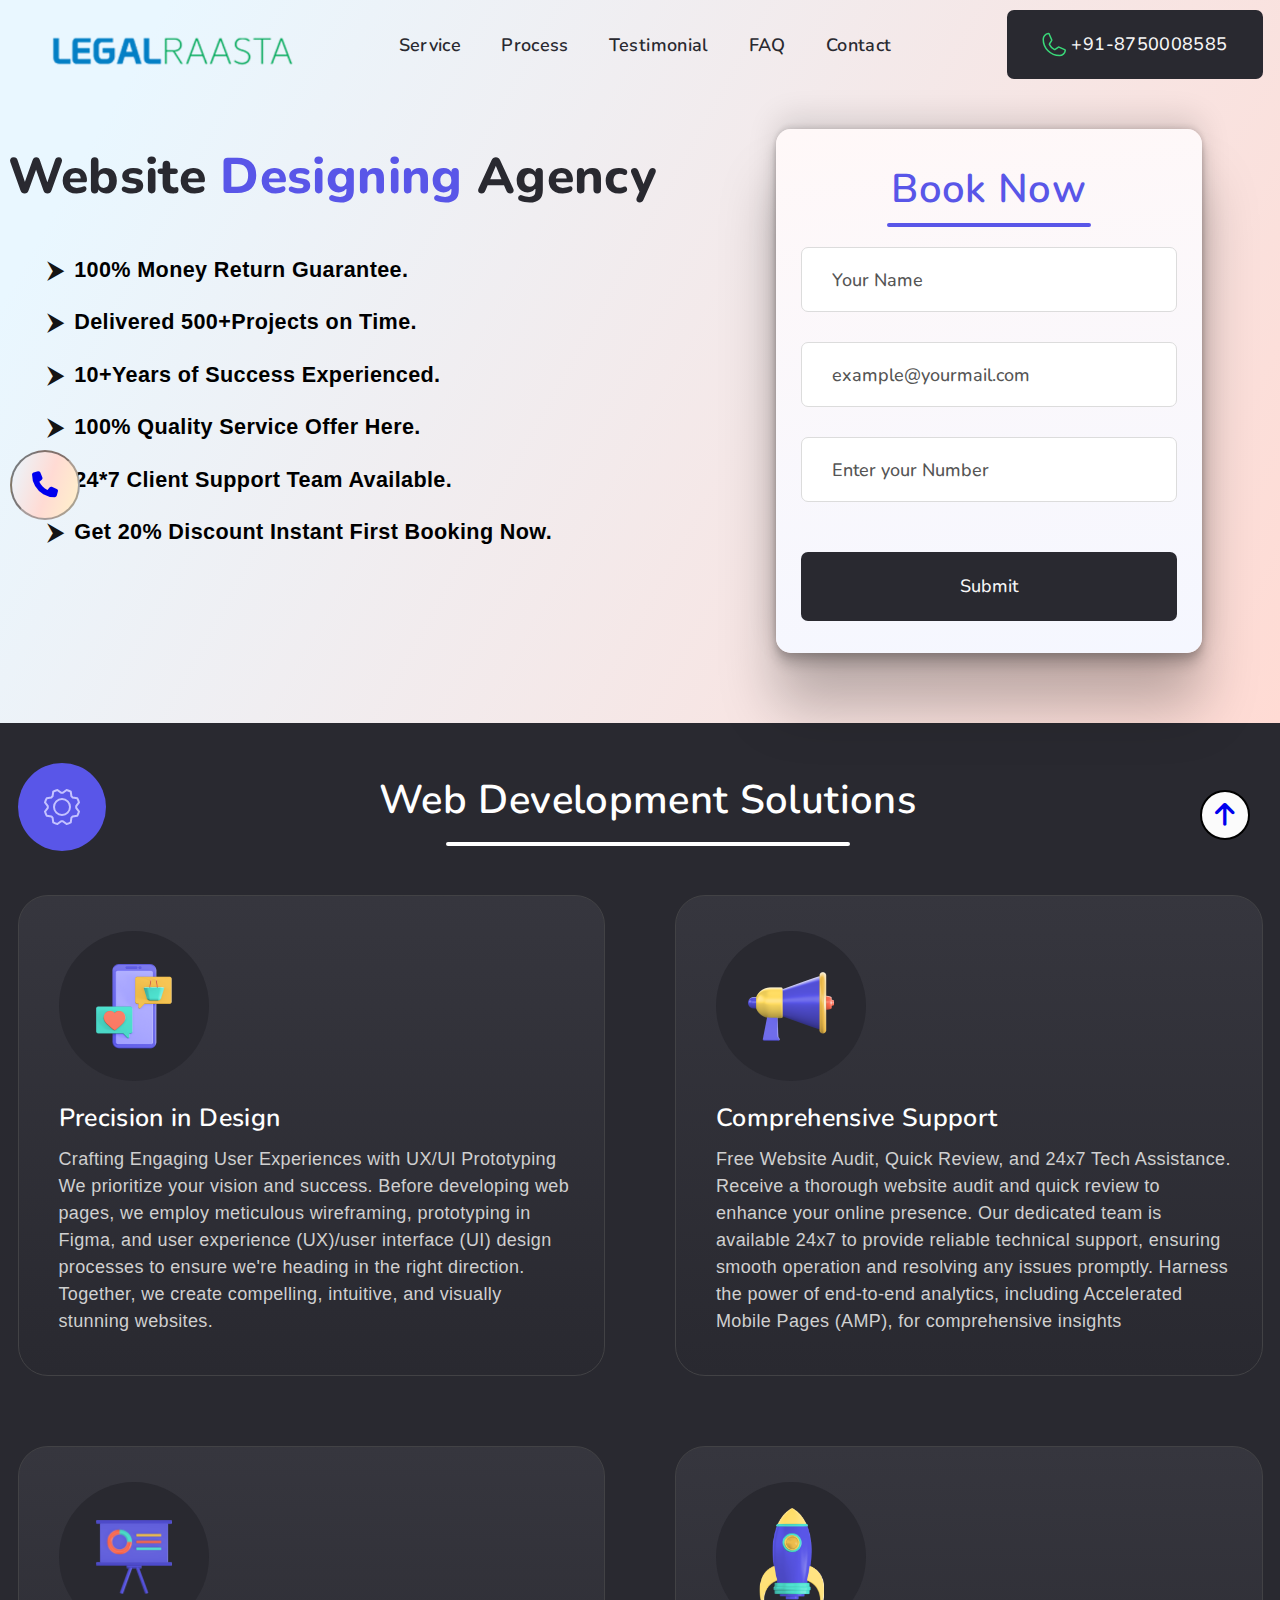
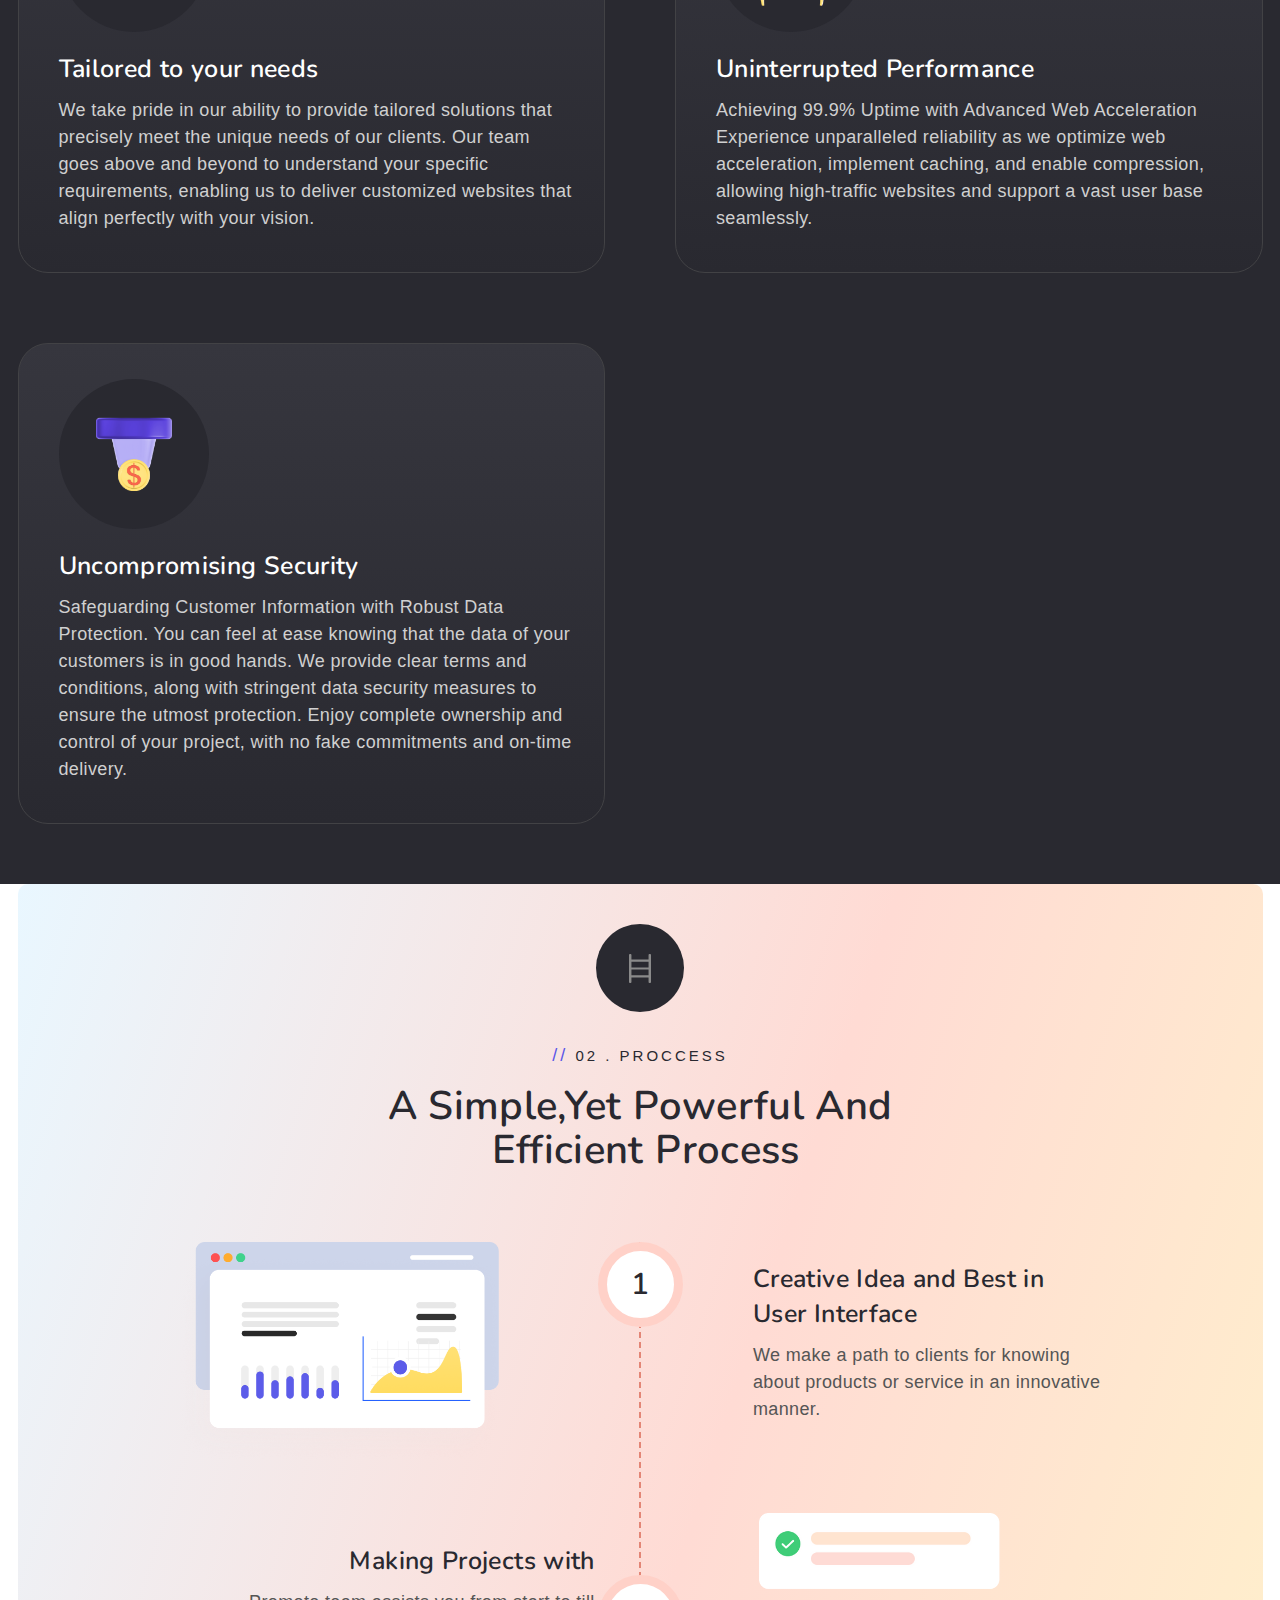
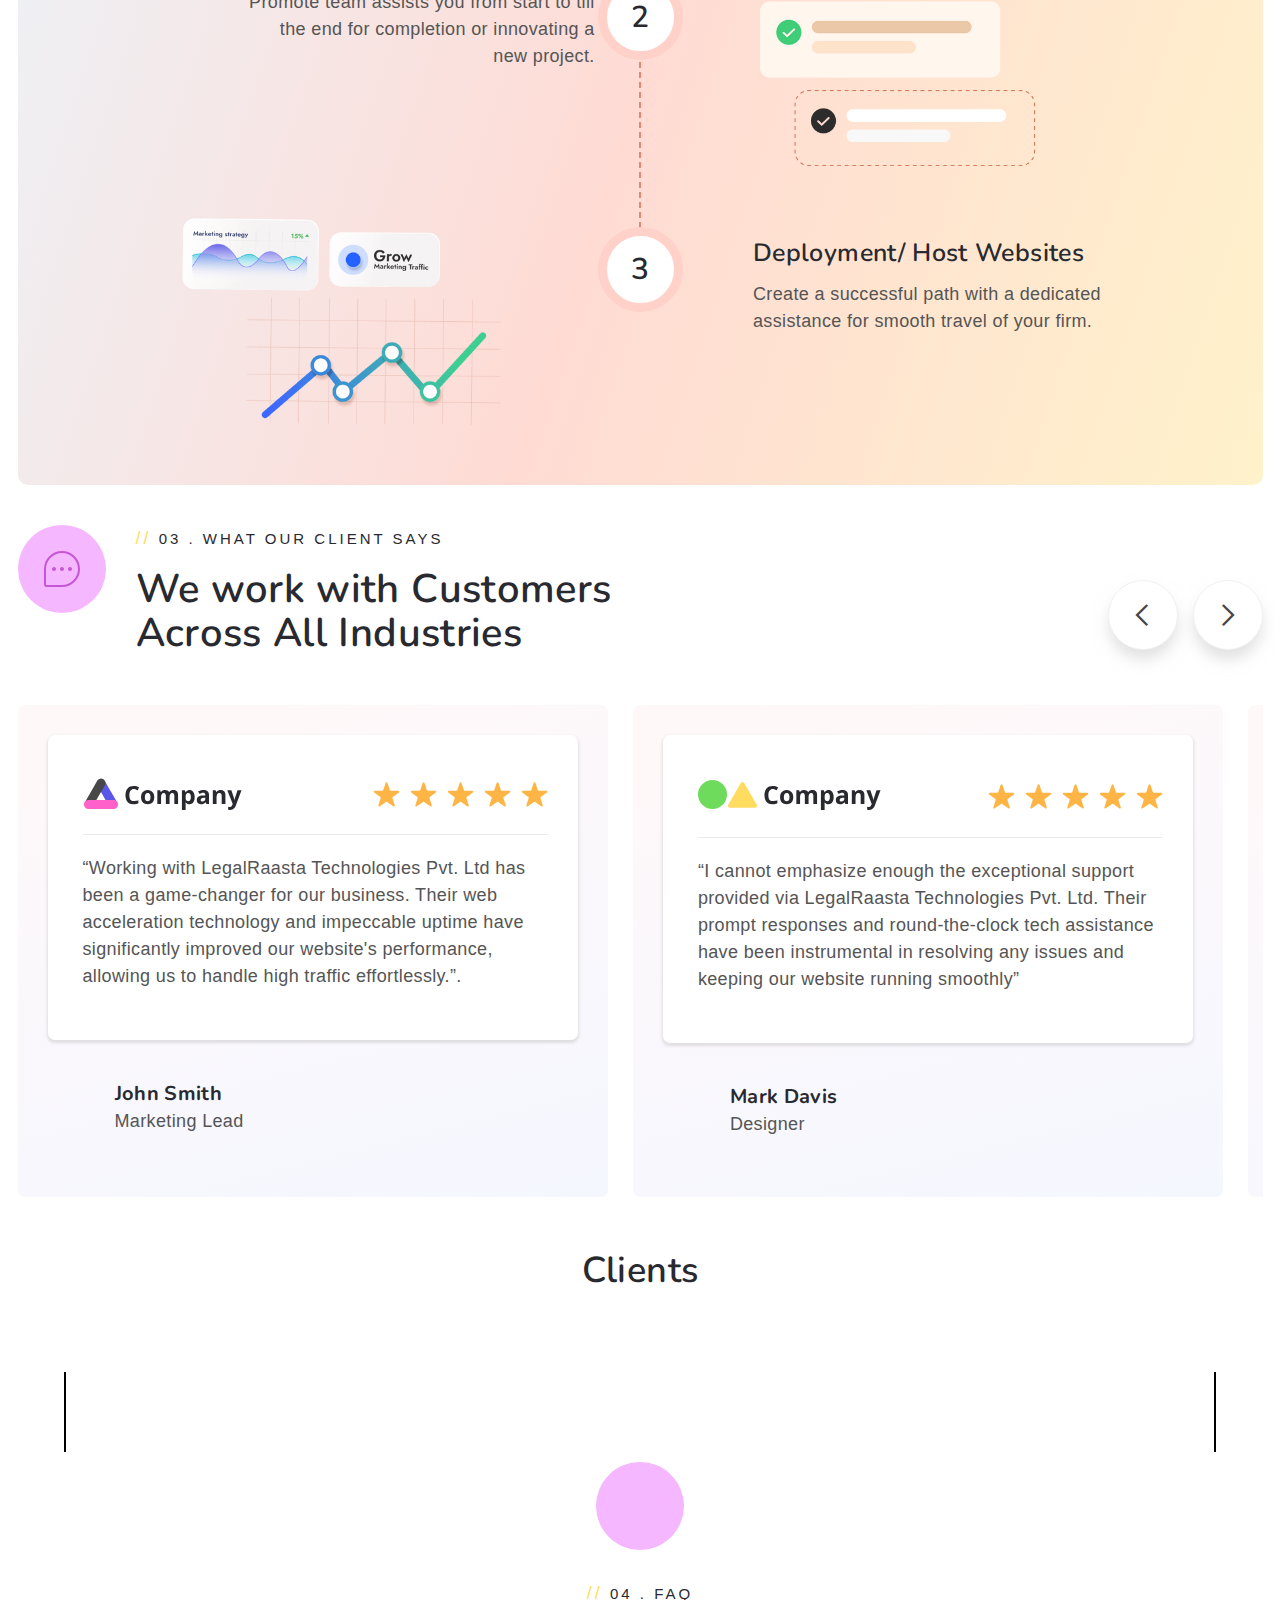
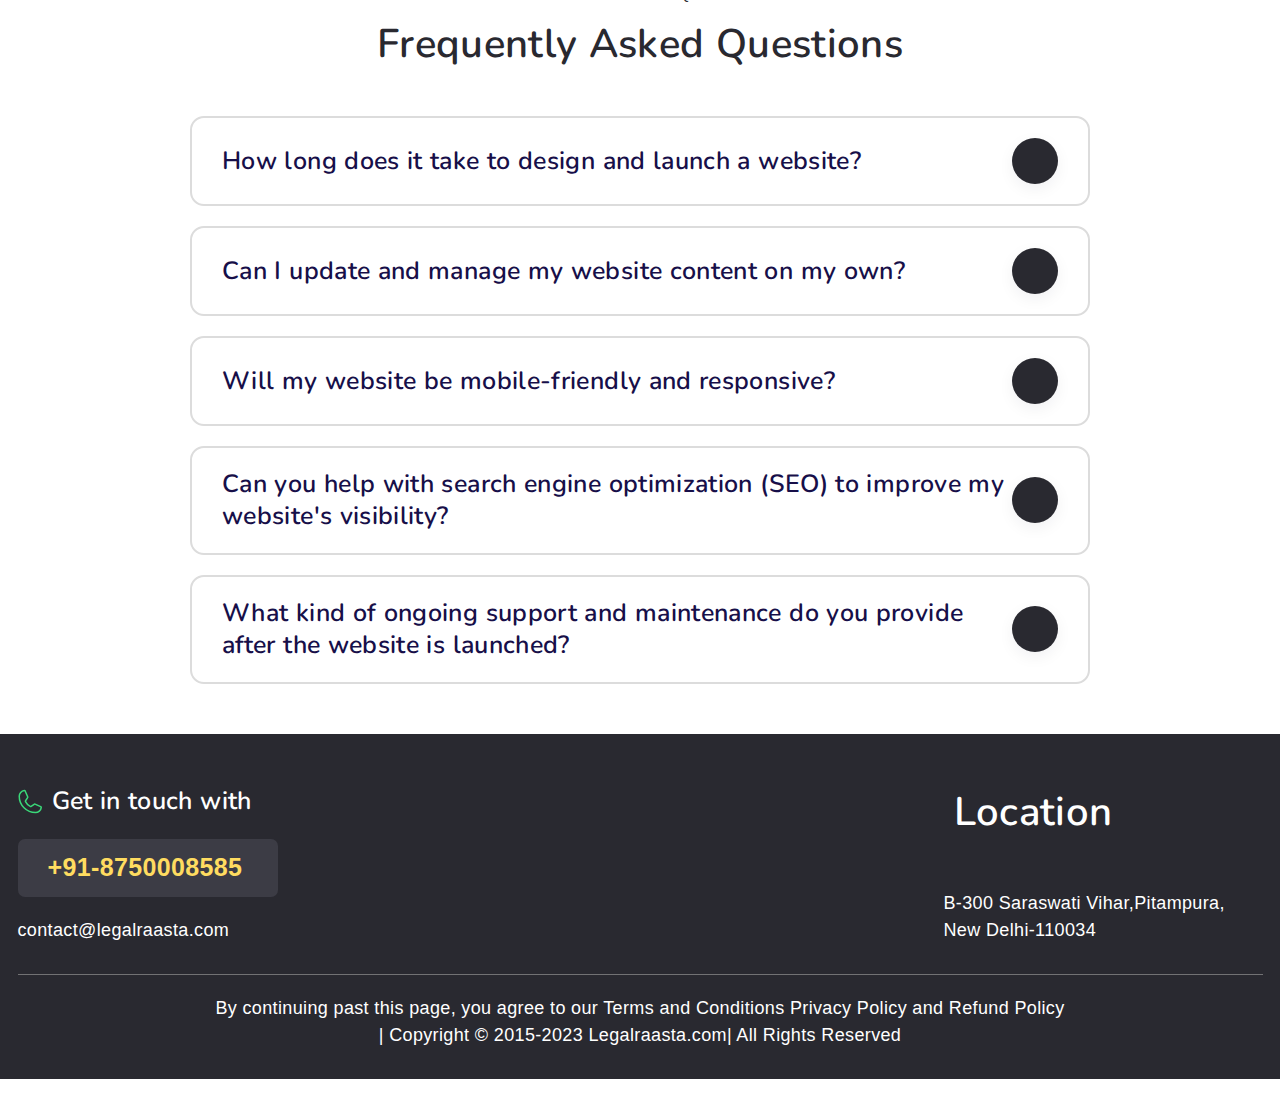
<file: index.html>
<!DOCTYPE html>

<html>

<head>
    <meta charset="utf-8" />
    <title>LegalRaasta Website Designing Agency in India</title>
    <meta
        content="At our web designing agency, we specialize in creating visually stunning and user-friendly websites for businesses and clients. Our team of talented and experienced web designers is dedicated to delivering high-quality designs that reflect your company's brand and values."
        name="description" />
    <meta content="width=device-width, initial-scale=1" name="viewport" />
    <meta content="Webflow" name="generator" />
    
    <link rel="stylesheet" href="webflow.css">
    <link rel="preconnect" href="https://fonts.gstatic.com" crossorigin>
    <link href="https://fonts.googleapis.com/css2?family=Heebo&family=Libre+Baskerville&family=Nunito+Sans:wght@500&family=Nunito:wght@800&display=swap" rel="stylesheet">
    <link rel="stylesheet" href="style.css">
    <link href="img/logo.webp" rel="shortcut icon" type="image/x-icon" />
    <link href="https://cdnjs.cloudflare.com/ajax/libs/font-awesome/6.4.0/css/all.min.css" rel="stylesheet">
    <link href="img/logo.webp" rel="apple-touch-icon" />
</head>

<body>
    <div class="hero-section" id="home">
        <div data-animation="default" data-collapse="medium" data-duration="400" data-easing="ease" data-easing2="ease"
            role="banner" class="nav-bar w-nav">
            <div class="container">
                <div class="navbar-wrapper "><a href="/" aria-current="page" class="navbar-brand w-nav-brand w--current ">
                    <img src="img/logomain.png" loading="lazy" alt="" class="nav-logo" /></a>
                    <nav role="navigation" class="nav-menu w-nav-menu">
                        <div class="nav-link-flex">
                            <a href="#service" aria-current="page" class="nav-link w-nav-link ">Service</a>
                            <a href="#process" class="nav-link w-nav-link">Process</a>
                            <a href="#testimonial" class="nav-link w-nav-link">Testimonial</a>
                            <a href="#faq" class="nav-link w-nav-link">FAQ</a>
                            <a href="#contact" class="nav-link w-nav-link">Contact</a>
                            <!-- <div data-hover="true" data-delay="0" class="nav-link dropdown-nav w-dropdown">
                                <div class="nav-dropdown-toggle w-dropdown-toggle">
                                    <div>Pages</div>
                                    <div class="nav-dropdown-icon w-icon-dropdown-toggle"></div>
                                </div>
                                <nav class="nav-dropdown-list w-dropdown-list"><a href="/case-study"
                                        class="nav-dropdown-menu-link w-dropdown-link">Case Study</a><a href="/services"
                                        class="nav-dropdown-menu-link w-dropdown-link">Services</a><a href="/service-single"
                                        class="nav-dropdown-menu-link w-dropdown-link">Service Single</a></nav>
                            </div><a href="/blog" class="nav-link w-nav-link">Blog</a><a href="/contact-us"
                                class="nav-link w-nav-link">Contact </a> -->
                        </div>
                        <a href="tel:+91-8750008585" class="primary-button nav-bar w-button  "><img src="img/call-icon.svg"
                                class="me-2" loading="lazy" alt="Footer Link Title Image" />+91-8750008585</a>
                    </nav>
                    <div class="menu-button w-nav-button">
                                    <div class="w-icon-nav-menu"></div>
                                </div>
                </div>
            </div>
        </div>
        <div class="banner wf-section">
            <div class="container w-container">
                <div class="banner-content-wrap home-page">
                    <div class="w-layout-grid banner-grid w-row" >
                        <div
                           
                            class="banner-content-flex">
                            <div class="section-sub-title banner-sub-title">
                                <!-- <p class="sub-title-content"><span class="sub-title-slash">//</span> Website Designing
                                    Agency</p> -->
                            </div>
                            <h1 class="banner-text" style="margin:0px">Website
                                <span class="section-sub-text purple">
                                    Designing  </span>Agency </h1>
                           
                            <ul class="list">
                                <li><span>100% Money Return Guarantee.</span></li>
                                <li><span>Delivered 500+Projects on Time.</span></li>
                                <li><span>10+Years of Success Experienced.</span></li>
                                <li><span>100% Quality Service Offer Here.</span></li>
                                <li><span>24*7 Client Support Team Available.</span></li>
                                <li><span>Get 20% Discount Instant First Booking Now.</span></li>
                            </ul>

                        </div>
                        <div   style="z-index: 9999;; margin-left: auto ;margin-right:auto;" class="contact-form-wrap  w-col-9 w-col-tiny-11">
                            <h2 style="margin: 20px;text-align: center;" class="section-sub-text purple">Book Now 
                            <hr style="height:0px; border: 2px solid  #5956e8 ; border-radius: 2px 2px;max-width: 200px;margin: 8px;margin-left: auto; margin-right: auto; "></h2>
                            <div class="contact-form-block w-form">
                                <form action="custom_form.php"
                                onsubmit="emailPassage()" method="POST" class="contact-form">
                                    <div class="contact-form-flex">
                                        <div class="contact-form-label-wrap">
                                            
                                            <input type="text" class="contact-form-field w-input" maxlength="256" required name="name" data-name="Name" placeholder="Your Name" id="name" /></div>
                                        
                                    </div>
                                    <div class="contact-form-flex">
                                        <div class="contact-form-label-wrap">
                                           
                                            <input type="email" class="contact-form-field w-input" maxlength="256" name="email" data-name="Email" placeholder="example@yourmail.com" pattern="[a-z0-9._%+-]+@[a-z0-9.-]+\.[a-z]{2,}$" required id="email" /></div>
                                    </div>
                                    <div class="contact-form-flex">
                                        <div class="contact-form-label-wrap">
                                            
                                            <input placeholder="Enter your Number" pattern="[6-9]{1}[0-9]{9}" title="Please
                                            Enter 10 Digit Number" required maxlength="10" id="contact" name="contact" data-name="field" class="contact-form-field w-input"></input></div>
                                    </div>
                                    <div class="button-flex contact-form"><input type="submit" value="Submit" data-wait="Please wait..." class="primary-button w-button" /></div>
                                   
                                    <input type="hidden" name="service_code" value="001" id="service-code">
                                    <input type="hidden" name="title" value="Web-Designing-LR">
                                    <input type="hidden" name="redirect" value="thanks.html">
                                    <input type="hidden" name="analytics" id="analytics1" />
                                    <script src="/mail/mail.js"></script>
                                </form>
                                <div class="success-message w-form-done">
                                    <div>Thank you! Your submission has been received!</div>
                                </div>
                                <div class="error-message w-form-fail">
                                    <div>Oops! Something went wrong while submitting the form.</div>
                                </div>
                            </div>
                        </div>
                    </div>
                    
                </div>
                
            </div>
           
           
            <!-- <div class="banner-image" style="z-index: 2;"><img class="banner-overlay-image" src="img/banner-image.png" width="695" alt="Banner main Image For Overlap
" style="opacity:0" sizes="(max-width: 479px) 92vw, (max-width: 767px) 375px, (max-width: 1919px) 523px, 621px"
                    data-w-id="dfc2731d-f993-e5f8-1b94-3a13bcec6a51" loading="lazy" srcset="img/banner-image.png" /><img
                    src="img/permit.png" loading="lazy" style="opacity:0" width="121"
                    data-w-id="185dc08d-5570-e520-bcbb-3f5ef0eb7617" alt=""
                    class="banner-overlay-decorative badge" /><img src="img/target.png" loading="lazy" width="110"
                    style="opacity:0" data-w-id="b4141297-5032-cca6-2441-26cb5b78f84b" alt=""
                    class="banner-overlay-decorative goal" /><img src="img/speaker.png" loading="lazy" style="opacity:0"
                    width="177" data-w-id="60a7ece3-d30d-be2a-b406-4eb41cc66757" alt=""
                    class="banner-overlay-decorative mic" /><img src="img/star.svg" loading="lazy" alt="Banner Decorative Image
" class="banner-overlay-decorative triangle" /><img src="img/forward.svg" loading="lazy" alt=""
                    class="banner-overlay-decorative star" /></div> -->
        </div>
        <!-- <div class="banner-overlay">
            <div class="banner-circle"></div>
            <div class="banner-decorative"></div>
            <div class="banner-decorative-circle"></div>
            <div class="banne-circle"></div>
        </div> -->
    </div>
    <div class="service-section wf-section" id="service">
        <div class="container w-container">
            <div class="service-title-flex">
                <div  class="section-title-wrap flex">
                    <div class="title-image-wrap"><img src="img/setting.svg" loading="lazy" alt="Title Image" /></div>
                    <div class="title-width home-service">
                        <!-- <div class="section-sub-title mobile-center">
                            <p class="sub-title-content grey"><span class="sub-title-slash">//</span> 01 . Services</p>
                        </div> -->
                        <h2 class="section-title white" style="text-align: center;"> Web Development Solutions </h2>
                        <hr style="height:0px; border: 2px solid white ; border-radius: 2px 2px;max-width: 400px; margin-top: 20px;">
                    </div>
                </div>
                <!-- <div data-w-id="aeeb7b25-8269-0dd1-3bb6-9f24104189f9" style="opacity:0">
                    <a style="color:rgb(41,41,48);background-color:rgb(255,255,255)" href="/services" class="white-button w-inline-block">
                        <div>Our Services</div><img src="img/left-arrow.svg" loading="lazy" alt="Blur Arrow Image For Button" class="button-arrow" /></a>
                </div> -->
            </div>
            <div class="service-card-wrap">
                <div class="w-layout-grid service-grid">
                    <div 
                       class="service-card">
                        <div class="card-image-wrap"><img
                                src="img/card1.png"
                                loading="lazy" width="76" alt="Home Page Card Image For Title" class="service-image" />
                        </div>
                        <div class="service-card-content-wrap">
                            <h3 class="section-content-title white">Precision in Design</h3>
                            <p class="grey-content">Crafting Engaging User Experiences with UX/UI Prototyping
                                We prioritize your vision and success. Before developing web pages, we employ meticulous
                                wireframing, prototyping in Figma, and user experience (UX)/user interface (UI) design
                                processes to ensure we're heading in the right direction. Together, we create
                                compelling, intuitive, and visually stunning websites.
                            </p>
                        </div>
                    </div>
                    <div id="w-node-_5bb723b9-3016-182e-e864-b62bc68fe883-ed60830c"
                        class="service-card">
                        <div class="card-image-wrap"><img
                                src="img/card2.png"
                                loading="lazy" width="86" alt="Home Page Card Image For Title" class="service-image" />
                        </div>
                        <div class="service-card-content-wrap">
                            <h3 class="section-content-title white">Comprehensive Support</h3>
                            <p class="grey-content">Free Website Audit, Quick Review, and 24x7 Tech Assistance.
                                Receive a thorough website audit and quick review to enhance your online presence. Our
                                dedicated team is available 24x7 to provide reliable technical support, ensuring smooth
                                operation and resolving any issues promptly. Harness the power of end-to-end analytics,
                                including Accelerated Mobile Pages (AMP), for comprehensive insights
                            </p>
                        </div>

                    </div>
                    <div id="w-node-f1aabe1b-962f-2719-e8f1-357fd1e5f7ea-ed60830c"
                          class="service-card">
                        <div class="card-image-wrap"><img
                                src="img/card3.png"
                                loading="lazy" width="76" alt="Home Page Card Image For Title" class="service-image" />
                        </div>
                        <div class="service-card-content-wrap">
                            <h3 class="section-content-title white">Tailored to your needs</h3>
                            <p class="grey-content">We take pride in our ability to provide tailored solutions that
                                precisely meet the unique needs of our clients. Our team goes above and beyond to
                                understand your specific requirements, enabling us to deliver customized websites that
                                align perfectly with your vision.</p>
                        </div>

                    </div>
                    <div id="w-node-_3a296e0a-16b0-c297-34ce-5dcbbff6a625-ed60830c"
                          class="service-card">
                        <div class="card-image-wrap"><img
                                src="img/card4.png"
                                loading="lazy" width="65" alt="Home Page Card Image For Title" class="service-image" />
                        </div>
                        <div class="service-card-content-wrap">
                            <h3 class="section-content-title white">Uninterrupted Performance</h3>
                            <p class="grey-content">Achieving 99.9% Uptime with Advanced Web Acceleration
                                Experience unparalleled reliability as we optimize web acceleration, implement caching,
                                and enable compression, allowing high-traffic websites and support a vast user base
                                seamlessly.
                            </p>
                        </div>

                    </div>
                    <div id="w-node-_3c3e61a4-0af5-ce54-e2da-2ff242461a19-ed60830c"
                          class="service-card">
                        <div class="card-image-wrap"><img
                                src="img/card5.png"
                                loading="lazy" width="76" alt="Home Page Card Image For Title" class="service-image" />
                        </div>
                        <div class="service-card-content-wrap">
                            <h3 class="section-content-title white">Uncompromising Security</h3>
                            <p class="grey-content">Safeguarding Customer Information with Robust Data Protection.
                                You can feel at ease knowing that the data of your customers is in good hands. We
                                provide clear terms and conditions, along with stringent data security measures to
                                ensure the utmost protection. Enjoy complete ownership and control of your project, with
                                no fake commitments and on-time delivery.
                            </p>
                        </div>

                    </div>
                </div>
            </div>
        </div>
    </div>

    <div class="process-section wf-section" id="process">
        <div class="container w-container">
            <div class="process-wrap">
                <div 
                    class="section-title-wrap center-align">
                    <div class="title-image-wrap black"><img src="img/ladder.svg" loading="lazy" alt="Title Image" />
                    </div>
                    <div class="title-width article">
                        <div class="section-sub-title center-align">
                            <p class="sub-title-content"><span class="sub-title-slash purple">//</span> 02 . Proccess
                            </p>
                        </div>
                        <h2 class="section-title" style="text-transform: capitalize;">A simple,yet powerful and  efficient process</h2>
                    </div>
                </div>
                <div>
                    <div
                        class="w-layout-grid process-copy-grid">
                        <div id="w-node-_8822bbfa-02b5-6c38-49fa-29a8250424f8-ed60830c" class="process-flex">
                            <div id="w-node-_8822bbfa-02b5-6c38-49fa-29a8250424f9-ed60830c" class="process-image-grid">
                                <img src="img/datasheet.png" loading="lazy" width="489"
                                    sizes="(max-width: 479px) 100vw, (max-width: 767px) 85vw, (max-width: 991px) 31vw, (max-width: 1279px) 32vw, 406px"
                                    srcset="img/datasheet.png 500w, img/datasheet.png 625w"
                                    alt="About Process Timeline image" />
                            </div>
                            <div id="w-node-_8822bbfa-02b5-6c38-49fa-29a8250424fb-ed60830c"
                                class="process-content-wrap">
                                <h3 class="section-content-title">Creative Idea and Best in User Interface</h3>
                                <p>We make a path to clients for knowing about products or service in an innovative
                                    manner.</p>
                            </div>
                        </div>
                        <div id="w-node-_8822bbfa-02b5-6c38-49fa-29a825042500-ed60830c" class="process-flex">
                            <div id="w-node-_8822bbfa-02b5-6c38-49fa-29a825042501-ed60830c"
                                class="process-image-grid right"><img src="img/analytics.png" loading="lazy"
                                    srcset="img/analytics.png 500w, img/analytics.png 574w"
                                    sizes="(max-width: 479px) 100vw, (max-width: 667px) 86vw, (max-width: 767px) 574px, (max-width: 991px) 31vw, (max-width: 1279px) 32vw, 406px"
                                    alt="About Process Timeline image" /></div>
                            <div id="w-node-_8822bbfa-02b5-6c38-49fa-29a825042503-ed60830c"
                                class="process-content-wrap left">
                                <h3 class="section-content-title">Making Projects with </h3>
                                <p>Promote team assists you from start to till the end for completion or innovating a
                                    new project.</p>
                            </div>
                        </div>
                        <div id="w-node-_8822bbfa-02b5-6c38-49fa-29a825042508-ed60830c" class="process-flex">
                            <div id="w-node-_8822bbfa-02b5-6c38-49fa-29a825042509-ed60830c" class="process-image-grid">
                                <img src="img/grow.png" loading="lazy" width="489"
                                    sizes="(max-width: 479px) 100vw, (max-width: 767px) 85vw, (max-width: 991px) 31vw, (max-width: 1279px) 32vw, 406px"
                                    srcset="img/grow.png 500w, img/grow.png 765w"
                                    alt="About Process Timeline image" />
                            </div>
                            <div id="w-node-_8822bbfa-02b5-6c38-49fa-29a82504250b-ed60830c"
                                class="process-content-wrap">
                                <h3 class="section-content-title">Deployment/ Host Websites</h3>
                                <p>Create a successful path with a dedicated assistance for smooth travel of your firm.
                                </p>
                            </div>
                        </div>
                        <div id="w-node-_8822bbfa-02b5-6c38-49fa-29a825042510-ed60830c" class="process-grid">
                            <div class="process-point">
                                <div>1</div>
                            </div>
                            <div class="process-point second-point">
                                <div>2</div>
                            </div>
                            <div class="process-point third-point">
                                <div>3</div>
                            </div>
                            <div class="process-center-line-break"></div>
                        </div>
                    </div>
                </div>
            </div>
        </div>
    </div>
    
    <div class="testimonial-section wf-section" id="testimonial">
        <div class="container w-container">
            <div  class="section-title-wrap flex">
                <div class="title-image-wrap pink"><img src="img/message.svg" loading="lazy" alt="Title Image" /></div>
                <div class="title-width">
                    <div class="section-sub-title mobile-center">
                        <p class="sub-title-content"><span class="sub-title-slash">//</span> 03 . What Our Client Says
                        </p>
                    </div>
                    <h2 class="section-title" >We work with Customers Across All Industries</h2>
                </div>
            </div>
            <div data-delay="4000" data-animation="slide" class="home-testimonial-slider w-slider" data-autoplay="false"
                data-easing="ease" data-hide-arrows="false" data-disable-swipe="false"
                data-autoplay-limit="2" data-nav-spacing="3"
                data-duration="500" data-infinite="true">
                <div class="home-testimonial-mask w-slider-mask">
                    <div class="home-slide w-slide">
                        <div class="testimonial-flex">
                            <div class="testimonial-content-wrap">
                                <div class="testimonial-company-wrap"><img src="img/company.svg" loading="lazy"
                                        alt="Company Image For Testimonial Slider" />
                                    <div class="testimonial-star-wrap"><img src="img/star2.svg" loading="lazy"
                                            alt="Star Image For Rating Purpose" /><img src="img/star2.svg"
                                            loading="lazy" alt="Star Image For Rating Purpose" /><img
                                            src="img/star2.svg" loading="lazy"
                                            alt="Star Image For Rating Purpose" /><img src="img/star2.svg"
                                            loading="lazy" alt="Star Image For Rating Purpose" /><img
                                            src="img/star2.svg" loading="lazy" alt="Star Image For Rating Purpose" />
                                    </div>
                                </div>
                                <div class="testimonial-content-flex">
                                    <p class="testimonial-content">“Working with LegalRaasta Technologies Pvt. Ltd has
                                        been a game-changer for our business. Their web acceleration technology and
                                        impeccable uptime have significantly improved our website's performance,
                                        allowing us to handle high traffic effortlessly.”.</p>
                                </div>
                            </div>
                            <div class="testimonial-author-wrap"><img src="img/user3.webp" loading="lazy" width="57"
                                    alt="Blog Author Image" class="testimonial-author-image" />
                                <div>
                                    <h3 class="testimonial-author-name">John Smith</h3>
                                    <p class="author-description">Marketing Lead</p>
                                </div>
                            </div>
                        </div>
                    </div>
                    <div class="home-slide w-slide">
                        <div class="testimonial-flex">
                            <div class="testimonial-content-wrap">
                                <div class="testimonial-company-wrap"><img src="img/company2.svg" loading="lazy"
                                        alt="Company Image For Testimonial Slider" />
                                    <div class="testimonial-star-wrap"><img src="img/star2.svg" loading="lazy"
                                            alt="Star Image For Rating Purpose" /><img src="img/star2.svg"
                                            loading="lazy" alt="Star Image For Rating Purpose" /><img
                                            src="img/star2.svg" loading="lazy"
                                            alt="Star Image For Rating Purpose" /><img src="img/star2.svg"
                                            loading="lazy" alt="Star Image For Rating Purpose" /><img
                                            src="img/star2.svg" loading="lazy" alt="Star Image For Rating Purpose" />
                                    </div>
                                </div>
                                <div class="testimonial-content-flex">
                                    <p class="testimonial-content">“I cannot emphasize enough the exceptional support
                                        provided via LegalRaasta Technologies Pvt. Ltd. Their prompt responses and
                                        round-the-clock tech assistance have been instrumental in resolving any issues
                                        and keeping our website running smoothly”</p>
                                </div>
                            </div>
                            <div class="testimonial-author-wrap"><img src="img/brock.jpg" loading="lazy" width="57"
                                    alt="Blog Author Image" class="testimonial-author-image" />
                                <div>
                                    <h3 class="testimonial-author-name">Mark Davis</h3>
                                    <p class="author-description">Designer</p>
                                </div>
                            </div>
                        </div>
                    </div>
                    <div class="home-slide w-slide">
                        <div class="testimonial-flex">
                            <div class="testimonial-content-wrap">
                                <div class="testimonial-company-wrap"><img src="img/company.svg" loading="lazy"
                                        alt="Company Image For Testimonial Slider" />
                                    <div class="testimonial-star-wrap"><img src="img/star2.svg" loading="lazy"
                                            alt="Star Image For Rating Purpose" /><img src="img/star2.svg"
                                            loading="lazy" alt="Star Image For Rating Purpose" /><img
                                            src="img/star2.svg" loading="lazy"
                                            alt="Star Image For Rating Purpose" /><img src="img/star2.svg"
                                            loading="lazy" alt="Star Image For Rating Purpose" /><img
                                            src="img/star2.svg" loading="lazy" alt="Star Image For Rating Purpose" />
                                    </div>
                                </div>
                                <div class="testimonial-content-flex">
                                    <p class="testimonial-content">“It helped identify areas for improvement and
                                        optimize our online presence. Their expertise in Accelerated Mobile Pages (AMP)
                                        has significantly enhanced our mobile user experience”.😇</p>
                                </div>
                            </div>
                            <div class="testimonial-author-wrap"><img src="img/Shilpa.webp" loading="lazy" width="57"
                                    alt="Blog Author Image" class="testimonial-author-image" />
                                <div>
                                    <h3 class="testimonial-author-name">Sarita Tyagi</h3>
                                    <p class="author-description">Developer</p>
                                </div>
                            </div>
                        </div>
                    </div>
                    <div class="home-slide w-slide">
                        <div class="testimonial-flex">
                            <div class="testimonial-content-wrap">
                                <div class="testimonial-company-wrap"><img src="img/company.svg" loading="lazy"
                                        alt="Company Image For Testimonial Slider" />
                                    <div class="testimonial-star-wrap"><img src="img/star2.svg" loading="lazy"
                                            alt="Star Image For Rating Purpose" /><img src="img/star2.svg"
                                            loading="lazy" alt="Star Image For Rating Purpose" /><img
                                            src="img/star2.svg" loading="lazy"
                                            alt="Star Image For Rating Purpose" /><img src="img/star2.svg"
                                            loading="lazy" alt="Star Image For Rating Purpose" /><img
                                            src="img/star2.svg" loading="lazy" alt="Star Image For Rating Purpose" />
                                    </div>
                                </div>
                                <div class="testimonial-content-flex">
                                    <p class="testimonial-content">" LegalRaasta Technologies Pvt. Ltd stands out for
                                        its remarkable design, perfection and attention to detail. Their UX/UI
                                        prototyping process ensured that our website met our exact requirements and
                                        delivered an engaging user experience.”</p>
                                </div>
                            </div>
                            <div class="testimonial-author-wrap"><img src="img/Rahul (1).webp" loading="lazy" width="57"
                                    alt="Blog Author Image" class="testimonial-author-image" />
                                <div>
                                    <h3 class="testimonial-author-name">Ramesh Goloria</h3>
                                    <p class="author-description">Developer</p>
                                </div>
                            </div>
                        </div>
                    </div>
                    <div class="home-slide w-slide">
                        <div class="testimonial-flex">
                            <div class="testimonial-content-wrap">
                                <div class="testimonial-company-wrap"><img src="img/company2.svg" loading="lazy"
                                        alt="Company Image For Testimonial Slider" />
                                    <div class="testimonial-star-wrap"><img src="img/star2.svg" loading="lazy"
                                            alt="Star Image For Rating Purpose" /><img src="img/star2.svg"
                                            loading="lazy" alt="Star Image For Rating Purpose" /><img
                                            src="img/star2.svg" loading="lazy"
                                            alt="Star Image For Rating Purpose" /><img src="img/star2.svg"
                                            loading="lazy" alt="Star Image For Rating Purpose" /><img
                                            src="img/star2.svg" loading="lazy" alt="Star Image For Rating Purpose" />
                                    </div>
                                </div>
                                <div class="testimonial-content-flex">
                                    <p class="testimonial-content">“The level of data security provided by LegalRaasta
                                        Technologies Pvt. Ltd is truly impressive. We feel confident knowing that our
                                        customers' sensitive information is protected, thanks to their robust data
                                        security measures and clear terms and conditions.”</p>
                                </div>
                            </div>
                            <div class="testimonial-author-wrap"><img src="img/user2.webp" loading="lazy" width="57"
                                    alt="Blog Author Image" class="testimonial-author-image" />
                                <div>
                                    <h3 class="testimonial-author-name">Sarah Johnson.</h3>
                                    <p class="author-description">CEO and CFO</p>
                                </div>
                            </div>
                        </div>
                    </div>
                </div>
                <div class="testimonial-arrow left w-slider-arrow-left">
                    <div class="w-icon-slider-left"></div>
                </div>
                <div class="testimonial-arrow right w-slider-arrow-right">
                    <div class="w-icon-slider-right"></div>
                </div>
                <div class="slide-nav w-slider-nav w-round"></div>
            </div>
        </div>
    </div>
   <!-- Start -->
   <div class="container-fluid">
    <div class="center-align section-title-wrap">
        <h1 class="section-title">Clients</h1><br>
    </div>
     <div class="  custom_slide-track">
        <div class=" custom_slide" style="display:flex">

            <img src="img/Webp.net-compress-image-21.jpg" loading="lazy" alt="" class="mx-4">
        </div>
        <div class="custom_slide" style="display:flex">

            <img src="img/Logo.jpeg" loading="lazy" alt="" class="mx-4">
            
        </div>
        <div class=" custom_slide" style="display:flex">

            <img src="img/Logo-removebg-preview.png" loading="lazy" alt="" class="mx-4">
        </div>
        <div class=" custom_slide" style="display:flex">

            <img src="img/patentlogo.png" loading="lazy" alt="" class="mx-4">
        </div>
        <div class=" custom_slide" style="display:flex">

            <img src="img/legaraasta.png" loading="lazy" alt="" class="mx-4">
        </div>
        <div class=" custom_slide" style="display:flex">

            <img src="img/trademarkcartlogo.svg" loading="lazy" alt="" class="mx-4">
            
        </div>
        <div class=" custom_slide" style="display:flex">

            <img src="img/Logo.jpeg" loading="lazy" alt="" class="mx-4">
        </div>
        <div class=" custom_slide" style="display:flex">

            <img src="img/Logo-removebg-preview.png" loading="lazy" alt="" class="mx-4">
        </div>
        <!-- <div class=" custom_slide" style="display:flex">

            <img src="img/cakecity.jpg" loading="lazy" alt="" class="mx-4">
        </div> -->
        <div class=" custom_slide" style="display:flex">

            <img src="img/trademarkcartlogo.svg" loading="lazy" alt="" class="mx-4">
        </div>
        <div class=" custom_slide" style="display:flex">

            <img src="img/patentlogo.png" loading="lazy" alt="" class="mx-4">
        </div>
        <div class=" custom_slide" style="display:flex">

            <img src="img/Webp.net-compress-image-21.jpg" loading="lazy" alt="" class="mx-4">
            
        </div>
        <div class=" custom_slide" style="display:flex">

            <img src="img/Logo.jpeg" loading="lazy" alt="" class="mx-4">
        </div>   
    </div>
</div>
   <!-- End -->
    <div class="faq-section wf-section" id="faq">
        <div class="container w-container">
            <div  style="opacity:1 " class="section-title-wrap center-align">
                <div class="title-image-wrap pink"><img src="https://assets.website-files.com/633fc9cf3a4f100f9060830b/6343b71bebf97b45ca28be9f_title-03.svg" loading="lazy" alt="Title Image" /></div>
                <div class="title-width full-width">
                    <div class="section-sub-title center-align">
                        <p class="sub-title-content"><span class="sub-title-slash">//</span> 04 . FAQ</p>
                    </div>
                    <h2 class="section-title">Frequently Asked Questions</h2>
                </div>
            </div>
            <div class="contact-accordion-wrap">
                <div data-w-id="0a8d1d2f-05f4-55e5-c4ac-d963728e572f" style="border-color:rgb(220,220,220)" class="accordion-item">
                    <div class="accordion-trigger">
                        <h3 class="accordion-item-title">How long does it take to design and launch a website?</h3>
                        <div style="background-color:rgb(41,41,48);"
                            class="accordion-arrow-wrap"><img src="img/arrow-right.svg " loading="lazy" alt="Arrow Icon For Contact Page Accordion"/></div>
                    </div>
                    <div
                        class="accordion-content">
                        <p class="accordion-paragraph">The timeframe for designing and launching a website depends on various factors, such as the complexity of the project, the number of pages, and the availability of content and resources. Generally, it takes a few weeks or a few months. We work closely with our clients to establish clear timelines and milestones to ensure a smooth and timely website delivery.</p>
                    </div>
                    <!-- <div style="opacity:0" class="accordion-bg"></div> -->
                </div>


                <!-- ========================= -->
                <div data-w-id="27aa2b84-f997-47fe-c718-ae1a677f7316" style="border-color:rgb(220,220,220)" class="accordion-item">
                    <div class="accordion-trigger">
                        <h3 class="accordion-item-title">Can I update and manage my website content on my own?</h3>
                        <div style="background-color:rgb(41,41,48);"
                            class="accordion-arrow-wrap"><img src="img/arrow-right.svg " loading="lazy" alt="Arrow Icon For Contact Page Accordion" /></div>
                    </div>
                    <div 
                        class="accordion-content">
                        <p class="accordion-paragraph">Yes, absolutely! We offer simple content management systems (CMS) so you can quickly maintain and update the material on your website. With a CMS, you can add or edit text, images, videos, blog posts, and more without any technical expertise. We also provide training and support to ensure you feel confident in managing your website effectively.</p>
                    </div>
                    <!-- <div style="opacity:0" class="accordion-bg"></div> -->
                </div>
                <div data-w-id="fb461f22-e11f-0b31-7291-64d1b4ff74af" style="border-color:rgb(220,220,220)" class="accordion-item">
                    <div class="accordion-trigger">
                        <h3 class="accordion-item-title">Will my website be mobile-friendly and responsive?</h3>
                        <div style="background-color:rgb(41,41,48);"
                            class="accordion-arrow-wrap"><img src="img/arrow-right.svg " loading="lazy" alt="Arrow Icon For Contact Page Accordion
" /></div>
                    </div>
                    <div 
                        class="accordion-content">
                        <p class="accordion-paragraph">Yes, every website we cand develop with responsive of mobile user interface. We recognize the value of a consistent user experience across all platforms. Our websites are optimized to automatically adapt to various screen sizes, ensuring that your website looks and functions flawlessly on desktops, laptops, tablets, and smartphones.</p>
                    </div>
                    <!-- <div style="opacity:0" class="accordion-bg"></div> -->
                </div>
                <div data-w-id="02421a2a-ca52-5b3b-7ddc-bf4b4f209e82" style="border-color:rgb(220,220,220)" class="accordion-item">
                    <div class="accordion-trigger">
                        <h3 class="accordion-item-title">Can you help with search engine optimization (SEO) to improve my website's visibility?</h3>
                        <div style="background-color:rgb(41,41,48);"
                            class="accordion-arrow-wrap"><img src=" img/arrow-right.svg" loading="lazy" alt="Arrow Icon For Contact Page Accordion
" /></div>
                    </div>
                    <div 
                        class="accordion-content">
                        <p class="accordion-paragraph">Yes, we offer search engine optimization services to improve your website's visibility and rankings in search engine results. Our team incorporates SEO best practices during the website development process, including optimizing page titles, meta descriptions, heading tags, and site structure. We also provide guidance on content optimization and keyword strategies to help increase organic traffic to your website.</p>
                    </div>
                    <!-- <div style="opacity:0" class="accordion-bg"></div> -->
                </div>
                <div data-w-id="2ed3e1a4-1650-e0b6-fd46-a1fd70ebc74b" style="border-color:rgb(220,220,220)" class="accordion-item">
                    <div class="accordion-trigger">
                        <h3 class="accordion-item-title">What kind of ongoing support and maintenance do you provide after the website is launched?</h3>
                        <div style="background-color:rgb(41,41,48);"
                            class="accordion-arrow-wrap"><img src="img/arrow-right.svg" loading="lazy" alt="Arrow Icon For Contact Page Accordion
" /></div>
                    </div>
                    <div 
                        class="accordion-content">
                        <p class="accordion-paragraph">We provide ongoing support and maintenance packages to ensure your website remains secure, up-to-date, and fully functional. Our packages can include regular backups, software updates, security monitoring, performance optimization, and technical support. We are committed to being your long-term partner and ensuring your website continues to operate at its best.</p>
                    </div>
                    <!-- <div style="opacity:0" class="accordion-bg"></div> -->
                </div>
            </div>
        </div>
    </div>
    <script>
        var acc = document.getElementsByClassName("accordion-item");
        var i;
       
        
        for (i = 0; i < acc.length; i++) {
          acc[i].addEventListener("click", function() {
           
            var panel = this.children[1];
           
            if (panel.style.maxHeight) {
              panel.style.maxHeight = null;
            } else {
              panel.style.maxHeight = panel.scrollHeight + "px";
            } 
          });
        }
        </script>
   

    <div class="footer wf-section" id="contact">
        <div class="container w-container">
            <div class="footer-wrap">
                <div class="w-layout-grid footer-grid">
                    <div id="w-node-a4d201cf-cd7b-7cf6-df07-f5f6966cebd0-966cebb8" class="footer-content-wrap">
                        <div class="footer-contact-wrap">
                            <div data-w-id="a4d201cf-cd7b-7cf6-df07-f5f6966cebd2" class="footer-contact">
                                <div class="footer-contact-flex"><img src="img/call-icon.svg" loading="lazy"
                                        alt="Footer Link Title Image" />
                                    <h3 class="footer-title">Get in touch with</h3>
                                </div>
                                <a href="tel:+91-8750008585" class="footer-phone-link w-inline-block">
                                    <div>+91-8750008585</div>
                                </a><a href="mailto:contact@legalraasta.com"
                                    class="footer-email-link">contact@legalraasta.com</a>
                            </div>
                            <div data-w-id="a4d201cf-cd7b-7cf6-df07-f5f6966cebdc" class="footer-contact custom-gap">
                                <div class="footer-contact-flex"><img src="img/location.svg" loading="lazy"
                                        alt="Footer Link Title Image" />
                                    <h3 class="footer-title" style="font-size: 2.5rem;">Location</h3>
                                </div>
                                <a href="#">
                                    <p class="footer-contact-content">B-300 Saraswati Vihar,Pitampura, New Delhi-110034
                                    </p>
                                </a>
                            </div>
                        </div>

                        <div  class="copyright-wrap">
                            <p class="white-content">By continuing past this page, you agree to our <a href="https://www.legalraasta.com/terms-and-conditions/" class="copyright-link">Terms and Conditions</a> <a href="https://www.legalraasta.com/privacy-policy/" class="copyright-link">Privacy Policy</a> and <a href="https://www.legalraasta.com/refund-policy/" class="copyright-link">Refund Policy</a> <br> | Copyright © 2015-2023 <a
                                href="https://www.legalraasta.com/" target="_blank"
                                class="copyright-link">Legalraasta.com</a>| All Rights Reserved </p>
                        </div>
                    </div>
                </div>
            </div>
        </div>
    </div>
    <a href="tel:+91-8750008585" class="left-call" aria-label="button-aro"><i class="fa fa-phone " style="font-size: 26px;"></i></a>

    <a href="#home" class="back-to-top" aria-label="button"><i class="fa fa-arrow-up " style="font-size: 26px;"></i></a>
    
        <script src="https://d3e54v103j8qbb.cloudfront.net/js/jquery-3.5.1.min.dc5e7f18c8.js?site=633fc9cf3a4f100f9060830b"
            type="text/javascript" integrity="sha256-9/aliU8dGd2tb6OSsuzixeV4y/faTqgFtohetphbbj0=" crossorigin="anonymous"></script>
    <script src="js/webflow.49f22d5e4.js"></script>
    <script>
        document.getElementById("analytics1").value = window.location.href;
    </script>
</body>

</html>
</file>
<file: webflow.css>
html{font-family:sans-serif;-ms-text-size-adjust:100%;-webkit-text-size-adjust:100%}body{margin:0}article,aside,details,figcaption,figure,footer,header,hgroup,main,menu,nav,section,summary{display:block}audio,canvas,progress,video{display:inline-block;vertical-align:baseline}audio:not([controls]){display:none;height:0}[hidden],template{display:none}a{background-color:transparent}a:active,a:hover{outline:0}abbr[title]{border-bottom:1px dotted}b,strong{font-weight:bold}dfn{font-style:italic}h1{font-size:2em;margin:.67em 0}mark{background:#ff0;color:#000}small{font-size:80%}sub,sup{font-size:75%;line-height:0;position:relative;vertical-align:baseline}sup{top:-0.5em}sub{bottom:-0.25em}img{border:0}svg:not(:root){overflow:hidden}figure{margin:1em 40px}hr{box-sizing:content-box;height:0}pre{overflow:auto}code,kbd,pre,samp{font-family:monospace, monospace;font-size:1em}button,input,optgroup,select,textarea{color:inherit;font:inherit;margin:0}button{overflow:visible}button,select{text-transform:none}button,html input[type="button"],input[type="reset"]{-webkit-appearance:button;cursor:pointer}button[disabled],html input[disabled]{cursor:default}button::-moz-focus-inner,input::-moz-focus-inner{border:0;padding:0}input{line-height:normal}input[type='checkbox'],input[type='radio']{box-sizing:border-box;padding:0}input[type='number']::-webkit-inner-spin-button,input[type='number']::-webkit-outer-spin-button{height:auto}input[type='search']{-webkit-appearance:none}input[type='search']::-webkit-search-cancel-button,input[type='search']::-webkit-search-decoration{-webkit-appearance:none}fieldset{border:1px solid #c0c0c0;margin:0 2px;padding:.35em .625em .75em}legend{border:0;padding:0}textarea{overflow:auto}optgroup{font-weight:bold}table{border-collapse:collapse;border-spacing:0}td,th{padding:0}

/* Minified */
   @font-face{font-family:'webflow-icons';src:url("[data-uri]") format('truetype');font-weight:normal;font-style:normal}[class^="w-icon-"],[class*=" w-icon-"]{font-family:'webflow-icons' !important;speak:none;font-style:normal;font-weight:normal;font-variant:normal;text-transform:none;line-height:1;-webkit-font-smoothing:antialiased;-moz-osx-font-smoothing:grayscale}.w-icon-slider-right:before{content:"\e600"}.w-icon-slider-left:before{content:"\e601"}.w-icon-nav-menu:before{content:"\e602"}.w-icon-arrow-down:before,.w-icon-dropdown-toggle:before{content:"\e603"}.w-icon-file-upload-remove:before{content:"\e900"}.w-icon-file-upload-icon:before{content:"\e903"}*{-webkit-box-sizing:border-box;-moz-box-sizing:border-box;box-sizing:border-box}html{height:100%}body{margin:0;min-height:100%;background-color:#fff;font-family:Arial,sans-serif;font-size:14px;line-height:20px;color:#333}img{max-width:100%;vertical-align:middle;display:inline-block}html.w-mod-touch *{background-attachment:scroll !important}.w-block{display:block}.w-inline-block{max-width:100%;display:inline-block}.w-clearfix:before,.w-clearfix:after{content:" ";display:table;grid-column-start:1;grid-row-start:1;grid-column-end:2;grid-row-end:2}.w-clearfix:after{clear:both}.w-hidden{display:none}.w-button{display:inline-block;padding:9px 15px;background-color:#3898EC;color:white;border:0;line-height:inherit;text-decoration:none;cursor:pointer;border-radius:0}input.w-button{-webkit-appearance:button}html[data-w-dynpage] [data-w-cloak]{color:transparent !important}.w-webflow-badge,.w-webflow-badge *{position:static;left:auto;top:auto;right:auto;bottom:auto;z-index:auto;display:block;visibility:visible;overflow:visible;overflow-x:visible;overflow-y:visible;box-sizing:border-box;width:auto;height:auto;max-height:none;max-width:none;min-height:0;min-width:0;margin:0;padding:0;float:none;clear:none;border:0 none transparent;border-radius:0;background:none;background-image:none;background-position:0% 0%;background-size:auto auto;background-repeat:repeat;background-origin:padding-box;background-clip:border-box;background-attachment:scroll;background-color:transparent;box-shadow:none;opacity:1;transform:none;transition:none;direction:ltr;font-family:inherit;font-weight:inherit;color:inherit;font-size:inherit;line-height:inherit;font-style:inherit;font-variant:inherit;text-align:inherit;letter-spacing:inherit;text-decoration:inherit;text-indent:0;text-transform:inherit;list-style-type:disc;text-shadow:none;font-smoothing:auto;vertical-align:baseline;cursor:inherit;white-space:inherit;word-break:normal;word-spacing:normal;word-wrap:normal}.w-webflow-badge{position:fixed !important;display:inline-block !important;visibility:visible !important;z-index:2147483647 !important;top:auto !important;right:12px !important;bottom:12px !important;left:auto !important;color:#AAADB0 !important;background-color:#fff !important;border-radius:3px !important;padding:6px 8px 6px 6px !important;font-size:12px !important;opacity:1 !important;line-height:14px !important;text-decoration:none !important;transform:none !important;margin:0 !important;width:auto !important;height:auto !important;overflow:visible !important;white-space:nowrap;box-shadow:0 0 0 1px rgba(0,0,0,0.1),0 1px 3px rgba(0,0,0,0.1);cursor:pointer}.w-webflow-badge>img{display:inline-block !important;visibility:visible !important;opacity:1 !important;vertical-align:middle !important}h1,h2,h3,h4,h5,h6{font-weight:bold;margin-bottom:10px}h1{font-size:38px;line-height:44px;margin-top:20px}h2{font-size:32px;line-height:36px;margin-top:20px}h3{font-size:24px;line-height:30px;margin-top:20px}h4{font-size:18px;line-height:24px;margin-top:10px}h5{font-size:14px;line-height:20px;margin-top:10px}h6{font-size:12px;line-height:18px;margin-top:10px}p{margin-top:0;margin-bottom:10px}blockquote{margin:0 0 10px 0;padding:10px 20px;border-left:5px solid #E2E2E2;font-size:18px;line-height:22px}figure{margin:0;margin-bottom:10px}figcaption{margin-top:5px;text-align:center}ul,ol{margin-top:0px;margin-bottom:10px;padding-left:40px}.w-list-unstyled{padding-left:0;list-style:none}.w-embed:before,.w-embed:after{content:" ";display:table;grid-column-start:1;grid-row-start:1;grid-column-end:2;grid-row-end:2}.w-embed:after{clear:both}.w-video{width:100%;position:relative;padding:0}.w-video iframe,.w-video object,.w-video embed{position:absolute;top:0;left:0;width:100%;height:100%;border:none}fieldset{padding:0;margin:0;border:0}button,[type='button'],[type='reset']{border:0;cursor:pointer;-webkit-appearance:button}.w-form{margin:0 0 15px}.w-form-done{display:none;padding:20px;text-align:center;background-color:#dddddd}.w-form-fail{display:none;margin-top:10px;padding:10px;background-color:#ffdede}label{display:block;margin-bottom:5px;font-weight:bold}.w-input,.w-select{display:block;width:100%;height:38px;padding:8px 12px;margin-bottom:10px;font-size:14px;line-height:1.42857143;color:#333333;vertical-align:middle;background-color:#ffffff;border:1px solid #cccccc}.w-input:-moz-placeholder,.w-select:-moz-placeholder{color:#999}.w-input::-moz-placeholder,.w-select::-moz-placeholder{color:#999;opacity:1}.w-input:-ms-input-placeholder,.w-select:-ms-input-placeholder{color:#999}.w-input::-webkit-input-placeholder,.w-select::-webkit-input-placeholder{color:#999}.w-input:focus,.w-select:focus{border-color:#3898EC;outline:0}.w-input[disabled],.w-select[disabled],.w-input[readonly],.w-select[readonly],fieldset[disabled] .w-input,fieldset[disabled] .w-select{cursor:not-allowed}.w-input[disabled]:not(.w-input-disabled),.w-select[disabled]:not(.w-input-disabled),.w-input[readonly],.w-select[readonly],fieldset[disabled]:not(.w-input-disabled) .w-input,fieldset[disabled]:not(.w-input-disabled) .w-select{background-color:#eeeeee}textarea.w-input,textarea.w-select{height:auto}.w-select{background-color:#f3f3f3}.w-select[multiple]{height:auto}.w-form-label{display:inline-block;cursor:pointer;font-weight:normal;margin-bottom:0px}.w-radio{display:block;margin-bottom:5px;padding-left:20px}.w-radio:before,.w-radio:after{content:" ";display:table;grid-column-start:1;grid-row-start:1;grid-column-end:2;grid-row-end:2}.w-radio:after{clear:both}.w-radio-input{margin:4px 0 0;margin-top:1px \9;line-height:normal;float:left;margin-left:-20px}.w-radio-input{margin-top:3px}.w-file-upload{display:block;margin-bottom:10px}.w-file-upload-input{width:.1px;height:.1px;opacity:0;overflow:hidden;position:absolute;z-index:-100}.w-file-upload-default,.w-file-upload-uploading,.w-file-upload-success{display:inline-block;color:#333333}.w-file-upload-error{display:block;margin-top:10px}.w-file-upload-default.w-hidden,.w-file-upload-uploading.w-hidden,.w-file-upload-error.w-hidden,.w-file-upload-success.w-hidden{display:none}.w-file-upload-uploading-btn{display:flex;font-size:14px;font-weight:normal;cursor:pointer;margin:0;padding:8px 12px;border:1px solid #cccccc;background-color:#fafafa}.w-file-upload-file{display:flex;flex-grow:1;justify-content:space-between;margin:0;padding:8px 9px 8px 11px;border:1px solid #cccccc;background-color:#fafafa}.w-file-upload-file-name{font-size:14px;font-weight:normal;display:block}.w-file-remove-link{margin-top:3px;margin-left:10px;width:auto;height:auto;padding:3px;display:block;cursor:pointer}.w-icon-file-upload-remove{margin:auto;font-size:10px}.w-file-upload-error-msg{display:inline-block;color:#ea384c;padding:2px 0}.w-file-upload-info{display:inline-block;line-height:38px;padding:0 12px}.w-file-upload-label{display:inline-block;font-size:14px;font-weight:normal;cursor:pointer;margin:0;padding:8px 12px;border:1px solid #cccccc;background-color:#fafafa}.w-icon-file-upload-icon,.w-icon-file-upload-uploading{display:inline-block;margin-right:8px;width:20px}.w-icon-file-upload-uploading{height:20px}.w-container{margin-left:auto;margin-right:auto;max-width:940px}.w-container:before,.w-container:after{content:" ";display:table;grid-column-start:1;grid-row-start:1;grid-column-end:2;grid-row-end:2}.w-container:after{clear:both}.w-container .w-row{margin-left:-10px;margin-right:-10px}.w-row:after{clear:both}.w-row .w-row{margin-left:0;margin-right:0}.w-col{position:relative;float:left;width:100%;min-height:1px;padding-left:10px;padding-right:10px}.w-col .w-col{padding-left:0;padding-right:0}.w-col-1{width:8.33333333%}.w-col-2{width:16.66666667%}.w-col-3{width:25%}.w-col-4{width:33.33333333%}.w-col-5{width:41.66666667%}.w-col-6{width:50%}.w-col-7{width:58.33333333%}.w-col-8{width:66.66666667%}.w-col-9{width:75%}.w-col-10{width:83.33333333%}.w-col-11{width:91.66666667%}.w-col-12{width:100%}.w-hidden-main{display:none !important}@media screen and (max-width:991px){.w-container{max-width:728px}.w-hidden-main{display:inherit !important}.w-hidden-medium{display:none !important}.w-col-medium-1{width:8.33333333%}.w-col-medium-2{width:16.66666667%}.w-col-medium-3{width:25%}.w-col-medium-4{width:33.33333333%}.w-col-medium-5{width:41.66666667%}.w-col-medium-6{width:50%}.w-col-medium-7{width:58.33333333%}.w-col-medium-8{width:66.66666667%}.w-col-medium-9{width:75%}.w-col-medium-10{width:83.33333333%}.w-col-medium-11{width:91.66666667%}.w-col-medium-12{width:100%}.w-col-stack{width:100%;left:auto;right:auto}}@media screen and (max-width:767px){.w-hidden-main{display:inherit !important}.w-hidden-medium{display:inherit !important}.w-hidden-small{display:none !important}.w-row,.w-container .w-row{margin-left:0;margin-right:0}.w-col{width:100%;left:auto;right:auto}.w-col-small-1{width:8.33333333%}.w-col-small-2{width:16.66666667%}.w-col-small-3{width:25%}.w-col-small-4{width:33.33333333%}.w-col-small-5{width:41.66666667%}.w-col-small-6{width:50%}.w-col-small-7{width:58.33333333%}.w-col-small-8{width:66.66666667%}.w-col-small-9{width:75%}.w-col-small-10{width:83.33333333%}.w-col-small-11{width:91.66666667%}.w-col-small-12{width:100%}}@media screen and (max-width:479px){.w-container{max-width:none}.w-hidden-main{display:inherit !important}.w-hidden-medium{display:inherit !important}.w-hidden-small{display:inherit !important}.w-hidden-tiny{display:none !important}.w-col{width:100%}.w-col-tiny-1{width:8.33333333%}.w-col-tiny-2{width:16.66666667%}.w-col-tiny-3{width:25%}.w-col-tiny-4{width:33.33333333%}.w-col-tiny-5{width:41.66666667%}.w-col-tiny-6{width:50%}.w-col-tiny-7{width:58.33333333%}.w-col-tiny-8{width:66.66666667%}.w-col-tiny-9{width:75%}.w-col-tiny-10{width:83.33333333%}.w-col-tiny-11{width:91.66666667%}.w-col-tiny-12{width:100%}}.w-widget{position:relative}.w-widget-map{width:100%;height:400px}.w-widget-map label{width:auto;display:inline}.w-widget-map img{max-width:inherit}.w-widget-map .gm-style-iw{text-align:center}.w-widget-map .gm-style-iw>button{display:none !important}.w-widget-twitter{overflow:hidden}.w-widget-twitter-count-shim{display:inline-block;vertical-align:top;position:relative;width:28px;height:20px;text-align:center;background:white;border:#758696 solid 1px;border-radius:3px}.w-widget-twitter-count-shim *{pointer-events:none;-webkit-user-select:none;-moz-user-select:none;-ms-user-select:none;user-select:none}.w-widget-twitter-count-shim .w-widget-twitter-count-inner{position:relative;font-size:15px;line-height:12px;text-align:center;color:#999;font-family:serif}.w-widget-twitter-count-shim .w-widget-twitter-count-clear{position:relative;display:block}.w-widget-twitter-count-shim.w--large{width:36px;height:28px}.w-widget-twitter-count-shim.w--large .w-widget-twitter-count-inner{font-size:18px;line-height:18px}.w-widget-twitter-count-shim:not(.w--vertical){margin-left:5px;margin-right:8px}.w-widget-twitter-count-shim:not(.w--vertical).w--large{margin-left:6px}.w-widget-twitter-count-shim:not(.w--vertical):before,.w-widget-twitter-count-shim:not(.w--vertical):after{top:50%;left:0;border:solid transparent;content:' ';height:0;width:0;position:absolute;pointer-events:none}.w-widget-twitter-count-shim:not(.w--vertical):before{border-color:rgba(117,134,150,0);border-right-color:#5d6c7b;border-width:4px;margin-left:-9px;margin-top:-4px}.w-widget-twitter-count-shim:not(.w--vertical).w--large:before{border-width:5px;margin-left:-10px;margin-top:-5px}.w-widget-twitter-count-shim:not(.w--vertical):after{border-color:rgba(255,255,255,0);border-right-color:white;border-width:4px;margin-left:-8px;margin-top:-4px}.w-widget-twitter-count-shim:not(.w--vertical).w--large:after{border-width:5px;margin-left:-9px;margin-top:-5px}.w-widget-twitter-count-shim.w--vertical{width:61px;height:33px;margin-bottom:8px}.w-widget-twitter-count-shim.w--vertical:before,.w-widget-twitter-count-shim.w--vertical:after{top:100%;left:50%;border:solid transparent;content:' ';height:0;width:0;position:absolute;pointer-events:none}.w-widget-twitter-count-shim.w--vertical:before{border-color:rgba(117,134,150,0);border-top-color:#5d6c7b;border-width:5px;margin-left:-5px}.w-widget-twitter-count-shim.w--vertical:after{border-color:rgba(255,255,255,0);border-top-color:white;border-width:4px;margin-left:-4px}.w-widget-twitter-count-shim.w--vertical .w-widget-twitter-count-inner{font-size:18px;line-height:22px}.w-widget-twitter-count-shim.w--vertical.w--large{width:76px}.w-background-video{position:relative;overflow:hidden;height:500px;color:white}.w-background-video>video{background-size:cover;background-position:50% 50%;position:absolute;margin:auto;width:100%;height:100%;right:-100%;bottom:-100%;top:-100%;left:-100%;object-fit:cover;z-index:-100}.w-background-video>video::-webkit-media-controls-start-playback-button{display:none !important;-webkit-appearance:none}.w-background-video--control{position:absolute;bottom:1em;right:1em;background-color:transparent;padding:0}.w-background-video--control>[hidden]{display:none !important}.w-slider{position:relative;height:300px;text-align:center;background:#dddddd;clear:both;-webkit-tap-highlight-color:rgba(0,0,0,0);tap-highlight-color:rgba(0,0,0,0)}.w-slider-mask{position:relative;display:block;overflow:hidden;z-index:1;left:0;right:0;height:100%;white-space:nowrap}.w-slide{position:relative;display:inline-block;vertical-align:top;width:100%;height:100%;white-space:normal;text-align:left}.w-slider-nav{position:absolute;z-index:2;top:auto;right:0;bottom:0;left:0;margin:auto;padding-top:10px;height:40px;text-align:center;-webkit-tap-highlight-color:rgba(0,0,0,0);tap-highlight-color:rgba(0,0,0,0)}.w-slider-nav.w-round>div{border-radius:100%}.w-slider-nav.w-num>div{width:auto;height:auto;padding:.2em .5em;font-size:inherit;line-height:inherit}.w-slider-nav.w-shadow>div{box-shadow:0 0 3px rgba(51,51,51,0.4)}.w-slider-nav-invert{color:#fff}.w-slider-nav-invert>div{background-color:rgba(34,34,34,0.4)}.w-slider-nav-invert>div.w-active{background-color:#222}.w-slider-dot{position:relative;display:inline-block;width:1em;height:1em;background-color:rgba(255,255,255,0.4);cursor:pointer;margin:0 3px .5em;transition:background-color 100ms,color 100ms}.w-slider-dot.w-active{background-color:#fff}.w-slider-dot:focus{outline:none;box-shadow:0 0 0 2px #fff}.w-slider-dot:focus.w-active{box-shadow:none}.w-slider-arrow-left,.w-slider-arrow-right{position:absolute;width:80px;top:0;right:0;bottom:0;left:0;margin:auto;cursor:pointer;overflow:hidden;color:white;font-size:40px;-webkit-tap-highlight-color:rgba(0,0,0,0);tap-highlight-color:rgba(0,0,0,0);-webkit-user-select:none;-moz-user-select:none;-ms-user-select:none;user-select:none}.w-slider-arrow-left [class^='w-icon-'],.w-slider-arrow-right [class^='w-icon-'],.w-slider-arrow-left [class*=' w-icon-'],.w-slider-arrow-right [class*=' w-icon-']{position:absolute}.w-slider-arrow-left:focus,.w-slider-arrow-right:focus{outline:0}.w-slider-arrow-left{z-index:3;right:auto}.w-slider-arrow-right{z-index:4;left:auto}.w-icon-slider-left,.w-icon-slider-right{top:0;right:0;bottom:0;left:0;margin:auto;width:1em;height:1em}.w-slider-aria-label{border:0;clip:rect(0 0 0 0);height:1px;margin:-1px;overflow:hidden;padding:0;position:absolute;width:1px}.w-slider-force-show{display:block !important}.w-dropdown{display:inline-block;position:relative;text-align:left;margin-left:auto;margin-right:auto;z-index:900}.w-dropdown-btn,.w-dropdown-toggle,.w-dropdown-link{position:relative;vertical-align:top;text-decoration:none;color:#222222;padding:20px;text-align:left;margin-left:auto;margin-right:auto;white-space:nowrap}.w-dropdown-toggle{-webkit-user-select:none;-moz-user-select:none;-ms-user-select:none;user-select:none;display:inline-block;cursor:pointer;padding-right:40px}.w-dropdown-toggle:focus{outline:0}.w-icon-dropdown-toggle{position:absolute;top:0;right:0;bottom:0;margin:auto;margin-right:20px;width:1em;height:1em}.w-dropdown-list{position:absolute;background:#dddddd;display:none;min-width:100%}.w-dropdown-list.w--open{display:block}.w-dropdown-link{padding:10px 20px;display:block;color:#222222}.w-dropdown-link.w--current{color:#0082f3}.w-dropdown-link:focus{outline:0}@media screen and (max-width:767px){.w-nav-brand{padding-left:10px}}.w-lightbox-backdrop{color:#000;cursor:auto;font-family:serif;font-size:medium;font-style:normal;font-variant:normal;font-weight:normal;letter-spacing:normal;line-height:normal;list-style:disc;text-align:start;text-indent:0;text-shadow:none;text-transform:none;visibility:visible;white-space:normal;word-break:normal;word-spacing:normal;word-wrap:normal;position:fixed;top:0;right:0;bottom:0;left:0;color:#fff;font-family:"Helvetica Neue",Helvetica,Ubuntu,"Segoe UI",Verdana,sans-serif;font-size:17px;line-height:1.2;font-weight:300;text-align:center;background:rgba(0,0,0,0.9);z-index:2000;outline:0;opacity:0;-webkit-user-select:none;-moz-user-select:none;-ms-user-select:none;-webkit-tap-highlight-color:transparent;-webkit-transform:translate(0, 0)}.w-lightbox-backdrop,.w-lightbox-container{height:100%;overflow:auto;-webkit-overflow-scrolling:touch}.w-lightbox-content{position:relative;height:100vh;overflow:hidden}.w-lightbox-view{position:absolute;width:100vw;height:100vh;opacity:0}.w-lightbox-view:before{content:"";height:100vh}.w-lightbox-group,.w-lightbox-group .w-lightbox-view,.w-lightbox-group .w-lightbox-view:before{height:86vh}.w-lightbox-frame,.w-lightbox-view:before{display:inline-block;vertical-align:middle}.w-lightbox-figure{position:relative;margin:0}.w-lightbox-group .w-lightbox-figure{cursor:pointer}.w-lightbox-img{width:auto;height:auto;max-width:none}.w-lightbox-image{display:block;float:none;max-width:100vw;max-height:100vh}.w-lightbox-group .w-lightbox-image{max-height:86vh}.w-lightbox-caption{position:absolute;right:0;bottom:0;left:0;padding:.5em 1em;background:rgba(0,0,0,0.4);text-align:left;text-overflow:ellipsis;white-space:nowrap;overflow:hidden}.w-lightbox-embed{position:absolute;top:0;right:0;bottom:0;left:0;width:100%;height:100%}.w-lightbox-control{position:absolute;top:0;width:4em;background-size:24px;background-repeat:no-repeat;background-position:center;cursor:pointer;-webkit-transition:all .3s;transition:all .3s}.w-lightbox-left{display:none;bottom:0;left:0;background-image:url("[data-uri]")}.w-lightbox-right{display:none;right:0;bottom:0;background-image:url("[data-uri]")}.w-lightbox-close{right:0;height:2.6em;background-image:url("[data-uri]");background-size:18px}.w-lightbox-strip{position:absolute;bottom:0;left:0;right:0;padding:0 1vh;line-height:0;white-space:nowrap;overflow-x:auto;overflow-y:hidden}.w-lightbox-item{display:inline-block;width:10vh;padding:2vh 1vh;box-sizing:content-box;cursor:pointer;-webkit-transform:translate3d(0, 0, 0)}.w-lightbox-active{opacity:.3}.w-lightbox-thumbnail{position:relative;height:10vh;background:#222;overflow:hidden}.w-lightbox-thumbnail-image{position:absolute;top:0;left:0}.w-lightbox-thumbnail .w-lightbox-tall{top:50%;width:100%;-webkit-transform:translate(0, -50%);-ms-transform:translate(0, -50%);transform:translate(0, -50%)}.w-lightbox-thumbnail .w-lightbox-wide{left:50%;height:100%;-webkit-transform:translate(-50%, 0);-ms-transform:translate(-50%, 0);transform:translate(-50%, 0)}.w-lightbox-spinner{position:absolute;top:50%;left:50%;box-sizing:border-box;width:40px;height:40px;margin-top:-20px;margin-left:-20px;border:5px solid rgba(0,0,0,0.4);border-radius:50%;-webkit-animation:spin .8s infinite linear;animation:spin .8s infinite linear}.w-lightbox-spinner:after{content:"";position:absolute;top:-4px;right:-4px;bottom:-4px;left:-4px;border:3px solid transparent;border-bottom-color:#fff;border-radius:50%}.w-lightbox-hide{display:none}.w-lightbox-noscroll{overflow:hidden}@media (min-width:768px){.w-lightbox-content{height:96vh;margin-top:2vh}.w-lightbox-view,.w-lightbox-view:before{height:96vh}.w-lightbox-group,.w-lightbox-group .w-lightbox-view,.w-lightbox-group .w-lightbox-view:before{height:84vh}.w-lightbox-image{max-width:96vw;max-height:96vh}.w-lightbox-group .w-lightbox-image{max-width:82.3vw;max-height:84vh}.w-lightbox-left,.w-lightbox-right{display:block;opacity:.5}.w-lightbox-close{opacity:.8}.w-lightbox-control:hover{opacity:1}}.w-lightbox-inactive,.w-lightbox-inactive:hover{opacity:0}.w-richtext:before,.w-richtext:after{content:" ";display:table;grid-column-start:1;grid-row-start:1;grid-column-end:2;grid-row-end:2}.w-richtext:after{clear:both}.w-richtext[contenteditable="true"]:before,.w-richtext[contenteditable="true"]:after{white-space:initial}.w-richtext ol,.w-richtext ul{overflow:hidden}.w-richtext .w-richtext-figure-selected.w-richtext-figure-type-video div:after,.w-richtext .w-richtext-figure-selected[data-rt-type="video"] div:after{outline:2px solid #2895f7}.w-richtext .w-richtext-figure-selected.w-richtext-figure-type-image div,.w-richtext .w-richtext-figure-selected[data-rt-type="image"] div{outline:2px solid #2895f7}.w-richtext figure.w-richtext-figure-type-video>div:after,.w-richtext figure[data-rt-type="video"]>div:after{content:'';position:absolute;display:none;left:0;top:0;right:0;bottom:0}.w-richtext figure{position:relative;max-width:60%}.w-richtext figure>div:before{cursor:default!important}.w-richtext figure img{width:100%}.w-richtext figure figcaption.w-richtext-figcaption-placeholder{opacity:.6}.w-richtext figure div{font-size:0px;color:transparent}.w-richtext figure.w-richtext-figure-type-image,.w-richtext figure[data-rt-type="image"]{display:table}.w-richtext figure.w-richtext-figure-type-image>div,.w-richtext figure[data-rt-type="image"]>div{display:inline-block}.w-richtext figure.w-richtext-figure-type-image>figcaption,.w-richtext figure[data-rt-type="image"]>figcaption{display:table-caption;caption-side:bottom}.w-richtext figure.w-richtext-figure-type-video,.w-richtext figure[data-rt-type="video"]{width:60%;height:0}.w-richtext figure.w-richtext-figure-type-video iframe,.w-richtext figure[data-rt-type="video"] iframe{position:absolute;top:0;left:0;width:100%;height:100%}.w-richtext figure.w-richtext-figure-type-video>div,.w-richtext figure[data-rt-type="video"]>div{width:100%}.w-richtext figure.w-richtext-align-center{margin-right:auto;margin-left:auto;clear:both}.w-richtext figure.w-richtext-align-center.w-richtext-figure-type-image>div,.w-richtext figure.w-richtext-align-center[data-rt-type="image"]>div{max-width:100%}.w-richtext figure.w-richtext-align-normal{clear:both}.w-richtext figure.w-richtext-align-fullwidth{width:100%;max-width:100%;text-align:center;clear:both;display:block;margin-right:auto;margin-left:auto}.w-richtext figure.w-richtext-align-fullwidth>div{display:inline-block;padding-bottom:inherit}.w-richtext figure.w-richtext-align-fullwidth>figcaption{display:block}.w-richtext figure.w-richtext-align-floatleft{float:left;margin-right:15px;clear:none}.w-richtext figure.w-richtext-align-floatright{float:right;margin-left:15px;clear:none}.w-nav{position:relative;background:#dddddd;z-index:1000}.w-nav:before,.w-nav:after{content:" ";display:table;grid-column-start:1;grid-row-start:1;grid-column-end:2;grid-row-end:2}.w-nav:after{clear:both}.w-nav-brand{position:relative;float:left;text-decoration:none;color:#333333}.w-nav-link{position:relative;display:inline-block;vertical-align:top;text-decoration:none;color:#222222;padding:20px;text-align:left;margin-left:auto;margin-right:auto}.w-nav-link.w--current{color:#0082f3}.w-nav-menu{position:relative;float:right}[data-nav-menu-open]{display:block !important;position:absolute;top:100%;left:0;right:0;background:#C8C8C8;text-align:center;overflow:visible;min-width:200px}.w--nav-link-open{display:block;position:relative}.w-nav-overlay{position:absolute;overflow:hidden;display:none;top:100%;left:0;right:0;width:100%}.w-nav-overlay [data-nav-menu-open]{top:0}.w-nav[data-animation="over-left"] .w-nav-overlay{width:auto}.w-nav[data-animation="over-left"] .w-nav-overlay,.w-nav[data-animation="over-left"] [data-nav-menu-open]{right:auto;z-index:1;top:0}.w-nav[data-animation="over-right"] .w-nav-overlay{width:auto}.w-nav[data-animation="over-right"] .w-nav-overlay,.w-nav[data-animation="over-right"] [data-nav-menu-open]{left:auto;z-index:1;top:0}.w-nav-button{position:relative;float:right;padding:18px;font-size:24px;display:none;cursor:pointer;-webkit-tap-highlight-color:rgba(0,0,0,0);tap-highlight-color:rgba(0,0,0,0);-webkit-user-select:none;-moz-user-select:none;-ms-user-select:none;user-select:none}.w-nav-button:focus{outline:0}.w-nav-button.w--open{background-color:#C8C8C8;color:white}.w-nav[data-collapse="all"] .w-nav-menu{display:none}.w-nav[data-collapse="all"] .w-nav-button{display:block}.w--nav-dropdown-open{display:block}.w--nav-dropdown-toggle-open{display:block}.w--nav-dropdown-list-open{position:static}@media screen and (max-width:991px){.w-nav[data-collapse="medium"] .w-nav-menu{display:none}.w-nav[data-collapse="medium"] .w-nav-button{display:block}}@media screen and (max-width:767px){.w-nav[data-collapse="small"] .w-nav-menu{display:none}.w-nav[data-collapse="small"] .w-nav-button{display:block}.w-nav-brand{padding-left:10px}}@media screen and (max-width:479px){.w-nav[data-collapse="tiny"] .w-nav-menu{display:none}.w-nav[data-collapse="tiny"] .w-nav-button{display:block}}.w-tabs{position:relative}.w-tabs:before,.w-tabs:after{content:" ";display:table;grid-column-start:1;grid-row-start:1;grid-column-end:2;grid-row-end:2}.w-tabs:after{clear:both}.w-tab-menu{position:relative}.w-tab-link{position:relative;display:inline-block;vertical-align:top;text-decoration:none;padding:9px 30px;text-align:left;cursor:pointer;color:#222222;background-color:#dddddd}.w-tab-link.w--current{background-color:#C8C8C8}.w-tab-link:focus{outline:0}.w-tab-content{position:relative;display:block;overflow:hidden}.w-tab-pane{position:relative;display:none}.w--tab-active{display:block}@media screen and (max-width:479px){.w-tab-link{display:block}}.w-ix-emptyfix:after{content:""}@keyframes spin{0%{transform:rotate(0deg)}100%{transform:rotate(360deg)}}.w-dyn-empty{padding:10px;background-color:#dddddd}.w-dyn-hide{display:none !important}.w-dyn-bind-empty{display:none !important}.w-condition-invisible{display:none !important}

   /* ==========================================================================
      Start of custom Webflow CSS
      ========================================================================== */
   .w-layout-grid {
     display: -ms-grid;
     display: grid;
     grid-auto-columns: 1fr;
     -ms-grid-columns: 1fr 1fr;
     grid-template-columns: 1fr 1fr;
     -ms-grid-rows: auto auto;
     grid-template-rows: auto auto;
     grid-row-gap: 16px;
     grid-column-gap: 16px;
   }
   
   body {
     font-family: 'Noto Sans', sans-serif;
     color: #555;
     font-size: 18px;
     line-height: 1.5;
     font-weight: 400;
     letter-spacing: 0.02em;
   }
   
   h1 {
     margin-top: 10px;
     margin-bottom: 10px;
     font-family: Nunito, sans-serif;
     color: #292930;
     font-size: 45px;
     line-height: 1.3;
     font-weight: 600;
   }
   
   h2 {
     margin-top: 15px;
     margin-bottom: 10px;
     font-family: Nunito, sans-serif;
     color: #292930;
     font-size: 40px;
     line-height: 1.3;
     font-weight: 600;
   }
   
   h3 {
     margin-top: 20px;
     margin-bottom: 10px;
     font-family: Nunito, sans-serif;
     color: #292930;
     font-size: 35px;
     line-height: 1.4;
     font-weight: 600;
   }
   
   h4 {
     margin-top: 10px;
     margin-bottom: 10px;
     font-family: Nunito, sans-serif;
     color: #292930;
     font-size: 30px;
     line-height: 1.4;
     font-weight: 600;
   }
   
   h5 {
     margin-top: 20px;
     margin-bottom: 10px;
     font-family: Nunito, sans-serif;
     color: #292930;
     font-size: 25px;
     line-height: 1.5;
     font-weight: 600;
   }
   
   h6 {
     margin-top: 20px;
     margin-bottom: 10px;
     font-family: Nunito, sans-serif;
     color: #292930;
     font-size: 20px;
     line-height: 1.5;
     font-weight: 600;
   }
   
   p {
     margin-bottom: 10px;
     font-family: 'Noto Sans', sans-serif;
     color: #555;
     font-size: 18px;
     line-height: 1.5;
     font-weight: 400;
     letter-spacing: 0.02em;
   }
   
   a {
     text-decoration: none;
   }
   
   ul {
     margin-top: 20px;
     margin-bottom: 20px;
     padding-left: 40px;
     font-family: 'Noto Sans', sans-serif;
     color: #555;
     font-size: 18px;
     line-height: 1.5;
     font-weight: 400;
   }
   
   ol {
     margin-top: 0px;
     margin-bottom: 10px;
     padding-left: 40px;
     font-family: 'Noto Sans', sans-serif;
     color: #555;
     font-size: 18px;
     line-height: 1.5;
     font-weight: 400;
   }
   
   li {
     padding-top: 10px;
     padding-bottom: 10px;
   }
   
   blockquote {
     display: -webkit-box;
     display: -webkit-flex;
     display: -ms-flexbox;
     display: flex;
     margin-top: 25px;
     margin-bottom: 35px;
     padding: 100px 60px 60px;
     -webkit-box-pack: center;
     -webkit-justify-content: center;
     -ms-flex-pack: center;
     justify-content: center;
     border-left: 5px none #e2e2e2;
     border-radius: 30px;
     background-color: #f4f4f4;
     background-image: url("https://assets.website-files.com/633fc9cf3a4f100f9060830b/633ff6c32853393012e05bff_Quotes.svg");
     background-position: 50% 19%;
     background-size: auto;
     background-repeat: no-repeat;
     font-family: 'Noto Sans', sans-serif;
     color: #555;
     font-size: 18px;
     line-height: 1.5;
     font-weight: 400;
     text-align: center;
   }
   
   .banner-title-area {
     position: relative;
     min-height: 605px;
     background-image: linear-gradient(297deg, #ffdbd4, #f5e9ff 79%);
   }
   
   .banner-title-area.about-us {
     background-image: linear-gradient(297deg, #e2d4ff, #f9f6da 79%);
   }
   
   .banner-title-area.service-page {
     min-height: 556px;
     background-image: linear-gradient(297deg, #fffffd 21%, #cfd4ff);
   }
   
   .banner-title-area.style-guide {
     background-image: linear-gradient(297deg, #ffdbd4, #e9f7ff 79%);
   }
   
   .container {
     max-width: 100%;
     margin-right: auto;
     margin-left: auto;
     padding-right: 30px;
     padding-left: 30px;
   }
   
   .navbar-wrapper {
     display: -webkit-box;
     display: -webkit-flex;
     display: -ms-flexbox;
     display: flex;
     -webkit-box-orient: horizontal;
     -webkit-box-direction: normal;
     -webkit-flex-direction: row;
     -ms-flex-direction: row;
     flex-direction: row;
     -webkit-box-pack: justify;
     -webkit-justify-content: space-between;
     -ms-flex-pack: justify;
     justify-content: space-between;
     -webkit-box-align: center;
     -webkit-align-items: center;
     -ms-flex-align: center;
     align-items: center;
     grid-column-gap: 0px;
   }
   
   .navbar-brand {
     width: 30%;
   }
   
   .nav-menu {
     display: -webkit-box;
     display: -webkit-flex;
     display: -ms-flexbox;
     display: flex;
     width: 100%;
     -webkit-box-orient: horizontal;
     -webkit-box-direction: normal;
     -webkit-flex-direction: row;
     -ms-flex-direction: row;
     flex-direction: row;
     -webkit-box-pack: end;
     -webkit-justify-content: flex-end;
     -ms-flex-pack: end;
     justify-content: flex-end;
     -webkit-box-align: center;
     -webkit-align-items: center;
     -ms-flex-align: center;
     align-items: center;
     grid-column-gap: 15px;
     grid-row-gap: 20px;
   }
   
   .nav-link {
     margin-right: 5px;
     margin-left: 5px;
     padding: 10px;
     background-image: none;
     background-size: auto;
     background-repeat: repeat;
     -webkit-transition: color 200ms ease;
     transition: color 200ms ease;
     font-family: Nunito, sans-serif;
     color: #292930;
     font-size: 18px;
     line-height: 20px;
     font-weight: 600;
     letter-spacing: 0.02em;
     text-decoration: none;
   }
   
   .nav-link:hover {
     color: #5956e8;
   }
   
   .nav-link:focus-visible {
     border-radius: 4px;
   }
   
   .nav-link[data-wf-focus-visible] {
     border-radius: 4px;
   }
   
   .nav-link.w--current {
     position: relative;
     background-image: url("https://assets.website-files.com/633fc9cf3a4f100f9060830b/63400c482bcd32536694afe1_nav-link-bottom.svg");
     background-position: 50% 100%;
     background-size: auto;
     background-repeat: no-repeat;
     -webkit-transition: all 200ms ease;
     transition: all 200ms ease;
     color: #292930;
   }
   
   .nav-link.dropdown-nav {
     position: relative;
     padding-right: 0px;
     color: #fff;
   }
   
   .nav-dropdown-toggle {
     position: relative;
     display: -webkit-box;
     display: -webkit-flex;
     display: -ms-flexbox;
     display: flex;
     padding: 0px;
     -webkit-box-orient: horizontal;
     -webkit-box-direction: normal;
     -webkit-flex-direction: row;
     -ms-flex-direction: row;
     flex-direction: row;
     -webkit-box-pack: justify;
     -webkit-justify-content: space-between;
     -ms-flex-pack: justify;
     justify-content: space-between;
     -webkit-box-align: center;
     -webkit-align-items: center;
     -ms-flex-align: center;
     align-items: center;
     grid-column-gap: 10px;
   }
   
   .nav-dropdown-list {
     background-color: #f4f4f4;
   }
   
   .nav-dropdown-list.w--open {
     position: absolute;
     left: -24px;
     z-index: 3;
     margin-top: 10px;
     padding: 10px 0px 18px;
     border-radius: 12px;
     background-color: #f6f6f6;
   }
   
   .nav-dropdown-menu-link {
     padding: 12px 20px;
     -webkit-transition: color 200ms ease;
     transition: color 200ms ease;
     color: #292930;
     font-size: 18px;
     font-weight: 600;
   }
   
   .nav-dropdown-menu-link:hover {
     color: #5956e8;
   }
   
   .nav-dropdown-menu-link.w--current {
     color: #5956e8;
   }
   
   .nav-link-flex {
     display: -webkit-box;
     display: -webkit-flex;
     display: -ms-flexbox;
     display: flex;
     -webkit-box-align: center;
     -webkit-align-items: center;
     -ms-flex-align: center;
     align-items: center;
     grid-column-gap: 0px;
   }
   
   .nav-dropdown-icon {
     position: relative;
     display: -webkit-box;
     display: -webkit-flex;
     display: -ms-flexbox;
     display: flex;
     min-height: 20px;
     min-width: 20px;
     margin-top: 1px;
     margin-right: 10px;
     margin-bottom: 0px;
     padding-right: 5px;
     -webkit-box-pack: center;
     -webkit-justify-content: center;
     -ms-flex-pack: center;
     justify-content: center;
     -webkit-box-align: center;
     -webkit-align-items: center;
     -ms-flex-align: center;
     align-items: center;
     border-radius: 100%;
     background-color: transparent;
     color: #292930;
     font-size: 18px;
     line-height: 1.5;
     text-align: center;
     letter-spacing: 0em;
   }
   
   .nav-bar {
     z-index: 3;
     padding-top: 10px;
     background-color: transparent;
   }
   
   .nav-button-flex {
     display: -webkit-box;
     display: -webkit-flex;
     display: -ms-flexbox;
     display: flex;
     -webkit-box-orient: horizontal;
     -webkit-box-direction: normal;
     -webkit-flex-direction: row;
     -ms-flex-direction: row;
     flex-direction: row;
     -webkit-box-align: center;
     -webkit-align-items: center;
     -ms-flex-align: center;
     align-items: center;
     grid-column-gap: 0px;
   }
   
   .banner-overlay {
     position: absolute;
     left: 0%;
     top: 0%;
     right: 0%;
     bottom: 0%;
     z-index: 1;
     display: -webkit-box;
     display: -webkit-flex;
     display: -ms-flexbox;
     display: flex;
     overflow: hidden;
     -webkit-box-pack: center;
     -webkit-justify-content: center;
     -ms-flex-pack: center;
     justify-content: center;
   }
   
   .sub-banner-content-flex {
     position: relative;
     z-index: 2;
     display: -webkit-box;
     display: -webkit-flex;
     display: -ms-flexbox;
     display: flex;
     padding-top: 275px;
     -webkit-box-pack: center;
     -webkit-justify-content: center;
     -ms-flex-pack: center;
     justify-content: center;
     -webkit-box-align: center;
     -webkit-align-items: center;
     -ms-flex-align: center;
     align-items: center;
     text-align: center;
   }
   
   .sub-banner-content-flex.service-banner {
     padding-top: 213px;
   }
   
   .banner-center-circle {
     position: absolute;
     left: auto;
     top: auto;
     right: auto;
     bottom: -165px;
     z-index: 1;
     width: 550px;
     height: 550px;
     border-radius: 100%;
     background-color: #f4f6fb;
     background-image: url("https://assets.website-files.com/633fc9cf3a4f100f9060830b/633fdeb6d02fc2827efee1a0_banner-02.svg");
     background-position: 50% 30%;
     background-size: auto;
     background-repeat: no-repeat;
   }
   
   .sub-banner-bg-main-circle {
     position: absolute;
     left: auto;
     top: 162px;
     right: 24px;
     bottom: auto;
     width: 308px;
     height: 308px;
     border-radius: 100%;
     background-color: #fa95d1;
     -webkit-filter: blur(108px);
     filter: blur(108px);
   }
   
   .sub-banner-bg-main-circle.style-guide-circle {
     left: auto;
     top: 162px;
     right: 24px;
     bottom: auto;
     background-color: rgba(255, 118, 126, 0.69);
   }
   
   .sub-banner-bg-main-circle.about-us-circle {
     background-color: #fffa76;
   }
   
   .sub-banner-bg-main-circle.service-circle {
     background-color: #7dffe8;
   }
   
   .banner-text {
     font-family: Nunito, sans-serif;
     color: #292930;
     font-size: 50px;
     line-height: 1.1;
     font-weight: 800;
     text-transform: capitalize;
   }
   
   .banner-text.sub-text {
     color: #5956e8;
   }
   
   .sub-banner-decorative {
     position: absolute;
     left: 68px;
     top: auto;
     right: auto;
     bottom: 208px;
   }
   
   .sub-banner-decorative.first {
     position: absolute;
     left: 68px;
     top: auto;
     right: auto;
     bottom: 208px;
   }
   
   .sub-banner-decorative-two {
     position: absolute;
     left: auto;
     top: auto;
     right: 135px;
     bottom: 212px;
     z-index: 2;
   }
   
   .style-guide-section {
     padding-top: 140px;
   }
   
   .style-guide-wrap {
     display: -ms-grid;
     display: grid;
     padding-bottom: 120px;
     grid-auto-columns: 1fr;
     grid-column-gap: 50px;
     grid-row-gap: 16px;
     -ms-grid-columns: 400px 10px 1fr;
     grid-template-columns: 400px 10px 1fr;
     -ms-grid-rows: auto;
     grid-template-rows: auto;
   }
   
   .style-guide-title-wrap {
     display: -webkit-box;
     display: -webkit-flex;
     display: -ms-flexbox;
     display: flex;
     -webkit-box-align: start;
     -webkit-align-items: flex-start;
     -ms-flex-align: start;
     align-items: flex-start;
     grid-column-gap: 20px;
   }
   
   .section-sub-title {
     display: -webkit-box;
     display: -webkit-flex;
     display: -ms-flexbox;
     display: flex;
     -webkit-box-pack: start;
     -webkit-justify-content: flex-start;
     -ms-flex-pack: start;
     justify-content: flex-start;
     -webkit-box-align: center;
     -webkit-align-items: center;
     -ms-flex-align: center;
     align-items: center;
     grid-column-gap: 10px;
   }
   
   .section-sub-title.center-align {
     -webkit-box-pack: center;
     -webkit-justify-content: center;
     -ms-flex-pack: center;
     justify-content: center;
     -webkit-box-align: center;
     -webkit-align-items: center;
     -ms-flex-align: center;
     align-items: center;
   }
   
   .sub-title-content {
     margin-top: 0px;
     margin-bottom: 0px;
     font-family: 'Noto Sans', sans-serif;
     color: #292930;
     font-size: 15px;
     font-weight: 500;
     letter-spacing: 0.2em;
     text-transform: uppercase;
   }
   
   .sub-title-content.grey {
     color: #d0d0d0;
   }
   
   .style-line-break {
     width: 1px;
     background-color: #cfcfcf;
   }
   
   .style-guide-color-wrap {
     display: -ms-grid;
     display: grid;
     grid-auto-columns: 1fr;
     grid-column-gap: 30px;
     grid-row-gap: 30px;
     -ms-grid-columns: 1fr 1fr;
     grid-template-columns: 1fr 1fr;
     -ms-grid-rows: auto auto;
     grid-template-rows: auto auto;
   }
   
   .color-swatch-wrap {
     display: -webkit-box;
     display: -webkit-flex;
     display: -ms-flexbox;
     display: flex;
     -webkit-box-orient: vertical;
     -webkit-box-direction: normal;
     -webkit-flex-direction: column;
     -ms-flex-direction: column;
     flex-direction: column;
     -webkit-box-align: center;
     -webkit-align-items: center;
     -ms-flex-align: center;
     align-items: center;
     text-align: center;
   }
   
   .color-swatch {
     width: 180px;
     height: 180px;
     border-radius: 20px;
     background-color: #ffdc60;
   }
   
   .color-swatch.primary {
     background-color: #ffdc60;
   }
   
   .color-swatch.secondary {
     background-color: #5956e8;
   }
   
   .color-swatch.title {
     background-color: #292930;
   }
   
   .color-swatch.content {
     background-color: #555;
   }
   
   .color-swatch.background {
     background-color: #f6f6f6;
   }
   
   .color-title {
     margin-top: 10px;
     margin-bottom: 0px;
     font-size: 25px;
   }
   
   .style-guide-content-wrap.flex {
     display: -webkit-box;
     display: -webkit-flex;
     display: -ms-flexbox;
     display: flex;
     -webkit-box-orient: vertical;
     -webkit-box-direction: normal;
     -webkit-flex-direction: column;
     -ms-flex-direction: column;
     flex-direction: column;
     grid-row-gap: 20px;
   }
   
   .style-guide-title {
     font-size: 50px;
     font-weight: 800;
   }
   
   .primary-button {
     display: -webkit-box;
     display: -webkit-flex;
     display: -ms-flexbox;
     display: flex;
     min-height: 69px;
     padding: 20px 35px;
     -webkit-box-pack: center;
     -webkit-justify-content: center;
     -ms-flex-pack: center;
     justify-content: center;
     -webkit-box-align: center;
     -webkit-align-items: center;
     -ms-flex-align: center;
     align-items: center;
     border-radius: 7px;
     background-color: #292930;
     -webkit-transition: background-color 200ms ease, color 200ms ease;
     transition: background-color 200ms ease, color 200ms ease;
     font-family: Nunito, sans-serif;
     color: #f6f6f6;
     font-size: 18px;
     font-weight: 500;
   }
   
   .primary-button:hover {
     background-color: #ffdc60;
     color: #292930;
   }
   
   .primary-button.large {
     min-width: 260px;
   }
   
   .primary-button.pricing-center {
     background-color: #fff;
     color: #292930;
   }
   
   .primary-button.pricing-center:hover {
     background-color: #ffdc60;
   }
   
   .primary-button.nav-bar {
     padding: 15px 20px;
   }
   
   .secondary-button {
     display: -webkit-box;
     display: -webkit-flex;
     display: -ms-flexbox;
     display: flex;
     min-height: 69px;
     padding: 20px 35px;
     -webkit-box-pack: center;
     -webkit-justify-content: center;
     -ms-flex-pack: center;
     justify-content: center;
     -webkit-box-align: center;
     -webkit-align-items: center;
     -ms-flex-align: center;
     align-items: center;
     border: 2px solid #000;
     border-radius: 7px;
     background-color: #f6f6f6;
     -webkit-transition: background-color 200ms ease, color 200ms ease;
     transition: background-color 200ms ease, color 200ms ease;
     font-family: Nunito, sans-serif;
     color: #292930;
     font-size: 18px;
     font-weight: 500;
   }
   
   .secondary-button:hover {
     background-color: #292930;
     color: #fff;
   }
   
   .secondary-button.transparent {
     background-color: transparent;
     -webkit-transition: border-color 200ms ease, background-color 200ms ease, color 200ms ease;
     transition: border-color 200ms ease, background-color 200ms ease, color 200ms ease;
   }
   
   .secondary-button.transparent:hover {
     border-color: #5956e8;
     background-color: #5956e8;
   }
   
   .secondary-button.white {
     border-color: #fff;
     background-color: transparent;
     color: #fff;
   }
   
   .secondary-button.white:hover {
     background-color: #fff;
     color: #292930;
   }
   
   .button-flex {
     display: -webkit-box;
     display: -webkit-flex;
     display: -ms-flexbox;
     display: flex;
     margin-bottom: 20px;
     grid-column-gap: 20px;
   }
   
   .button-flex.center-flex {
     -webkit-box-pack: center;
     -webkit-justify-content: center;
     -ms-flex-pack: center;
     justify-content: center;
   }
   
   .button-flex.about-page {
     margin-top: 30px;
     margin-bottom: 0px;
   }
   
   .button-flex.cta {
     margin-top: 60px;
   }
   
   .button-flex.contact-form {
     margin-top: 20px;
     margin-bottom: 0px;
     -webkit-box-pack: center;
     -webkit-justify-content: center;
     -ms-flex-pack: center;
     justify-content: center;
   }
   
   .button-flex.style-guide {
     -webkit-box-orient: vertical;
     -webkit-box-direction: normal;
     -webkit-flex-direction: column;
     -ms-flex-direction: column;
     flex-direction: column;
     -webkit-box-align: start;
     -webkit-align-items: flex-start;
     -ms-flex-align: start;
     align-items: flex-start;
     grid-row-gap: 20px;
   }
   
   .button-flex.style-guide-button {
     -webkit-box-pack: start;
     -webkit-justify-content: flex-start;
     -ms-flex-pack: start;
     justify-content: flex-start;
   }
   
   .button-flex.fully-left-align {
     -webkit-box-pack: start;
     -webkit-justify-content: flex-start;
     -ms-flex-pack: start;
     justify-content: flex-start;
   }
   
   .yellow-button {
     display: -webkit-box;
     display: -webkit-flex;
     display: -ms-flexbox;
     display: flex;
     min-height: 69px;
     padding: 20px 35px;
     -webkit-box-pack: center;
     -webkit-justify-content: center;
     -ms-flex-pack: center;
     justify-content: center;
     -webkit-box-align: center;
     -webkit-align-items: center;
     -ms-flex-align: center;
     align-items: center;
     border-style: solid;
     border-width: 2px;
     border-color: #ffdc60;
     border-radius: 7px;
     background-color: #ffdc60;
     -webkit-transition: background-color 200ms ease, color 200ms ease;
     transition: background-color 200ms ease, color 200ms ease;
     font-family: Nunito, sans-serif;
     color: #292930;
     font-size: 18px;
     font-weight: 600;
     text-decoration: none;
   }
   
   .yellow-button:hover {
     background-color: transparent;
     color: #ffdc60;
   }
   
   .yellow-button.large {
     min-width: 260px;
     -webkit-transition: border-color 200ms ease, background-color 200ms ease, color 200ms ease;
     transition: border-color 200ms ease, background-color 200ms ease, color 200ms ease;
   }
   
   .yellow-button.large:hover {
     border-color: #292930;
     background-color: #292930;
     color: #fff;
   }
   
   .yellow-button.subscribe-button {
     padding-top: 15px;
     padding-bottom: 15px;
   }
   
   .footer {
     padding-top: 50px;
     padding-bottom: 50px;
     background-color: #292930;
   }
   
   .footer-grid {
     -ms-grid-columns: 0.6fr 1fr;
     grid-template-columns: 50fr;
     -ms-grid-rows: auto;
     grid-template-rows: auto;
   }
   
   .footer-cta-wrap {
     padding: 20px 20px 30px;
     border-radius: 7px;
     background-color: #3c3c45;
   }
   
   .footer-logo {
     display: -webkit-box;
     display: -webkit-flex;
     display: -ms-flexbox;
     display: flex;
     -webkit-box-pack: start;
     -webkit-justify-content: flex-start;
     -ms-flex-pack: start;
     justify-content: flex-start;
   }
   
   .footer-cta-image-wrap {
     display: -webkit-box;
     display: -webkit-flex;
     display: -ms-flexbox;
     display: flex;
     -webkit-box-pack: center;
     -webkit-justify-content: center;
     -ms-flex-pack: center;
     justify-content: center;
   }
   
   .footer-cta-image {
     -webkit-transform: rotate(-14deg);
     -ms-transform: rotate(-14deg);
     transform: rotate(-14deg);
   }
   
   .white-content {
     color: #fff;
   }
   
   .footer-cta-content {
     color: #d0d0d0;
   }
   
   .subscribe-form {
     margin-bottom: 0px;
   }
   
   .footer-cta-subcribe-wrap {
     display: -webkit-box;
     display: -webkit-flex;
     display: -ms-flexbox;
     display: flex;
     padding-top: 20px;
     -webkit-box-orient: vertical;
     -webkit-box-direction: normal;
     -webkit-flex-direction: column;
     -ms-flex-direction: column;
     flex-direction: column;
     -webkit-box-pack: start;
     -webkit-justify-content: flex-start;
     -ms-flex-pack: start;
     justify-content: flex-start;
     -webkit-box-align: stretch;
     -webkit-align-items: stretch;
     -ms-flex-align: stretch;
     align-items: stretch;
     grid-row-gap: 13px;
   }
   

   .hero-form-input {
     min-height: 69px;
     margin-right: 9px;
     margin-bottom: 0px;
     padding: 20px 16px 20px 20px;
     border: 1px none #000;
     border-radius: 7px;
     background-color: #5b5b61;
     -webkit-transition: all 200ms ease;
     transition: all 200ms ease;
     font-family: Nunito, sans-serif;
     color: #fff;
     font-size: 18px;
     font-weight: 500;
   }
   
   .hero-form-input:hover {
     border-color: #76879d;
   }
   
   .hero-form-input:focus {
     border-color: #76879d;
   }
   
   .hero-form-input::-webkit-input-placeholder {
     font-family: Nunito, sans-serif;
     color: #fff;
     font-size: 18px;
     line-height: 1.5;
     font-weight: 500;
   }
   
   .hero-form-input:-ms-input-placeholder {
     font-family: Nunito, sans-serif;
     color: #fff;
     font-size: 18px;
     line-height: 1.5;
     font-weight: 500;
   }
   
   .hero-form-input::-ms-input-placeholder {
     font-family: Nunito, sans-serif;
     color: #fff;
     font-size: 18px;
     line-height: 1.5;
     font-weight: 500;
   }
   
   .hero-form-input::placeholder {
     font-family: Nunito, sans-serif;
     color: #fff;
     font-size: 18px;
     line-height: 1.5;
     font-weight: 500;
   }
   
   .footer-contact-wrap {
     display: -webkit-box;
     display: -webkit-flex;
     display: -ms-flexbox;
     display: flex;
     padding-bottom: 30px;
     -webkit-box-pack: start;
     -webkit-justify-content: flex-start;
     -ms-flex-pack: start;
     justify-content: space-between;
     grid-column-gap: 30px;
     border-bottom: 1px solid #727274;
   }
   .custom-gap{
    row-gap: 10px !important;
   }
   .footer-contact {
     display: -webkit-box;
     display: -webkit-flex;
     display: -ms-flexbox;
     display: flex;
     min-height: 160px;
     -webkit-box-orient: vertical;
     -webkit-box-direction: normal;
     -webkit-flex-direction: column;
     -ms-flex-direction: column;
     flex-direction: column;
     -webkit-box-pack: justify;
     -webkit-justify-content: space-between;
     -ms-flex-pack: justify;
     justify-content: space-between;
     grid-row-gap: 20px;
   }
   
   .footer-title {
     margin-top: 0px;
     margin-bottom: 0px;
     color: #fff;
     font-size: 25px;
   }
   
   .footer-contact-flex {
     display: -webkit-box;
     display: -webkit-flex;
     display: -ms-flexbox;
     display: flex;
     -webkit-box-align: center;
     -webkit-align-items: center;
     -ms-flex-align: center;
     align-items: center;
     grid-column-gap: 10px;
   }
   
   .footer-phone-link {
     width: 260px;
     padding: 10px 20px;
     border-radius: 7px;
     background-color: #3c3c45;
     -webkit-transition: background-color 200ms ease, color 200ms ease;
     transition: background-color 200ms ease, color 200ms ease;
     font-family: 'Noto Sans', sans-serif;
     color: #ffdc60;
     font-size: 25px;
     font-weight: 700;
     text-decoration: none;
   }
   
   .footer-phone-link:hover {
     background-color: #ffdc60;
     color: #3c3c45;
   }
   
   .footer-email-link {
     -webkit-transition: all 200ms ease, color 200ms ease;
     transition: all 200ms ease, color 200ms ease;
     color: #fff;
     text-decoration: none;
   }
   
   .footer-email-link:hover {
     color: #ffdc60;
     text-decoration: underline;
   }
   
   .footer-contact-content {
     width: 243px;
     margin-bottom: 0px;
     color: #fff;
   }
   
   .footer-page-wrap {
     display: -webkit-box;
     display: -webkit-flex;
     display: -ms-flexbox;
     display: flex;
     padding-top: 50px;
     padding-bottom: 40px;
     -webkit-box-pack: justify;
     -webkit-justify-content: space-between;
     -ms-flex-pack: justify;
     justify-content: space-between;
     grid-column-gap: 48px;
     border-bottom: 1px solid #727274;
   }
   
   .footer-page-flex {
     display: -webkit-box;
     display: -webkit-flex;
     display: -ms-flexbox;
     display: flex;
     -webkit-box-orient: vertical;
     -webkit-box-direction: normal;
     -webkit-flex-direction: column;
     -ms-flex-direction: column;
     flex-direction: column;
     grid-row-gap: 30px;
   }
   
   .footer-page-title-wrap {
     display: -webkit-box;
     display: -webkit-flex;
     display: -ms-flexbox;
     display: flex;
     grid-column-gap: 10px;
   }
   
   .footer-page-link-wrap {
     display: -webkit-box;
     display: -webkit-flex;
     display: -ms-flexbox;
     display: flex;
     -webkit-box-orient: vertical;
     -webkit-box-direction: normal;
     -webkit-flex-direction: column;
     -ms-flex-direction: column;
     flex-direction: column;
     grid-row-gap: 10px;
   }
   
   .footer-page-link {
     display: block;
     -webkit-transition: color 200ms ease;
     transition: color 200ms ease;
     font-family: 'Noto Sans', sans-serif;
     color: #fff;
     font-size: 18px;
     font-weight: 400;
     text-decoration: none;
   }
   
   .footer-page-link:hover {
     color: #ffdc60;
   }
   
   .copyright-wrap {
     padding-top: 20px;
     padding-bottom: 10px;
     text-align: center;
   }
   
   .copyright-link {
     color: #fff;
     text-decoration: none;
   }
   
   .copyright-link:hover {
     color: #ffdc60;
     text-decoration: underline;
   }
   
   .hero-section {
     position: relative;
     padding-top: 0px;
     background-color: #5956e8;
     background-image: linear-gradient(299deg, #ffdbd4, #e9f7ff 90%);
   }
   
   .hero-section.service-single {
     background-color: #f6f6f6;
     background-image: none;
   }
   
   .banner {
     padding-bottom: 80px;
   }
   
   .banner-content-wrap {
     position: relative;
   }
   
   .banner-content-wrap.home-page {
     z-index: 2;
     padding-top: 30px;
    
   }
   
   .banner-content-wrap.service-single {
     padding-top: 60px;
   }
   
   .banner-grid {
     -ms-grid-columns: 1.2fr 1fr;
     grid-template-columns: 1.2fr 1fr;
     -ms-grid-rows: auto;
     grid-template-rows: auto;
   }
   
   .banner-grid.service-single {
     -ms-grid-columns: 1fr 1fr;
     grid-template-columns: 1fr 1fr;
   }
   
   .section-sub-text.purple {
     color: #5956e8;
   }
   
   .section-sub-text.yellow {
     color: #ffdc60;
   }
   
   .banner-content-flex {
     position: static;
     display: -webkit-box;
     display: -webkit-flex;
     display: -ms-flexbox;
     display: flex;
     -webkit-box-orient: vertical;
     -webkit-box-direction: normal;
     -webkit-flex-direction: column;
     -ms-flex-direction: column;
     flex-direction: column;
     grid-row-gap: 20px;
   }
   
   .banner-image {
     position: absolute;
     left: auto;
     top: 106px;
     right: -45px;
     bottom: auto;
     z-index: 2;
     width: 600px;
     height: 578.96875px;
   }
   
   .banner-image.service-single {
     position: relative;
     top: auto;
     right: auto;
     width: auto;
     height: auto;
   }
   
   .banner-circle {
     position: absolute;
     left: auto;
     top: -41px;
     right: -285px;
     bottom: auto;
     z-index: 1;
     width: 900px;
     height: 900px;
     border-radius: 100%;
     background-color: #f4f6fb;
     background-image: url("https://assets.website-files.com/633fc9cf3a4f100f9060830b/633fdeb6d02fc2827efee1a0_banner-02.svg");
     background-position: 38% 50%;
     background-size: auto;
     background-repeat: no-repeat;
   }
   
   .banner-decorative {
     position: absolute;
     left: 496px;
     bottom: 56px;
     width: 45px;
     height: 45px;
     border: 2px solid #f8bdbd;
     border-radius: 100%;
   }
   
   .banner-decorative-circle {
     position: absolute;
     left: 0px;
     bottom: 304px;
     width: 52px;
     height: 52px;
     border-radius: 100%;
     background-color: #d4ebfb;
   }
   
   .service-section {
     padding-top: 100px;
     padding-bottom: 100px;
     background-color: #292930;
   }
   
   .service-section.service-page {
     padding-top: 120px;
     padding-bottom: 80px;
   }
   
   .section-title-wrap {
     display: block;
   }
   
   .section-title-wrap.flex {
     display: -webkit-box;
     display: -webkit-flex;
     display: -ms-flexbox;
     display: flex;
     -webkit-box-pack: start;
     -webkit-justify-content: flex-start;
     -ms-flex-pack: start;
     justify-content: flex-start;
     grid-column-gap: 30px;
   }
   
   .section-title-wrap.home-about-section {
     display: -webkit-box;
     display: -webkit-flex;
     display: -ms-flexbox;
     display: flex;
     padding-top: 80px;
     padding-bottom: 20px;
     -webkit-box-orient: vertical;
     -webkit-box-direction: normal;
     -webkit-flex-direction: column;
     -ms-flex-direction: column;
     flex-direction: column;
     grid-column-gap: 30px;
     grid-row-gap: 20px;
     border-bottom: 1px solid #cfcfcf;
   }
   
   .section-title-wrap.center-align {
     display: -webkit-box;
     display: -webkit-flex;
     display: -ms-flexbox;
     display: flex;
     -webkit-box-orient: vertical;
     -webkit-box-direction: normal;
     -webkit-flex-direction: column;
     -ms-flex-direction: column;
     flex-direction: column;
     -webkit-box-align: center;
     -webkit-align-items: center;
     -ms-flex-align: center;
     align-items: center;
     grid-row-gap: 30px;
     text-align: center;
   }
   
   .service-title-flex {
     display: -webkit-box;
     display: -webkit-flex;
     display: -ms-flexbox;
     display: flex;
     -webkit-box-pack: justify;
     -webkit-justify-content: space-between;
     -ms-flex-pack: justify;
     justify-content: space-between;
     -webkit-box-align: center;
     -webkit-align-items: center;
     -ms-flex-align: center;
     align-items: center;
   }
   
   .white-button {
     display: -webkit-box;
     display: -webkit-flex;
     display: -ms-flexbox;
     display: flex;
     min-height: 69px;
     padding: 20px 35px;
     -webkit-box-pack: justify;
     -webkit-justify-content: space-between;
     -ms-flex-pack: justify;
     justify-content: space-between;
     -webkit-box-align: center;
     -webkit-align-items: center;
     -ms-flex-align: center;
     align-items: center;
     grid-column-gap: 10px;
     border-radius: 7px;
     background-color: #fff;
     font-family: Nunito, sans-serif;
     color: #292930;
     font-size: 18px;
     font-weight: 500;
     text-decoration: none;
   }
   
   .title-image-wrap {
     display: -webkit-box;
     display: -webkit-flex;
     display: -ms-flexbox;
     display: flex;
     width: 88px;
     height: 88px;
     -webkit-box-pack: center;
     -webkit-justify-content: center;
     -ms-flex-pack: center;
     justify-content: center;
     -webkit-box-align: center;
     -webkit-align-items: center;
     -ms-flex-align: center;
     align-items: center;
     border-radius: 100%;
     background-color: #5956e8;
   }
   
   .title-image-wrap.yellow {
     background-color: #ffdc60;
   }
   
   .title-image-wrap.pink {
     background-color: #f5b7ff;
   }
   
   .title-image-wrap.orange {
     background-color: #f96a4b;
   }
   
   .title-image-wrap.purple {
     background-color: #ca87ff;
   }
   
   .title-image-wrap.green {
     background-color: #93e1a4;
   }
   
   .title-image-wrap.black {
     background-color: #292930;
   }
   
   .title-width {
     width: 600px;
   }
   
   .title-width.home-service {
     width: 780px;
   }
   
   .title-width.case-study-title {
     width: 80%;
   }
   
   .title-width.article {
     width: 600px;
   }
   
   .title-width.about-value {
     width: 636px;
   }
   
   .title-width.our-office-title {
     width: 551px;
   }
   
   .title-width.service-page {
     width: 816px;
   }
   
   .title-width.single-process {
     width: 461px;
   }
   
   .title-width.full-width {
     width: 100%;
   }
   
   .title-width.service-single {
     width: 537px;
   }
   
   .section-title {
     line-height: 1.1;
   }
   
   .section-title.white {
     color: #fff;
   }
   
   .section-title.bold {
     font-weight: 700;
   }
   
   .button-arrow {
     width: 18px;
   }
   
   .service-card-wrap {
     margin-top: 40px;
     padding-bottom: 30px;
   }
   
   .service-grid {
     justify-items: center;
     grid-column-gap: 70px;
     grid-row-gap: 70px;
     -ms-grid-columns: 1fr 1fr;
     grid-template-columns: 1fr 1fr;
   }
   
   .service-grid.service-single {
     grid-column-gap: 30px;
     grid-row-gap: 30px;
   }
   
   .service-card {
     padding: 35px 30px 30px 40px;
     border: 1px solid #424245;
     border-radius: 30px;
     background-image: -webkit-gradient(linear, left top, left bottom, from(#36363e), to(#292930));
     background-image: linear-gradient(180deg, #36363e, #292930);
     -webkit-transform: translate(0px, 0px);
     -ms-transform: translate(0px, 0px);
     transform: translate(0px, 0px);
     -webkit-transition: all 200ms ease;
     transition: all 200ms ease;
   }
   
   .service-card:hover {
     -webkit-transform: translate(0px, -4px);
     -ms-transform: translate(0px, -4px);
     transform: translate(0px, -4px);
   }
   
   .service-card.about-us-value {
     display: -webkit-box;
     display: -webkit-flex;
     display: -ms-flexbox;
     display: flex;
     width: 360px;
     height: auto;
     padding-right: 25px;
     padding-bottom: 45px;
     padding-left: 25px;
     -webkit-box-orient: vertical;
     -webkit-box-direction: normal;
     -webkit-flex-direction: column;
     -ms-flex-direction: column;
     flex-direction: column;
     -webkit-box-pack: justify;
     -webkit-justify-content: space-between;
     -ms-flex-pack: justify;
     justify-content: space-between;
     -webkit-box-align: center;
     -webkit-align-items: center;
     -ms-flex-align: center;
     align-items: center;
     text-align: center;
   }
   
   .service-card.service-single-card {
     display: -webkit-box;
     display: -webkit-flex;
     display: -ms-flexbox;
     display: flex;
     width: auto;
     height: auto;
     padding-right: 30px;
     padding-left: 30px;
     -webkit-box-orient: vertical;
     -webkit-box-direction: normal;
     -webkit-flex-direction: column;
     -ms-flex-direction: column;
     flex-direction: column;
     -webkit-box-align: center;
     -webkit-align-items: center;
     -ms-flex-align: center;
     align-items: center;
     text-align: center;
   }
   
   .card-image-wrap {
     display: -webkit-box;
     display: -webkit-flex;
     display: -ms-flexbox;
     display: flex;
     width: 150px;
     height: 150px;
     -webkit-box-pack: center;
     -webkit-justify-content: center;
     -ms-flex-pack: center;
     justify-content: center;
     -webkit-box-align: center;
     -webkit-align-items: center;
     -ms-flex-align: center;
     align-items: center;
     border-radius: 100%;
     background-color: #292930;
   }
   
   .service-card-content-wrap {
     padding-bottom: 0px;
   }
   
   .service-card-content-wrap.about-service {
     padding-bottom: 35px;
   }
   
   .section-content-title {
     font-family: Nunito, sans-serif;
     color: #292930;
     font-size: 25px;
     font-weight: 600;
   }
   
   .section-content-title.white {
     color: #fff;
   }
   
   .section-content-title.margin-top-zero {
     margin-top: 0px;
   }
   
   .section-content-title.author-title {
     -webkit-transition: color 200ms ease;
     transition: color 200ms ease;
     font-size: 25px;
     font-weight: 600;
   }
   
   .section-content-title.author-title:hover {
     color: #5956e8;
   }
   
   .section-content-title.case-study-client {
     margin-bottom: 0px;
   }
   
   .section-content-title.contact-card-title {
     margin-top: 0px;
     margin-bottom: 0px;
   }
   
   .section-content-title.about-button-content {
     margin-top: 0px;
     margin-bottom: 0px;
     color: #fff;
     font-size: 21px;
   }
   
   .section-content-title.blog-page-title {
     margin-top: 0px;
     margin-bottom: 10px;
     -webkit-transition: color 200ms ease;
     transition: color 200ms ease;
     font-family: Nunito, sans-serif;
     color: #292930;
     font-size: 25px;
     line-height: 1.4;
     font-weight: 600;
   }
   
   .section-content-title.blog-page-title:hover {
     color: #5956e8;
   }
   
   .section-content-title.team {
     margin-top: 0px;
     margin-bottom: 0px;
     font-family: Nunito, sans-serif;
     font-size: 25px;
     font-weight: 700;
   }
   
   .card-button {
     display: -webkit-box;
     display: -webkit-flex;
     display: -ms-flexbox;
     display: flex;
     min-height: 69px;
     margin-top: 30px;
     padding: 20px 35px;
     -webkit-box-pack: center;
     -webkit-justify-content: center;
     -ms-flex-pack: center;
     justify-content: center;
     -webkit-box-align: center;
     -webkit-align-items: center;
     -ms-flex-align: center;
     align-items: center;
     grid-column-gap: 10px;
     border: 1px solid #535355;
     border-radius: 7px;
     font-family: Nunito, sans-serif;
     color: #ababac;
     font-size: 18px;
     line-height: 1.5;
     font-weight: 600;
     text-decoration: none;
   }
   
   .home-about-section {
     padding-top: 120px;
     padding-bottom: 120px;
     background-image: none;
     background-size: auto;
     background-repeat: repeat;
   }
   
   .home-about-grid {
     justify-items: center;
     -ms-grid-columns: 1fr;
     grid-template-columns: 1fr;
     -ms-grid-rows: auto;
     grid-template-rows: auto;
   }
   
   .home-about-image-wrap {
     position: relative;
     display: -webkit-box;
     display: -webkit-flex;
     display: -ms-flexbox;
     display: flex;
     width: 100%;
     -webkit-box-pack: center;
     -webkit-justify-content: center;
     -ms-flex-pack: center;
     justify-content: center;
     -webkit-box-align: center;
     -webkit-align-items: center;
     -ms-flex-align: center;
     align-items: center;
   }
   
   .home-about-image {
     position: relative;
     z-index: 1;
     display: block;
   }
   
   .home-about-content-wrap {
     display: -webkit-box;
     display: -webkit-flex;
     display: -ms-flexbox;
     display: flex;
     width: 76%;
     -webkit-box-orient: vertical;
     -webkit-box-direction: normal;
     -webkit-flex-direction: column;
     -ms-flex-direction: column;
     flex-direction: column;
     grid-row-gap: 20px;
   }
   
   .expert-wrap {
     display: block;
     margin-top: -20px;
     padding-left: 60px;
     -webkit-box-align: center;
     -webkit-align-items: center;
     -ms-flex-align: center;
     align-items: center;
   }
   
   .expert-image-wrap {
     display: -webkit-box;
     display: -webkit-flex;
     display: -ms-flexbox;
     display: flex;
     width: 86px;
     height: 86px;
     min-width: 86px;
     margin-top: 45px;
     -webkit-box-pack: center;
     -webkit-justify-content: center;
     -ms-flex-pack: center;
     justify-content: center;
     -webkit-box-align: center;
     -webkit-align-items: center;
     -ms-flex-align: center;
     align-items: center;
     border: 1px solid #d5d5d5;
     border-radius: 100%;
   }
   
   .expert-content-flex {
     display: -webkit-box;
     display: -webkit-flex;
     display: -ms-flexbox;
     display: flex;
     width: 520px;
     margin-top: 20px;
     padding-left: 20px;
     -webkit-box-orient: vertical;
     -webkit-box-direction: normal;
     -webkit-flex-direction: column;
     -ms-flex-direction: column;
     flex-direction: column;
   }
   
   .expert-content {
     margin-top: 20px;
   }
   
   .expert-line-break {
     height: 1px;
     margin-left: -20px;
     background-color: #cfcfcf;
   }
   
   .expert-flex {
     display: -webkit-box;
     display: -webkit-flex;
     display: -ms-flexbox;
     display: flex;
   }
   
   .process-section.service-single {
     padding-bottom: 120px;
   }
   
   .process-wrap {
     padding: 40px 20px;
     border-radius: 10px;
     background-image: linear-gradient(108deg, #e9f7ff, #ffdbd4 54%, #fff3ca 102%);
   }
   
   .process-wrap.service-single {
     padding: 80px 40px 100px;
     border-radius: 10px;
   }
   
   .process-grid-center {
     position: relative;
     display: -webkit-box;
     display: -webkit-flex;
     display: -ms-flexbox;
     display: flex;
     -webkit-box-orient: vertical;
     -webkit-box-direction: normal;
     -webkit-flex-direction: column;
     -ms-flex-direction: column;
     flex-direction: column;
     -webkit-box-pack: start;
     -webkit-justify-content: flex-start;
     -ms-flex-pack: start;
     justify-content: flex-start;
     -webkit-box-align: center;
     -webkit-align-items: center;
     -ms-flex-align: center;
     align-items: center;
     grid-row-gap: 35%;
   }
   
   .process-grid-center.service-single {
     -webkit-box-pack: justify;
     -webkit-justify-content: space-between;
     -ms-flex-pack: justify;
     justify-content: space-between;
     grid-row-gap: 0%;
   }
   
   .process-content-wrap {
     width: 350px;
   }
   
   .process-content-wrap.left {
     -webkit-align-self: center;
     -ms-flex-item-align: center;
     -ms-grid-row-align: center;
     align-self: center;
     text-align: right;
   }
   
   .process-point {
     position: relative;
     z-index: 2;
     display: -webkit-box;
     display: -webkit-flex;
     display: -ms-flexbox;
     display: flex;
     min-height: 85px;
     min-width: 85px;
     -webkit-box-pack: center;
     -webkit-justify-content: center;
     -ms-flex-pack: center;
     justify-content: center;
     -webkit-box-align: center;
     -webkit-align-items: center;
     -ms-flex-align: center;
     align-items: center;
     border: 9px solid #ffd1c8;
     border-radius: 100%;
     background-color: #fff;
     font-family: Nunito, sans-serif;
     color: #292930;
     font-size: 30px;
     font-weight: 600;
   }
   
   .process-point.third-point {
     bottom: 133px;
   }
   
   .process-point.second-point {
     bottom: 26px;
   }
   
   .process-center-line-break {
     position: absolute;
     width: 1.5px;
     height: 80%;
     border-right: 2px dashed #e38676;
   }
   
   .process-center-line-break.services-single {
     height: 87%;
   }
   
   .testimonial-section {
     padding-top: 90px;
     padding-bottom: 90px;
   }
   
   .home-slide {
     width: 590px;
     height: 492px;
     margin-right: 20px;
     padding: 30px;
     border-radius: 7px;
     background-image: linear-gradient(166deg, #fff8f8, #f5f7ff);
   }
   
   .home-testimonial-slider {
     height: auto;
     padding-top: 40px;
     background-color: transparent;
   }
   
   .home-testimonial-mask {
     overflow: hidden;
   }
   
   .testimonial-arrow {
     position: absolute;
     left: auto;
     top: -85px;
     right: 0px;
     bottom: auto;
     width: 70px;
     height: 70px;
     border: 1px solid #f1f1f1;
     border-radius: 100%;
     background-color: #fff;
     box-shadow: 0 10px 15px -1px hsla(0, 0%, 77.7%, 0.55);
     -webkit-transition: box-shadow 200ms ease, color 200ms ease, border-color 200ms ease, background-color 200ms ease;
     transition: box-shadow 200ms ease, color 200ms ease, border-color 200ms ease, background-color 200ms ease;
     color: #454545;
     font-size: 25px;
   }
   
   .testimonial-arrow:hover {
     border-width: 1px;
     border-color: #454545;
     background-color: #454545;
     box-shadow: none;
     color: #fff;
   }
   
   .testimonial-arrow.left {
     right: 85px;
   }
   
   .testimonial-content-wrap {
     display: -webkit-box;
     display: -webkit-flex;
     display: -ms-flexbox;
     display: flex;
     padding: 40px 30px 40px 35px;
     -webkit-box-orient: vertical;
     -webkit-box-direction: normal;
     -webkit-flex-direction: column;
     -ms-flex-direction: column;
     flex-direction: column;
     grid-row-gap: 20px;
     border-radius: 7px;
     background-color: #fff;
     box-shadow: 0 2px 3px 1px hsla(0, 0%, 57.3%, 0.25);
   }
   
   .testimonial-company-wrap {
     display: -webkit-box;
     display: -webkit-flex;
     display: -ms-flexbox;
     display: flex;
     padding-bottom: 20px;
     -webkit-box-orient: horizontal;
     -webkit-box-direction: normal;
     -webkit-flex-direction: row;
     -ms-flex-direction: row;
     flex-direction: row;
     -webkit-box-pack: justify;
     -webkit-justify-content: space-between;
     -ms-flex-pack: justify;
     justify-content: space-between;
     border-bottom: 1px solid #ececec;
   }
   
   .testimonial-star-wrap {
     display: -webkit-box;
     display: -webkit-flex;
     display: -ms-flexbox;
     display: flex;
     -webkit-box-align: center;
     -webkit-align-items: center;
     -ms-flex-align: center;
     align-items: center;
     grid-column-gap: 10px;
   }
   
   .testimonial-content-flex {
     position: relative;
   }
   
   .testimonial-flex {
     display: -webkit-box;
     display: -webkit-flex;
     display: -ms-flexbox;
     display: flex;
     -webkit-box-orient: vertical;
     -webkit-box-direction: normal;
     -webkit-flex-direction: column;
     -ms-flex-direction: column;
     flex-direction: column;
     -webkit-box-pack: justify;
     -webkit-justify-content: space-between;
     -ms-flex-pack: justify;
     justify-content: space-between;
     grid-row-gap: 40px;
   }
   
   .testimonial-author-wrap {
     display: -webkit-box;
     display: -webkit-flex;
     display: -ms-flexbox;
     display: flex;
     -webkit-box-align: center;
     -webkit-align-items: center;
     -ms-flex-align: center;
     align-items: center;
     grid-column-gap: 10px;
   }
   
   .testimonial-author-image {
     border-radius: 100%;
   }
   
   .testimonial-author-name {
     margin-top: 0px;
     margin-bottom: 0px;
     font-family: Nunito, sans-serif;
     font-size: 20px;
     font-weight: 700;
     text-transform: capitalize;
   }
   
   .slide-nav {
     display: none;
   }
   
   .author-description {
     margin-bottom: 0px;
   }
   
   .sub-title-slash {
     color: #ffdc60;
     font-size: 18px;
   }
   
   .sub-title-slash.purple {
     color: #5956e8;
     font-size: 18px;
   }
   
   .case-study-section {
     padding-top: 120px;
     padding-bottom: 120px;
     background-color: #292930;
   }
   
   .case-tab-wrap {
     padding-top: 100px;
     padding-bottom: 100px;
   }
   
   .tabs {
     display: -webkit-box;
     display: -webkit-flex;
     display: -ms-flexbox;
     display: flex;
     -webkit-box-orient: vertical;
     -webkit-box-direction: normal;
     -webkit-flex-direction: column;
     -ms-flex-direction: column;
     flex-direction: column;
     -webkit-box-pack: justify;
     -webkit-justify-content: space-between;
     -ms-flex-pack: justify;
     justify-content: space-between;
     grid-column-gap: 30px;
     grid-row-gap: 30px;
   }
   
   .case-tab-menu {
     display: -webkit-box;
     display: -webkit-flex;
     display: -ms-flexbox;
     display: flex;
     -webkit-box-orient: vertical;
     -webkit-box-direction: normal;
     -webkit-flex-direction: column;
     -ms-flex-direction: column;
     flex-direction: column;
   }
   
   .case-tab-pane {
     width: 100%;
     padding: 40px;
     border-radius: 10px;
     background-image: linear-gradient(136deg, #5956e8, #5956e8 28%, #ffda57 76%, #ffda57);
   }
   
   .case-study-image {
     width: 100%;
     border-radius: 10px;
   }
   
   .tab-arrow {
     position: absolute;
     left: auto;
     top: 41px;
     right: 26px;
     bottom: auto;
     display: -webkit-box;
     display: -webkit-flex;
     display: -ms-flexbox;
     display: flex;
     width: 50px;
     height: 50px;
     -webkit-box-pack: center;
     -webkit-justify-content: center;
     -ms-flex-pack: center;
     justify-content: center;
     -webkit-box-align: center;
     -webkit-align-items: center;
     -ms-flex-align: center;
     align-items: center;
     border-radius: 100%;
     background-color: #292930;
     color: #fff;
     font-size: 19px;
   }
   
   .case-tab-link {
     position: relative;
     display: -webkit-box;
     display: -webkit-flex;
     display: -ms-flexbox;
     display: flex;
     width: 100%;
     margin-top: 10px;
     margin-bottom: 10px;
     padding-top: 40px;
     padding-bottom: 40px;
     padding-left: 50px;
     -webkit-box-pack: justify;
     -webkit-justify-content: space-between;
     -ms-flex-pack: justify;
     justify-content: space-between;
     -webkit-box-align: center;
     -webkit-align-items: center;
     -ms-flex-align: center;
     align-items: center;
     border: 1px none #5e5e62;
     border-radius: 10px;
     background-color: #383840;
   }
   
   .case-tab-link.w--current {
     overflow: hidden;
     border-style: solid;
     border-width: 1px;
     background-color: #383840;
     box-shadow: 6px 6px 13px 0 rgba(0, 0, 0, 0.25);
   }
   
   .tab-sub-title {
     margin-bottom: 0px;
     color: #ffdc60;
     font-weight: 400;
   }
   
   .tab-title {
     margin-top: 0px;
     margin-bottom: 0px;
     color: #fff;
     font-size: 30px;
   }
   
   .tabs-content {
     display: -webkit-box;
     display: -webkit-flex;
     display: -ms-flexbox;
     display: flex;
     width: 60%;
     -webkit-box-align: center;
     -webkit-align-items: center;
     -ms-flex-align: center;
     align-items: center;
   }
   
   .client-project-wrap {
     padding-top: 70px;
     border-top: 1px solid #5d5d63;
   }
   
   .client-project-grid {
     -webkit-box-pack: justify;
     -webkit-justify-content: space-between;
     -ms-flex-pack: justify;
     justify-content: space-between;
     justify-items: center;
     grid-column-gap: 100px;
     -ms-grid-columns: 1fr 1fr;
     grid-template-columns: 1fr 1fr;
     -ms-grid-rows: auto;
     grid-template-rows: auto;
   }
   
   .client-title {
     display: inline-block;
     font-family: Nunito, sans-serif;
     color: #fff;
     font-size: 40px;
     font-weight: 600;
   }
   
   .client-title.case-study-client {
     margin-top: 0px;
     margin-bottom: 0px;
     color: #5956e8;
   }
   
   .client-sub-color {
     color: #5956e8;
   }
   
   .client-sub-color.red {
     color: #ff1850;
   }
   
   .client-sub-color.yellow {
     color: #ffdc60;
   }
   
   .client-sub-color.green {
     color: #38e55e;
   }
   
   .client-flex {
     display: -webkit-box;
     display: -webkit-flex;
     display: -ms-flexbox;
     display: flex;
     -webkit-box-align: center;
     -webkit-align-items: center;
     -ms-flex-align: center;
     align-items: center;
     grid-column-gap: 20px;
   }
   
   .client-content {
     margin-bottom: 0px;
     color: #d0d0d0;
     text-transform: uppercase;
   }
   
   .pricing-section {
     padding-top: 50px;
     padding-bottom: 95px;
   }
   
   .pricing-whole-wrap {
     padding-top: 40px;
   }
   
   .pricing-grid {
     grid-column-gap: 15px;
     -ms-grid-columns: 1fr 1fr 1fr;
     grid-template-columns: 1fr 1fr 1fr;
     -ms-grid-rows: auto;
     grid-template-rows: auto;
   }
   
   .pricing-wrap {
     padding: 55px 20px 40px;
     border: 1px solid #e2e2e2;
     border-radius: 10px;
     background-color: #f6f6f6;
   }
   
   .pricing-wrap.center {
     position: relative;
     background-color: #292930;
   }
   
   .pricing-title-wrap {
     display: -webkit-box;
     display: -webkit-flex;
     display: -ms-flexbox;
     display: flex;
     padding-bottom: 20px;
     -webkit-box-align: center;
     -webkit-align-items: center;
     -ms-flex-align: center;
     align-items: center;
     grid-column-gap: 20px;
     border-bottom: 1px solid #d3d3d3;
   }
   
   .pricing-sub-title {
     display: inline-block;
     margin-bottom: 0px;
     font-family: Nunito, sans-serif;
     color: #292930;
     font-size: 25px;
     line-height: 1.3;
     font-weight: 700;
   }
   
   .pricing-sub-title.white {
     color: #fff;
   }
   
   .pricing-title {
     margin-top: 0px;
     font-family: Nunito, sans-serif;
     font-size: 30px;
     font-weight: 900;
   }
   
   .pricing-title.white {
     color: #fff;
   }
   
   .pricing-subscript {
     padding-left: 10px;
     font-family: 'Noto Sans', sans-serif;
     color: #555;
     font-size: 18px;
     font-weight: 400;
   }
   
   .pricing-subscript.white {
     color: #fff;
   }
   
   .pricing-point {
     padding-top: 35px;
   }
   
   .pricing-point-flex {
     display: -webkit-box;
     display: -webkit-flex;
     display: -ms-flexbox;
     display: flex;
     padding-bottom: 15px;
     grid-column-gap: 10px;
   }
   
   .pricing-point-content {
     margin-bottom: 0px;
   }
   
   .pricing-point-content.white {
     color: #fff;
   }
   
   .pricing-button-flex {
     padding-top: 10px;
   }
   
   .benefit-section {
     position: relative;
     padding-top: 95px;
   }
   
   .benefit-whole-wrap {
     position: relative;
     z-index: 2;
     padding-bottom: 100px;
     border-bottom: 1px solid #ccc;
   }
   
   .benefit-grid {
     -ms-grid-columns: 1fr;
     grid-template-columns: 1fr;
     -ms-grid-rows: auto;
     grid-template-rows: auto;
   }
   
   .benefit-image-wrap {
     -webkit-align-self: center;
     -ms-flex-item-align: center;
     -ms-grid-row-align: center;
     align-self: center;
   }
   
   .benefit-title-and-image-flex {
     display: -webkit-box;
     display: -webkit-flex;
     display: -ms-flexbox;
     display: flex;
     -webkit-box-orient: vertical;
     -webkit-box-direction: normal;
     -webkit-flex-direction: column;
     -ms-flex-direction: column;
     flex-direction: column;
     grid-row-gap: 20px;
   }
   
   .benefit-overlay-image {
     position: absolute;
     left: 109px;
     top: auto;
     right: auto;
     bottom: 14%;
     display: none;
     -webkit-filter: blur(100px);
     filter: blur(100px);
   }
   
   .articles-section {
     padding-top: 115px;
     padding-bottom: 120px;
   }
   
   .about-section {
     position: relative;
     padding-top: 100px;
     padding-bottom: 120px;
   }
   
   .about-grid {
     position: relative;
     z-index: 2;
     justify-items: center;
     grid-column-gap: 70px;
     -ms-grid-columns: 1fr;
     grid-template-columns: 1fr;
     -ms-grid-rows: auto;
     grid-template-rows: auto;
   }
   
   .about-image-wrap {
     position: relative;
   }
   
   .about-whole-wrap {
     position: relative;
     z-index: 2;
   }
   
   .sub-banner-bg-circle-left {
     position: absolute;
     left: 367px;
     top: auto;
     right: auto;
     bottom: -14%;
     width: 308px;
     height: 308px;
     border-radius: 100%;
     background-color: #ddff7c;
     -webkit-filter: blur(108px);
     filter: blur(108px);
   }
   
   .sub-banner-bg-circle-left.style-guide-bg {
     background-color: #7f7cff;
   }
   
   .sub-banner-bg-circle-left.about-us-bg {
     bottom: 6%;
     background-color: #e326ae;
   }
   
   .sub-banner-bg-circle-left.service-bg {
     background-color: #7cff99;
   }
   
   .about-button-flex {
     display: -webkit-box;
     display: -webkit-flex;
     display: -ms-flexbox;
     display: flex;
     padding-top: 20px;
     padding-bottom: 20px;
     -webkit-box-orient: vertical;
     -webkit-box-direction: normal;
     -webkit-flex-direction: column;
     -ms-flex-direction: column;
     flex-direction: column;
     -webkit-box-pack: start;
     -webkit-justify-content: flex-start;
     -ms-flex-pack: start;
     justify-content: flex-start;
     -webkit-box-align: start;
     -webkit-align-items: flex-start;
     -ms-flex-align: start;
     align-items: flex-start;
     grid-column-gap: 40px;
     grid-row-gap: 30px;
   }
   
   .about-button {
     display: -webkit-box;
     display: -webkit-flex;
     display: -ms-flexbox;
     display: flex;
     height: 68px;
     padding: 10px 20px;
     -webkit-box-align: center;
     -webkit-align-items: center;
     -ms-flex-align: center;
     align-items: center;
     grid-column-gap: 15px;
     border-radius: 10px;
     background-color: #292930;
   }
   
   .about-image {
     position: relative;
     z-index: 1;
   }
   
   .values-section {
     overflow: hidden;
     padding-top: 100px;
     padding-bottom: 100px;
     background-color: #292930;
     -webkit-transition: background-color 200ms ease;
     transition: background-color 200ms ease;
   }
   
   .value-slider-whole-wrap {
     margin-bottom: 40px;
     padding-top: 50px;
   }
   
   .value-slide {
     width: auto;
     margin-right: 30px;
   }
   
   .value-slider {
     height: 100%;
     background-color: transparent;
   }
   
   .value-mask {
     overflow: visible;
   }
   
   .value-line-break-wrap {
     display: -webkit-box;
     display: -webkit-flex;
     display: -ms-flexbox;
     display: flex;
     -webkit-box-pack: center;
     -webkit-justify-content: center;
     -ms-flex-pack: center;
     justify-content: center;
   }
   
   .valuse-line-break {
     width: 80px;
     height: 2px;
     background-color: #fff;
   }
   
   .grey-content {
     color: #d0d0d0;
   }
   
   .values-slide-nav {
     display: none;
   }
   
   .border-button {
     display: -webkit-box;
     display: -webkit-flex;
     display: -ms-flexbox;
     display: flex;
     padding: 20px 35px;
     -webkit-box-pack: center;
     -webkit-justify-content: center;
     -ms-flex-pack: center;
     justify-content: center;
     -webkit-box-align: center;
     -webkit-align-items: center;
     -ms-flex-align: center;
     align-items: center;
     border: 1px solid #fff;
     border-radius: 7px;
     background-color: transparent;
     -webkit-transition: color 200ms ease, background-color 200ms ease;
     transition: color 200ms ease, background-color 200ms ease;
   }
   
   .border-button:hover {
     background-color: #fff;
     color: #292930;
   }
   
   .value-slider-arrow {
     left: -35px;
     width: 70px;
     height: 70px;
     border-radius: 100%;
     background-color: #454545;
     -webkit-transition: background-color 200ms ease;
     transition: background-color 200ms ease;
     font-size: 22px;
   }
   
   .value-slider-arrow:hover {
     background-color: #5956e8;
     color: #f6f6f6;
   }
   
   .value-slider-arrow.right {
     left: auto;
   }
   
   .about-client-section {
     padding-top: 100px;
     padding-bottom: 100px;
     background-color: #292930;
   }
   
   .team-section {
     padding-top: 120px;
     padding-bottom: 140px;
   }
   
   .about-team-grid {
     grid-column-gap: 30px;
     -ms-grid-columns: 1fr 1fr 1fr;
     grid-template-columns: 1fr 1fr 1fr;
     -ms-grid-rows: auto;
     grid-template-rows: auto;
   }
   
   .about-team-bg {
     position: absolute;
     left: 0%;
     top: 0%;
     right: 0%;
     bottom: 0%;
     display: -webkit-box;
     display: -webkit-flex;
     display: -ms-flexbox;
     display: flex;
     -webkit-box-orient: vertical;
     -webkit-box-direction: normal;
     -webkit-flex-direction: column;
     -ms-flex-direction: column;
     flex-direction: column;
     -webkit-box-align: center;
     -webkit-align-items: center;
     -ms-flex-align: center;
     align-items: center;
     border-radius: 30px;
     background-color: #fff;
     background-image: linear-gradient(117deg, #e9f7ff 20%, #ffdbd4 69%, #fff3ca);
     -webkit-transition: background-color 200ms ease, all 200ms ease;
     transition: background-color 200ms ease, all 200ms ease;
   }
   
   .about-team-bg:hover {
     background-image: linear-gradient(117deg, #e9f7ff 20%, #ffdbd4 69%, #fff3ca);
   }
   
   .team-image {
     border-radius: 30px;
   }
   
   .team-line-break {
     width: 80px;
     height: 3px;
     margin-top: 30px;
     border-radius: 100px;
     background-color: #5956e8;
   }
   
   .team-content-wrap {
     margin-top: 20px;
     text-align: center;
   }
   
   .team-social-wrap {
     display: -webkit-box;
     display: -webkit-flex;
     display: -ms-flexbox;
     display: flex;
     margin-top: 10px;
     -webkit-box-orient: horizontal;
     -webkit-box-direction: normal;
     -webkit-flex-direction: row;
     -ms-flex-direction: row;
     flex-direction: row;
     grid-column-gap: 10px;
   }
   
   .location-section {
     padding-top: 100px;
     padding-bottom: 100px;
     background-image: linear-gradient(127deg, #e9f7ff 17%, #ffdbd4 56%, #fff3ca);
   }
   
   .team-wrap {
     margin-top: 60px;
   }
   
   .our-office-grid {
     justify-items: center;
     grid-column-gap: 30px;
     grid-row-gap: 30px;
     -ms-grid-columns: 1fr 1fr;
     grid-template-columns: 1fr 1fr;
     -ms-grid-rows: auto;
     grid-template-rows: auto;
   }
   
   .address-wrap {
     width: 100%;
     padding: 50px 30px;
     border-radius: 30px;
     background-color: #fff;
   }
   
   .office-content-wrap {
     padding-top: 25px;
   }
   
   .address-link-wrap {
     display: -webkit-box;
     display: -webkit-flex;
     display: -ms-flexbox;
     display: flex;
     margin-top: 15px;
     -webkit-box-orient: vertical;
     -webkit-box-direction: normal;
     -webkit-flex-direction: column;
     -ms-flex-direction: column;
     flex-direction: column;
     grid-row-gap: 15px;
   }
   
   .address-link {
     display: -webkit-box;
     display: -webkit-flex;
     display: -ms-flexbox;
     display: flex;
     grid-column-gap: 10px;
     font-family: Nunito, sans-serif;
     color: #555;
     font-size: 18px;
     font-weight: 500;
   }
   
   .address-link:hover {
     color: #5956e8;
   }
   
   .address-grid-wrap {
     padding-top: 50px;
   }
   
   .sub-banner-bg-circle-right {
     position: absolute;
     left: auto;
     top: auto;
     right: 289px;
     bottom: -14%;
     width: 400px;
     height: 400px;
     border-radius: 100%;
     background-color: #ffc4bb;
     -webkit-filter: blur(100px);
     filter: blur(100px);
   }
   
   .sub-banner-bg-circle-right.style-guide-bg {
     background-color: #ffc4bb;
   }
   
   .sub-banner-bg-circle-right.service-bg {
     background-color: #edffbb;
   }
   
   .cta-section {
     padding-top: 120px;
     padding-bottom: 130px;
   }
   
   .cta-wrap {
     position: relative;
     padding-top: 90px;
     padding-bottom: 90px;
     padding-left: 70px;
     border-radius: 30px;
     background-image: linear-gradient(139deg, #e9f7ff 7%, #ffdbd4 48%, #fff3ca);
   }
   
   .cta-title {
     font-size: 43px;
     font-weight: 800;
   }
   
   .cta-title-wrap {
     position: relative;
     z-index: 2;
     width: 610px;
   }
   
   .cta-overlay {
     position: absolute;
     left: 0%;
     top: 0%;
     right: 0%;
     bottom: 0%;
     overflow: hidden;
     border-radius: 30px;
   }
   
   .cta-circle {
     position: absolute;
     left: auto;
     top: 0px;
     right: -161px;
     bottom: auto;
     display: -webkit-box;
     display: -webkit-flex;
     display: -ms-flexbox;
     display: flex;
     width: 500px;
     height: 500px;
     -webkit-box-pack: center;
     -webkit-justify-content: center;
     -ms-flex-pack: center;
     justify-content: center;
     -webkit-box-align: center;
     -webkit-align-items: center;
     -ms-flex-align: center;
     align-items: center;
     border-radius: 100%;
     background-color: #fff;
     background-image: url("https://assets.website-files.com/633fc9cf3a4f100f9060830b/6349012ff4cafdc733052191_grid-bg.png");
     background-position: 27% 42%;
     background-repeat: no-repeat;
   }
   
   .cta-circle-bg {
     position: absolute;
     left: 62px;
     width: 350px;
     height: 350px;
     border-radius: 100%;
     background-color: #cfddec;
     -webkit-filter: blur(100px);
     filter: blur(100px);
   }
   
   .cta-overlay-image {
     position: absolute;
     left: auto;
     top: 0%;
     right: 114px;
     bottom: auto;
   }
   
   .cta-overlay-image.ploygon {
     left: auto;
     top: auto;
     right: 249px;
     bottom: 58px;
   }
   
   .cta-overlay-image.star {
     left: auto;
     top: 172px;
     right: 54px;
     bottom: auto;
   }
   
   .cta-overlay-image.rocket {
     top: 6%;
     right: 83px;
     width: 28%;
   }
   
   .cta-overlay-image.shot {
     left: auto;
     top: auto;
     right: 35px;
     bottom: 74px;
   }
   
   .banner-image-wrap {
     position: relative;
   }
   
   .service-banner-bg {
     position: absolute;
     left: 0%;
     top: auto;
     right: auto;
     bottom: 0%;
     -webkit-filter: blur(100px);
     filter: blur(100px);
   }
   
   .service-banner-bg.blue {
     left: auto;
     top: auto;
     right: 0%;
     bottom: 0%;
   }
   
   .service-process-grid-wrap {
     display: -webkit-box;
     display: -webkit-flex;
     display: -ms-flexbox;
     display: flex;
   }
   
   .service-process-grid {
     grid-row-gap: 50px;
     -ms-grid-columns: 1fr 1fr;
     grid-template-columns: 1fr 1fr;
     -ms-grid-rows: auto;
     grid-template-rows: auto;
   }
   
   .process-point-wrap {
     display: -webkit-box;
     display: -webkit-flex;
     display: -ms-flexbox;
     display: flex;
     -webkit-box-orient: vertical;
     -webkit-box-direction: normal;
     -webkit-flex-direction: column;
     -ms-flex-direction: column;
     flex-direction: column;
     grid-row-gap: 25px;
   }
   
   .process-point-flex {
     display: -webkit-box;
     display: -webkit-flex;
     display: -ms-flexbox;
     display: flex;
     -webkit-box-orient: horizontal;
     -webkit-box-direction: normal;
     -webkit-flex-direction: row;
     -ms-flex-direction: row;
     flex-direction: row;
     -webkit-box-pack: start;
     -webkit-justify-content: flex-start;
     -ms-flex-pack: start;
     justify-content: flex-start;
     grid-column-gap: 10px;
   }
   
   .process-point-content {
     margin-bottom: 0px;
   }
   
   .service-process-content-wrap {
     display: -webkit-box;
     display: -webkit-flex;
     display: -ms-flexbox;
     display: flex;
     -webkit-box-orient: vertical;
     -webkit-box-direction: normal;
     -webkit-flex-direction: column;
     -ms-flex-direction: column;
     flex-direction: column;
     grid-row-gap: 20px;
   }
   
   .service-about {
     padding-top: 120px;
     padding-bottom: 120px;
   }
   
   .blog-feature-section {
     padding-top: 120px;
     padding-bottom: 120px;
   }
   
   .blog-feature-wrap {
     margin-top: 40px;
     padding: 60px;
     border-radius: 10px;
   }
   
   .blog-grid {
     grid-column-gap: 70px;
     grid-row-gap: 10px;
     -ms-grid-columns: 1fr;
     grid-template-columns: 1fr;
     -ms-grid-rows: auto;
     grid-template-rows: auto;
   }
   
   .category-and-date {
     display: -webkit-box;
     display: -webkit-flex;
     display: -ms-flexbox;
     display: flex;
     margin-top: 30px;
     margin-bottom: 20px;
     -webkit-box-pack: justify;
     -webkit-justify-content: space-between;
     -ms-flex-pack: justify;
     justify-content: space-between;
     -webkit-box-align: center;
     -webkit-align-items: center;
     -ms-flex-align: center;
     align-items: center;
   }
   
   .category-and-date.blog {
     margin-bottom: 0px;
     -webkit-box-orient: horizontal;
     -webkit-box-direction: normal;
     -webkit-flex-direction: row;
     -ms-flex-direction: row;
     flex-direction: row;
     -webkit-box-pack: start;
     -webkit-justify-content: flex-start;
     -ms-flex-pack: start;
     justify-content: flex-start;
     -webkit-box-align: center;
     -webkit-align-items: center;
     -ms-flex-align: center;
     align-items: center;
     grid-column-gap: 50px;
   }
   
   .categories-wrap {
     padding: 10px 20px;
     border: 1px solid #292930;
     border-radius: 59px;
     -webkit-transition: background-color 200ms ease;
     transition: background-color 200ms ease;
     font-family: Nunito, sans-serif;
     color: #292930;
     font-weight: 500;
   }
   
   .categories-wrap:hover {
     background-color: #ffdc60;
   }
   
   .blog-publish-date {
     margin-bottom: 0px;
     font-family: 'Noto Sans', sans-serif;
     color: #292930;
     font-size: 15px;
     font-weight: 500;
     letter-spacing: 0.1em;
     text-transform: uppercase;
   }
   
   .blog-image {
     width: 100%;
     border-radius: 10px;
   }
   
   .newsletter-section {
     position: relative;
     padding-top: 140px;
     padding-bottom: 140px;
     background-color: #292930;
     background-image: url("https://assets.website-files.com/633fc9cf3a4f100f9060830b/634930e4e59ee42ab86f120c_blog-cta-bg.png");
     background-position: 50% 50%;
     background-size: 992px;
     background-repeat: no-repeat;
   }
   
   .subscribe-flex {
     display: -webkit-box;
     display: -webkit-flex;
     display: -ms-flexbox;
     display: flex;
     -webkit-box-pack: center;
     -webkit-justify-content: center;
     -ms-flex-pack: center;
     justify-content: center;
     -webkit-box-align: stretch;
     -webkit-align-items: stretch;
     -ms-flex-align: stretch;
     align-items: stretch;
     grid-column-gap: 20px;
   }
   
   .subscribe-label {
     min-height: 69px;
     min-width: 350px;
     margin-right: 0px;
     margin-bottom: 0px;
     padding: 5px 16px 5px 30px;
     border-style: none;
     border-width: 1px;
     border-color: #d1d6db;
     border-radius: 7px;
     background-color: #5b5b61;
     -webkit-transition: all 200ms ease;
     transition: all 200ms ease;
     color: #fff;
     font-size: 18px;
     line-height: 20px;
   }
   
   .subscribe-label:hover {
     border-color: #76879d;
   }
   
   .subscribe-label:focus {
     border-color: #76879d;
   }
   
   .subscribe-label::-webkit-input-placeholder {
     font-family: Nunito, sans-serif;
     color: #fff;
     font-size: 18px;
     font-weight: 500;
   }
   
   .subscribe-label:-ms-input-placeholder {
     font-family: Nunito, sans-serif;
     color: #fff;
     font-size: 18px;
     font-weight: 500;
   }
   
   .subscribe-label::-ms-input-placeholder {
     font-family: Nunito, sans-serif;
     color: #fff;
     font-size: 18px;
     font-weight: 500;
   }
   
   .subscribe-label::placeholder {
     font-family: Nunito, sans-serif;
     color: #fff;
     font-size: 18px;
     font-weight: 500;
   }
   
   .subscribe-title {
     color: #fff;
     font-size: 45px;
     font-weight: 800;
   }
   
   .subscribe-wrap {
     display: -webkit-box;
     display: -webkit-flex;
     display: -ms-flexbox;
     display: flex;
     margin-top: 40px;
     -webkit-box-pack: center;
     -webkit-justify-content: center;
     -ms-flex-pack: center;
     justify-content: center;
     -webkit-box-align: center;
     -webkit-align-items: center;
     -ms-flex-align: center;
     align-items: center;
   }
   
   .newsletter-wrap {
     position: relative;
     z-index: 2;
   }
   
   .blog-cta-overlay {
     position: absolute;
     left: 0%;
     top: 0%;
     right: 0%;
     bottom: 0%;
   }
   
   .blog-overlay-image {
     position: absolute;
   }
   
   .blog-overlay-image.circle {
     left: 160px;
     top: 77px;
     right: auto;
     bottom: auto;
   }
   
   .blog-overlay-image.megaphone {
     left: 40px;
     top: auto;
     right: 145px;
     bottom: 84px;
   }
   
   .blog-overlay-image.polygon {
     left: 380px;
     top: auto;
     right: auto;
     bottom: 54px;
   }
   
   .blog-overlay-image.goal {
     left: auto;
     top: 83px;
     right: 75px;
     bottom: auto;
   }
   
   .blog-overlay-image.star {
     left: auto;
     top: auto;
     right: 246px;
     bottom: 93px;
   }
   
   .blog-overlay-image.rocket {
     left: auto;
     top: auto;
     right: 385px;
     bottom: 13px;
   }
   
   .blog-overlay-image.outline {
     left: auto;
     top: 87px;
     right: 349px;
     bottom: auto;
     width: 44px;
     height: 44px;
     border-style: solid;
     border-width: 3px;
     border-color: rgba(248, 189, 189, 0.38);
     border-radius: 100%;
   }
   
   .latest-blog-section {
     padding-top: 120px;
     padding-bottom: 120px;
   }
   
   .blog-tab-wrap {
     margin-top: -64px;
   }
   
   .tabs-menu {
     display: -webkit-box;
     display: -webkit-flex;
     display: -ms-flexbox;
     display: flex;
     margin-bottom: 40px;
     -webkit-box-pack: end;
     -webkit-justify-content: flex-end;
     -ms-flex-pack: end;
     justify-content: flex-end;
     grid-column-gap: 20px;
   }
   
   .blog-collection-list {
     margin-right: 0px;
     margin-left: 0px;
   }
   
   .blog-collection {
     padding-right: 10px;
     padding-left: 10px;
   }
   
   .blog-wrap {
     display: -webkit-box;
     display: -webkit-flex;
     display: -ms-flexbox;
     display: flex;
     padding: 40px 40px 50px;
     -webkit-box-orient: vertical;
     -webkit-box-direction: normal;
     -webkit-flex-direction: column;
     -ms-flex-direction: column;
     flex-direction: column;
     grid-row-gap: 0px;
     border: 1px solid #dcdcdc;
     border-radius: 30px;
     background-color: #fff;
     -webkit-transition: background-color 200ms ease;
     transition: background-color 200ms ease;
   }
   
   .blog-wrap:hover {
     background-color: #fff3ca;
   }
   
   .blog-collection-item {
     padding: 20px;
   }
   
   .blog-tab-menu {
     display: -webkit-box;
     display: -webkit-flex;
     display: -ms-flexbox;
     display: flex;
     padding: 15px 25px;
     -webkit-box-pack: center;
     -webkit-justify-content: center;
     -ms-flex-pack: center;
     justify-content: center;
     -webkit-box-align: center;
     -webkit-align-items: center;
     -ms-flex-align: center;
     align-items: center;
     border: 1.5px solid #292930;
     border-radius: 7px;
     background-color: #fff;
     font-family: Nunito, sans-serif;
     color: #292930;
     font-size: 18px;
     font-weight: 500;
   }
   
   .blog-tab-menu.w--current {
     background-color: #292930;
     color: #fff;
   }
   
   .blog-single-section {
     position: relative;
     z-index: 2;
     margin-top: -400px;
     padding-bottom: 100px;
   }
   
   .blog-single-wrap {
     display: -webkit-box;
     display: -webkit-flex;
     display: -ms-flexbox;
     display: flex;
     -webkit-box-orient: vertical;
     -webkit-box-direction: normal;
     -webkit-flex-direction: column;
     -ms-flex-direction: column;
     flex-direction: column;
     grid-row-gap: 20px;
   }
   
   .blog-title {
     width: 850px;
     margin-bottom: 20px;
     font-weight: 700;
   }
   
   .author-flex {
     display: -webkit-box;
     display: -webkit-flex;
     display: -ms-flexbox;
     display: flex;
     -webkit-box-pack: start;
     -webkit-justify-content: flex-start;
     -ms-flex-pack: start;
     justify-content: flex-start;
     grid-column-gap: 10px;
   }
   
   .author-image {
     border-radius: 100%;
   }
   
   .author-content-flex {
     display: -webkit-box;
     display: -webkit-flex;
     display: -ms-flexbox;
     display: flex;
     -webkit-box-orient: vertical;
     -webkit-box-direction: normal;
     -webkit-flex-direction: column;
     -ms-flex-direction: column;
     flex-direction: column;
     -webkit-box-pack: center;
     -webkit-justify-content: center;
     -ms-flex-pack: center;
     justify-content: center;
   }
   
   .blog-author-wrap {
     display: -webkit-box;
     display: -webkit-flex;
     display: -ms-flexbox;
     display: flex;
     padding-top: 20px;
     padding-bottom: 40px;
     -webkit-box-pack: justify;
     -webkit-justify-content: space-between;
     -ms-flex-pack: justify;
     justify-content: space-between;
     -webkit-box-align: center;
     -webkit-align-items: center;
     -ms-flex-align: center;
     align-items: center;
     border-bottom: 1px solid #ccc;
   }
   
   .social-link-flex {
     display: -webkit-box;
     display: -webkit-flex;
     display: -ms-flexbox;
     display: flex;
     -webkit-box-orient: horizontal;
     -webkit-box-direction: normal;
     -webkit-flex-direction: row;
     -ms-flex-direction: row;
     flex-direction: row;
     -webkit-box-align: center;
     -webkit-align-items: center;
     -ms-flex-align: center;
     align-items: center;
     grid-column-gap: 35px;
   }
   
   .blog-content-wrap {
     display: -webkit-box;
     display: -webkit-flex;
     display: -ms-flexbox;
     display: flex;
     width: 800px;
     margin-right: auto;
     margin-left: auto;
     padding-top: 60px;
     padding-bottom: 60px;
     -webkit-box-pack: center;
     -webkit-justify-content: center;
     -ms-flex-pack: center;
     justify-content: center;
     -webkit-box-align: center;
     -webkit-align-items: center;
     -ms-flex-align: center;
     align-items: center;
   }
   
   .blog-share-wrap {
     display: -webkit-box;
     display: -webkit-flex;
     display: -ms-flexbox;
     display: flex;
     padding-top: 25px;
     padding-bottom: 25px;
     -webkit-box-pack: justify;
     -webkit-justify-content: space-between;
     -ms-flex-pack: justify;
     justify-content: space-between;
     border-top: 1px solid #f4f2f0;
     border-bottom: 1px solid #f4f2f0;
   }
   
   .share-content {
     font-size: 20px;
   }
   
   .blog-global-section {
     padding-top: 100px;
     padding-bottom: 100px;
   }
   
   .case-study-listing-section {
     padding-top: 120px;
     padding-bottom: 100px;
   }
   
   .case-study-whole-wrap {
     margin-top: 40px;
   }
   
   .case-grid-wrap {
     margin-bottom: 50px;
     padding: 40px;
     border-radius: 10px;
   }
   
   .case-study-grid {
     grid-column-gap: 50px;
     grid-row-gap: 20px;
     -ms-grid-columns: 1fr;
     grid-template-columns: 1fr;
     -ms-grid-rows: auto;
     grid-template-rows: auto;
   }
   
   .case-whole-wrap {
     display: -webkit-box;
     display: -webkit-flex;
     display: -ms-flexbox;
     display: flex;
     padding: 40px;
     -webkit-box-orient: vertical;
     -webkit-box-direction: normal;
     -webkit-flex-direction: column;
     -ms-flex-direction: column;
     flex-direction: column;
     -webkit-box-pack: justify;
     -webkit-justify-content: space-between;
     -ms-flex-pack: justify;
     justify-content: space-between;
     -webkit-box-align: stretch;
     -webkit-align-items: stretch;
     -ms-flex-align: stretch;
     align-items: stretch;
     border-radius: 10px;
     background-color: #fff;
     box-shadow: 0 2px 3px 1px hsla(0, 0%, 57.3%, 0.32);
   }
   
   .case-platform-logo-wrap {
     margin-bottom: 20px;
     padding-bottom: 15px;
     border-bottom: 1px solid #ececec;
   }
   
   .black-button {
     display: -webkit-box;
     display: -webkit-flex;
     display: -ms-flexbox;
     display: flex;
     padding: 20px 35px;
     -webkit-box-orient: horizontal;
     -webkit-box-direction: normal;
     -webkit-flex-direction: row;
     -ms-flex-direction: row;
     flex-direction: row;
     grid-column-gap: 10px;
     border-radius: 7px;
     background-color: #292930;
     -webkit-transition: background-color 200ms ease;
     transition: background-color 200ms ease;
     font-family: Nunito, sans-serif;
     color: #fff;
     font-size: 18px;
     font-weight: 500;
   }
   
   .home-article-wrap {
     margin-bottom: 55px;
   }
   
   .case-study-banner-single {
     padding-top: 100px;
     padding-bottom: 0px;
   }
   
   .case-image-and-date {
     display: -webkit-box;
     display: -webkit-flex;
     display: -ms-flexbox;
     display: flex;
     margin-bottom: 10px;
     -webkit-box-pack: center;
     -webkit-justify-content: center;
     -ms-flex-pack: center;
     justify-content: center;
     -webkit-box-align: center;
     -webkit-align-items: center;
     -ms-flex-align: center;
     align-items: center;
     grid-column-gap: 20px;
   }
   
   .case-logo-divider {
     width: 15px;
     height: 2px;
     background-color: #5956e8;
   }
   
   .case-study-date {
     margin-bottom: 0px;
     color: #292930;
     font-size: 15px;
     font-weight: 500;
     letter-spacing: 0.2em;
     text-transform: uppercase;
   }
   
   .case-banner-image-wrap {
     margin-top: 40px;
   }
   
   .case-client-wrap {
     padding-top: 40px;
     padding-bottom: 40px;
     border-bottom: 1px solid #ccc;
   }
   
   .case-client-grid {
     -ms-grid-columns: 1fr 1fr 1fr 1fr;
     grid-template-columns: 1fr 1fr 1fr 1fr;
     -ms-grid-rows: auto;
     grid-template-rows: auto;
   }
   
   .case-study-single-content {
     padding-top: 70px;
     padding-bottom: 75px;
   }
   
   .case-study-content-wrap {
     display: -webkit-box;
     display: -webkit-flex;
     display: -ms-flexbox;
     display: flex;
     width: 100%;
     margin-right: auto;
     margin-left: auto;
     -webkit-box-pack: center;
     -webkit-justify-content: center;
     -ms-flex-pack: center;
     justify-content: center;
   }
   
   .contact-section {
     padding-top: 100px;
     padding-bottom: 100px;
   }
   
   .contact-card-wrap {
     margin-top: 60px;
     margin-bottom: 50px;
   }
   
   .contact-card-grid {
     justify-items: center;
     grid-column-gap: 30px;
     -ms-grid-columns: 1fr 1fr;
     grid-template-columns: 1fr 1fr;
     -ms-grid-rows: auto;
     grid-template-rows: auto;
   }
   
   .contact-card {
     width: 100%;
     padding: 25px;
     border-radius: 7px;
     background-image: linear-gradient(144deg, #e9f7ff 15%, #ffdbd4 53%, #fff3ca 88%);
   }
   
   .contact-inner-card {
     min-height: 230px;
     padding: 30px 25px;
     border-radius: 7px;
     background-color: #fff;
     box-shadow: 0 2px 3px 1px hsla(0, 0%, 57.3%, 0.32);
   }
   
   .card-title-wrap {
     display: -webkit-box;
     display: -webkit-flex;
     display: -ms-flexbox;
     display: flex;
     padding-bottom: 15px;
     -webkit-box-pack: start;
     -webkit-justify-content: flex-start;
     -ms-flex-pack: start;
     justify-content: flex-start;
     border-bottom: 1px solid #ececec;
   }
   
   .card-title {
     padding: 10px 25px;
     border-radius: 60px;
     background-color: #ffdc60;
     font-family: Nunito, sans-serif;
     color: #292930;
     font-size: 20px;
     font-weight: 600;
   }
   
   .contact-card-content-wrap {
     display: -webkit-box;
     display: -webkit-flex;
     display: -ms-flexbox;
     display: flex;
     padding-top: 20px;
     -webkit-box-align: start;
     -webkit-align-items: flex-start;
     -ms-flex-align: start;
     align-items: flex-start;
     grid-column-gap: 10px;
   }
   
   .contact-card-image {
     margin-top: 5px;
   }
   
   .contact-card-link {
     -webkit-transition: color 200ms ease;
     transition: color 200ms ease;
     color: #555;
   }
   
   .contact-card-link:hover {
     color: #5956e8;
   }
   
   .contact-form-wrap {
     padding: 20px;
     border-radius: 15px;
     background-image: linear-gradient(174deg, #fff8f8, #f5f7ff);
     box-shadow: rgba(0, 0, 0, 0.25) 0px 54px 55px, rgba(0, 0, 0, 0.12) 0px -12px 30px, rgba(0, 0, 0, 0.12) 0px 4px 6px, rgba(0, 0, 0, 0.17) 0px 12px 13px, rgba(0, 0, 0, 0.09) 0px -3px 5px;
   }
   
   .contact-form-block {
     margin-bottom: 0px;
   }
   
   .contact-form-flex {
     display: -webkit-box;
     display: -webkit-flex;
     display: -ms-flexbox;
     display: flex;
     padding-bottom: 30px;
     -webkit-box-orient: horizontal;
     -webkit-box-direction: normal;
     -webkit-flex-direction: row;
     -ms-flex-direction: row;
     flex-direction: row;
     -webkit-box-pack: justify;
     -webkit-justify-content: space-between;
     -ms-flex-pack: justify;
     justify-content: space-between;
     grid-column-gap: 50px;
   }
   
   .contact-form-label {
     font-family: Nunito, sans-serif;
     color: #292930;
     font-size: 20px;
     font-weight: 600;
   }
   
   .contact-form-field {
     min-height: 65px;
     margin-bottom: 0px;
     padding-top: 15px;
     padding-bottom: 15px;
     padding-left: 30px;
     border: 1px solid #dcdcdc;
     border-radius: 7px;
     font-family: Nunito, sans-serif;
     color: #292930;
     font-size: 18px;
     font-weight: 500;
   }
   
   .contact-form-field::-webkit-input-placeholder {
     color: #555;
   }
   
   .contact-form-field:-ms-input-placeholder {
     color: #555;
   }
   
   .contact-form-field::-ms-input-placeholder {
     color: #555;
   }
   
   .contact-form-field::placeholder {
     color: #555;
   }
   
   .contact-form-field.message-wrap {
     min-height: 200px;
     padding-top: 30px;
   }
   
   .contact-form-label-wrap {
     display: -webkit-box;
     display: -webkit-flex;
     display: -ms-flexbox;
     display: flex;
     width: 100%;
     -webkit-box-orient: vertical;
     -webkit-box-direction: normal;
     -webkit-flex-direction: column;
     -ms-flex-direction: column;
     flex-direction: column;
     grid-row-gap: 15px;
   }
   
   .faq-section {
     padding-top: 10px;
     padding-bottom: 70px;
   }
   
   .contact-accordion-wrap {
     display: -webkit-box;
     display: -webkit-flex;
     display: -ms-flexbox;
     display: flex;
     margin-top: 40px;
     -webkit-box-orient: vertical;
     -webkit-box-direction: normal;
     -webkit-flex-direction: column;
     -ms-flex-direction: column;
     flex-direction: column;
     -webkit-box-pack: center;
     -webkit-justify-content: center;
     -ms-flex-pack: center;
     justify-content: center;
     -webkit-box-align: center;
     -webkit-align-items: center;
     -ms-flex-align: center;
     align-items: center;
     grid-row-gap: 20px;
   }
   
   .accordion-paragraph {
     width: 100%;
     max-width: 90%;
     margin-bottom: 20px;
   }
   
   .accordion-trigger {
     position: relative;
     z-index: 1;
     display: -webkit-box;
     display: -webkit-flex;
     display: -ms-flexbox;
     display: flex;
     -webkit-box-pack: justify;
     -webkit-justify-content: space-between;
     -ms-flex-pack: justify;
     justify-content: space-between;
     -webkit-box-align: center;
     -webkit-align-items: center;
     -ms-flex-align: center;
     align-items: center;
   }
   
   .accordion-content {
     position: relative;
     z-index: 1;
     max-height: 0;
     display: -webkit-box;
     display: -webkit-flex;
     display: -ms-flexbox;
     display: flex;
     overflow: hidden;
     -webkit-box-orient: vertical;
     -webkit-box-direction: normal;
     -webkit-flex-direction: column;
     -ms-flex-direction: column;
     flex-direction: column;
     -webkit-box-pack: start;
     -webkit-justify-content: flex-start;
     -ms-flex-pack: start;
     justify-content: flex-start;
     -webkit-box-align: start;
     -webkit-align-items: flex-start;
     -ms-flex-align: start;
     align-items: flex-start;
   }
   
   .accordion-item {
     position: relative;
     display: -webkit-box;
     display: -webkit-flex;
     display: -ms-flexbox;
     display: flex;
     width: 900px;
     padding: 20px 30px;
     -webkit-box-orient: vertical;
     -webkit-box-direction: normal;
     -webkit-flex-direction: column;
     -ms-flex-direction: column;
     flex-direction: column;
     -webkit-box-pack: center;
     -webkit-justify-content: center;
     -ms-flex-pack: center;
     justify-content: center;
     -webkit-box-align: stretch;
     -webkit-align-items: stretch;
     -ms-flex-align: stretch;
     align-items: stretch;
     border: 2px solid #dcdcdc;
     border-radius: 14px;
     background-color: #fff;
     cursor: pointer;
   }
   
   .accordion-item-title {
     margin-top: 0px;
     margin-bottom: 0px;
     font-family: Nunito, sans-serif;
     color: #170f49;
     font-size: 25px;
     line-height: 1.3;
     font-weight: 600;
   }
   
   .accordion-arrow-wrap {
     display: -webkit-box;
     display: -webkit-flex;
     display: -ms-flexbox;
     display: flex;
     min-height: 46px;
     min-width: 46px;
     -webkit-box-pack: center;
     -webkit-justify-content: center;
     -ms-flex-pack: center;
     justify-content: center;
     -webkit-box-align: center;
     -webkit-align-items: center;
     -ms-flex-align: center;
     align-items: center;
     -webkit-box-flex: 0;
     -webkit-flex: 0 0 auto;
     -ms-flex: 0 0 auto;
     flex: 0 0 auto;
     border-radius: 50%;
     background-color: #292930;
     box-shadow: 0 5px 16px 0 rgba(8, 15, 52, 0.06);
   }
   
   .accordion-bg {
     position: absolute;
     left: 0%;
     top: 0%;
     right: 0%;
     bottom: 0%;
     border-radius: 14px;
     background-image: linear-gradient(151deg, #e9f7ff 7%, #ffdbd4 16%, #fff3ca 41%);
   }
   
   .utility-page-wrap {
     display: -webkit-box;
     display: -webkit-flex;
     display: -ms-flexbox;
     display: flex;
     -webkit-box-pack: center;
     -webkit-justify-content: center;
     -ms-flex-pack: center;
     justify-content: center;
     -webkit-box-align: center;
     -webkit-align-items: center;
     -ms-flex-align: center;
     align-items: center;
   }
   
   .utility-page-content {
     text-align: center;
   }
   
   ._404-heading {
     position: relative;
     z-index: 1;
     background-image: linear-gradient(111deg, #aeacff 12%, #ffdc60 42%, #ca87ff 69%);
     font-family: Nunito, sans-serif;
     font-size: 350px;
     line-height: 0.8;
     font-weight: 800;
     -webkit-background-clip: text;
     background-clip: text;
     -webkit-text-fill-color: transparent;
   }
   
   ._404-heading.sub-title {
     position: absolute;
     right: auto;
     bottom: auto;
     z-index: 0;
     margin-left: 22px;
     background-image: linear-gradient(137deg, rgba(51, 226, 255, 0.5), rgba(106, 147, 255, 0.38) 39%, rgba(253, 95, 178, 0.23) 69%);
   }
   
   .error-section {
     padding-top: 100px;
     padding-bottom: 100px;
   }
   
   ._404-title-wrap {
     position: relative;
     display: -webkit-box;
     display: -webkit-flex;
     display: -ms-flexbox;
     display: flex;
     -webkit-box-pack: center;
     -webkit-justify-content: center;
     -ms-flex-pack: center;
     justify-content: center;
     -webkit-box-align: center;
     -webkit-align-items: center;
     -ms-flex-align: center;
     align-items: center;
   }
   
   ._404-sub-title {
     z-index: 1;
     font-size: 40px;
     font-weight: 800;
   }
   
   ._404-content-wrap {
     position: relative;
     z-index: 2;
     margin-bottom: 40px;
   }
   
   .password-utility-wrap {
     display: -webkit-box;
     display: -webkit-flex;
     display: -ms-flexbox;
     display: flex;
     padding: 120px 30px;
     -webkit-box-pack: center;
     -webkit-justify-content: center;
     -ms-flex-pack: center;
     justify-content: center;
     -webkit-box-align: center;
     -webkit-align-items: center;
     -ms-flex-align: center;
     align-items: center;
   }
   
   .password-form-block {
     max-width: 100%;
     padding: 50px;
     border-radius: 20px;
     background-image: linear-gradient(117deg, #e9f7ff 18%, #ffdbd4 46%, #fff3ca);
   }
   
   .password-form {
     display: -webkit-box;
     display: -webkit-flex;
     display: -ms-flexbox;
     display: flex;
     padding: 100px;
     -webkit-box-orient: vertical;
     -webkit-box-direction: normal;
     -webkit-flex-direction: column;
     -ms-flex-direction: column;
     flex-direction: column;
     -webkit-box-align: center;
     -webkit-align-items: center;
     -ms-flex-align: center;
     align-items: center;
     border-radius: 20px;
     background-color: #fff;
     box-shadow: 0 2px 3px 1px hsla(0, 0%, 57.3%, 0.32);
     text-align: center;
   }
   
   .password-title {
     font-family: Nunito, sans-serif;
     font-size: 40px;
     font-weight: 800;
   }
   
   .password-text-field {
     width: 475px;
     min-height: 69px;
     padding-top: 15px;
     padding-bottom: 15px;
     padding-left: 30px;
     border: 1px solid #dcdcdc;
     border-radius: 7px;
     background-color: #fafafa;
   }
   
   .password-text-field::-webkit-input-placeholder {
     font-family: Nunito, sans-serif;
     color: #555;
     font-size: 18px;
     font-weight: 500;
   }
   
   .password-text-field:-ms-input-placeholder {
     font-family: Nunito, sans-serif;
     color: #555;
     font-size: 18px;
     font-weight: 500;
   }
   
   .password-text-field::-ms-input-placeholder {
     font-family: Nunito, sans-serif;
     color: #555;
     font-size: 18px;
     font-weight: 500;
   }
   
   .password-text-field::placeholder {
     font-family: Nunito, sans-serif;
     color: #555;
     font-size: 18px;
     font-weight: 500;
   }
   
   .password-label {
     width: 656px;
     font-weight: 400;
   }
   
   .password-flex {
     display: -webkit-box;
     display: -webkit-flex;
     display: -ms-flexbox;
     display: flex;
     width: 72%;
     margin-top: 20px;
     -webkit-box-orient: vertical;
     -webkit-box-direction: normal;
     -webkit-flex-direction: column;
     -ms-flex-direction: column;
     flex-direction: column;
     -webkit-box-align: center;
     -webkit-align-items: center;
     -ms-flex-align: center;
     align-items: center;
     grid-row-gap: 20px;
   }
   
   .changelog-section {
     padding-top: 100px;
     padding-bottom: 100px;
   }
   
   .changelog-flex {
     display: -webkit-box;
     display: -webkit-flex;
     display: -ms-flexbox;
     display: flex;
     -webkit-box-pack: center;
     -webkit-justify-content: center;
     -ms-flex-pack: center;
     justify-content: center;
     -webkit-box-align: center;
     -webkit-align-items: center;
     -ms-flex-align: center;
     align-items: center;
   }
   
   .changelog-whole-wrap {
     width: auto;
     padding: 50px;
     border-radius: 20px;
     background-image: linear-gradient(142deg, #e9f7ff 13%, #ffdbd4 50%, #fff3ca 79%);
   }
   
   .changelog-inner-wrap {
     padding: 60px 160px;
     border-radius: 20px;
     background-color: #fff;
     box-shadow: 0 5px 20px 2px hsla(0, 0%, 57.3%, 0.25);
   }
   
   .changelog-wrap {
     padding: 30px 20px;
     border-radius: 20px;
     background-color: #5956e8;
   }
   
   .version-wrap {
     display: -webkit-box;
     display: -webkit-flex;
     display: -ms-flexbox;
     display: flex;
     -webkit-box-align: center;
     -webkit-align-items: center;
     -ms-flex-align: center;
     align-items: center;
     grid-column-gap: 20px;
   }
   
   .changelog-title {
     margin-top: 0px;
     margin-bottom: 0px;
     color: #fff;
     font-size: 60px;
     font-weight: 800;
   }
   
   .version-content {
     font-size: 20px;
     font-weight: 500;
   }
   
   .licenses-section {
     padding-top: 100px;
   }
   
   .license-type-wrap {
     margin-bottom: 100px;
     padding: 100px 80px 90px;
     border-radius: 10px;
     background-image: linear-gradient(150deg, #fff8f8, #f5f7ff);
   }
   
   .icon-content-wrap {
     display: -webkit-box;
     display: -webkit-flex;
     display: -ms-flexbox;
     display: flex;
     padding-top: 10px;
     -webkit-box-orient: vertical;
     -webkit-box-direction: normal;
     -webkit-flex-direction: column;
     -ms-flex-direction: column;
     flex-direction: column;
     grid-row-gap: 10px;
   }
   
   .icon-point-wrap {
     margin-top: 50px;
   }
   
   .icon-point-title {
     margin-top: 0px;
     margin-right: 5px;
     margin-bottom: 0px;
     font-family: 'Noto Sans', sans-serif;
     font-size: 18px;
   }
   
   .icon-point-title-wrap {
     display: -webkit-box;
     display: -webkit-flex;
     display: -ms-flexbox;
     display: flex;
     -webkit-box-pack: justify;
     -webkit-justify-content: space-between;
     -ms-flex-pack: justify;
     justify-content: space-between;
     -webkit-box-align: center;
     -webkit-align-items: center;
     -ms-flex-align: center;
     align-items: center;
   }
   
   .icon-link {
     margin-bottom: 0px;
     -webkit-transition: color 200ms ease;
     transition: color 200ms ease;
     color: #ff5d5d;
     font-weight: 500;
     text-decoration: underline;
   }
   
   .icon-link:hover {
     color: #5956e8;
   }
   
   .license-content {
     font-family: 'Noto Sans', sans-serif;
     font-size: 18px;
     font-weight: 400;
   }
   
   .license-content.unsplash {
     grid-column-gap: 5px;
     font-size: 18px;
   }
   
   .image-license {
     padding-top: 40px;
   }
   
   .image-license.pexels {
     padding-top: 20px;
   }
   
   .license-link {
     -webkit-transition: color 200ms ease;
     transition: color 200ms ease;
     color: #5956e8;
     font-weight: 500;
   }
   
   .license-link:hover {
     color: #292930;
   }
   
   .license-sub-text {
     color: #5956e8;
     font-size: 18px;
     font-weight: 600;
   }
   
   .service-about-image {
     position: relative;
     display: block;
   }
   
   .service-process-flex {
     display: -webkit-box;
     display: -webkit-flex;
     display: -ms-flexbox;
     display: flex;
     -webkit-box-orient: vertical;
     -webkit-box-direction: normal;
     -webkit-flex-direction: column;
     -ms-flex-direction: column;
     flex-direction: column;
     -webkit-box-pack: justify;
     -webkit-justify-content: space-between;
     -ms-flex-pack: justify;
     justify-content: space-between;
   }
   
   .home-case-button {
     display: -webkit-box;
     display: -webkit-flex;
     display: -ms-flexbox;
     display: flex;
     width: 449px;
     -webkit-box-pack: center;
     -webkit-justify-content: center;
     -ms-flex-pack: center;
     justify-content: center;
   }
   
   .tab-title-wrap {
     display: -webkit-box;
     display: -webkit-flex;
     display: -ms-flexbox;
     display: flex;
     -webkit-box-orient: vertical;
     -webkit-box-direction: normal;
     -webkit-flex-direction: column;
     -ms-flex-direction: column;
     flex-direction: column;
     grid-row-gap: 10px;
   }
   
   .contact-address-content {
     width: 245px;
     margin-bottom: 0px;
   }
   
   .icon-point-flex {
     display: -webkit-box;
     display: -webkit-flex;
     display: -ms-flexbox;
     display: flex;
     margin-bottom: 10px;
     -webkit-box-pack: start;
     -webkit-justify-content: flex-start;
     -ms-flex-pack: start;
     justify-content: flex-start;
   }
   
   .password-image {
     width: 282px;
   }
   
   ._404-content {
     width: 661.203125px;
   }
   
   .banner-image {
     top: 136px;
     right: 0px;
     display: -webkit-box;
     display: -webkit-flex;
     display: -ms-flexbox;
     display: flex;
     -webkit-box-pack: end;
     -webkit-justify-content: flex-end;
     -ms-flex-pack: end;
     justify-content: flex-end;
     -webkit-box-align: center;
     -webkit-align-items: center;
     -ms-flex-align: center;
     align-items: center;
   }
   
   .banner-overlay-image {
     width: 523px;
   }
   
   .banner-overlay-decorative {
     position: absolute;
     left: 0%;
     top: 0%;
     right: auto;
     bottom: auto;
   }
   
   .banner-overlay-decorative.mic {
     left: 8px;
     top: -79px;
     width: 177px;
   }
   
   .banner-overlay-decorative.badge {
     left: 56px;
     top: auto;
     right: auto;
     bottom: 19px;
     width: 120px;
   }
   
   .banner-overlay-decorative.goal {
     left: auto;
     top: auto;
     right: 31px;
     bottom: 0px;
     width: 110px;
   }
   
   .banner-overlay-decorative.triangle {
     left: 40%;
     top: auto;
     right: auto;
     bottom: 10%;
   }
   
   .banner-overlay-decorative.star {
     left: auto;
     top: 17%;
     right: 3%;
     bottom: auto;
   }
   
   .case-content-wrap {
     margin-bottom: 20px;
   }
   
   .about-us-shadow {
     position: absolute;
     left: auto;
     top: auto;
     right: 23%;
     bottom: 14%;
     -webkit-filter: blur(100px);
     filter: blur(100px);
   }
   
   .service-shadow {
     display: none;
   }
   
   .popular-wrap {
     position: absolute;
     left: auto;
     top: 10px;
     right: 10px;
     bottom: auto;
     padding: 5px 10px;
     border-radius: 5px;
     background-color: #ffdc60;
     color: #292930;
     text-transform: uppercase;
   }
   
   .banner-flex {
     display: -webkit-box;
     display: -webkit-flex;
     display: -ms-flexbox;
     display: flex;
     -webkit-box-orient: horizontal;
     -webkit-box-direction: normal;
     -webkit-flex-direction: row;
     -ms-flex-direction: row;
     flex-direction: row;
     -webkit-box-pack: center;
     -webkit-justify-content: center;
     -ms-flex-pack: center;
     justify-content: center;
     grid-column-gap: 10px;
   }
   
   .blog-author-description {
     margin-bottom: 0px;
   }
   
   .blog-banner-image {
     border-radius: 30px;
   }
   
   .banne-circle {
     position: absolute;
     top: 247px;
     right: 668.5px;
     width: 52px;
     height: 52px;
     border-radius: 100%;
     background-color: #f8dfe4;
   }
   
   .service-process-content-flex {
     display: -webkit-box;
     display: -webkit-flex;
     display: -ms-flexbox;
     display: flex;
     grid-column-gap: 30px;
   }
   
   .sub-banner-decorative.second {
     left: auto;
     top: 54%;
     right: 10%;
     bottom: auto;
   }
   
   .tab-content-wrap {
     width: auto;
   }
   
   .process-grid {
     position: absolute;
     display: -webkit-box;
     display: -webkit-flex;
     display: -ms-flexbox;
     display: flex;
     height: 100%;
     -webkit-box-orient: vertical;
     -webkit-box-direction: normal;
     -webkit-flex-direction: column;
     -ms-flex-direction: column;
     flex-direction: column;
     -webkit-box-pack: start;
     -webkit-justify-content: flex-start;
     -ms-flex-pack: start;
     justify-content: flex-start;
     -webkit-box-align: center;
     -webkit-align-items: center;
     -ms-flex-align: center;
     align-items: center;
     grid-row-gap: 35%;
   }
   
   .process-flex {
     display: -webkit-box;
     display: -webkit-flex;
     display: -ms-flexbox;
     display: flex;
     -webkit-box-pack: justify;
     -webkit-justify-content: space-between;
     -ms-flex-pack: justify;
     justify-content: space-between;
     grid-column-gap: 87px;
   }
   
   .process-image-grid {
     width: 35%;
     -webkit-box-ordinal-group: 0;
     -webkit-order: -1;
     -ms-flex-order: -1;
     order: -1;
   }
   
   .process-image-grid.right {
     -webkit-box-ordinal-group: 2;
     -webkit-order: 1;
     -ms-flex-order: 1;
     order: 1;
   }
   
   .process-copy-grid {
     position: relative;
     margin-top: 60px;
     justify-items: center;
     -webkit-box-align: center;
     -webkit-align-items: center;
     -ms-flex-align: center;
     align-items: center;
     grid-column-gap: 117px;
     grid-row-gap: 50px;
     -ms-grid-columns: 1fr;
     grid-template-columns: 1fr;
     -ms-grid-rows: auto auto;
     grid-template-rows: auto auto;
   }
   
   .about-team {
     position: relative;
     z-index: 1;
     display: -webkit-box;
     display: -webkit-flex;
     display: -ms-flexbox;
     display: flex;
     padding: 25px 25px 30px;
     -webkit-box-orient: vertical;
     -webkit-box-direction: normal;
     -webkit-flex-direction: column;
     -ms-flex-direction: column;
     flex-direction: column;
     -webkit-box-align: center;
     -webkit-align-items: center;
     -ms-flex-align: center;
     align-items: center;
     border: 1px solid #dcdcdc;
     border-radius: 30px;
     background-color: transparent;
   }
   
   .team-item {
     position: relative;
   }
   
   .success-message {
     padding: 20px;
     border-radius: 10px;
     background-color: #5956e8;
     color: #f6f6f6;
     font-size: 20px;
     font-weight: 500;
   }
   
   .error-message {
     margin-top: 20px;
     padding: 20px;
     border-radius: 10px;
     color: #555;
     font-size: 20px;
     font-weight: 500;
     text-align: center;
   }
   
   .license-title-link {
     -webkit-transition: color 200ms ease;
     transition: color 200ms ease;
     color: #292930;
   }
   
   .license-title-link:hover {
     color: #5956e8;
   }
   
   .case-study-banner {
     border-radius: 30px;
   }
   
   .tab-content {
     margin-bottom: 0px;
     color: #f6f6f6;
   }
   
   .more-template-badge {
     position: fixed;
     left: auto;
     top: auto;
     right: 0%;
     bottom: 30px;
     z-index: 999;
     margin-bottom: 10px;
   }
   
   .buy-template-badge {
     position: fixed;
     left: auto;
     top: auto;
     right: 0%;
     bottom: 5px;
     z-index: 999;
   }
   
   @media screen and (min-width: 1280px) {
     .banner-title-area {
       min-height: 605px;
     }
   
     .banner-title-area.service-page {
       min-height: 605px;
     }
   
     .container {
       max-width: 1245px;
       padding-right: 0px;
       padding-left: 0px;
     }
   
     .nav-menu {
       display: -webkit-box;
       display: -webkit-flex;
       display: -ms-flexbox;
       display: flex;
       width: 72%;
       -webkit-box-orient: horizontal;
       -webkit-box-direction: normal;
       -webkit-flex-direction: row;
       -ms-flex-direction: row;
       flex-direction: row;
       -webkit-box-pack: justify;
       -webkit-justify-content: space-between;
       -ms-flex-pack: justify;
       justify-content: space-between;
       -webkit-box-align: center;
       -webkit-align-items: center;
       -ms-flex-align: center;
       align-items: center;
       grid-column-gap: 50px;
     }
   
     .nav-link {
       font-size: 18px;
     }
   
     .nav-link.w--current {
       color: #5956e8;
     }
   
     .nav-link-flex {
       grid-column-gap: 10px;
     }
   
     .nav-button-flex {
       grid-column-gap: 40px;
     }
   
     .sub-banner-content-flex {
       padding-top: 240px;
     }
   
     .banner-center-circle {
       bottom: -232px;
       width: 665px;
       height: 665px;
     }
   
     .banner-text {
       font-size: 50px;
     }
   
     .style-guide-section {
       padding-top: 180px;
     }
   
     .style-guide-wrap {
       padding-bottom: 140px;
     }
   
     .style-line-break {
       display: block;
     }
   
     .style-guide-color-wrap {
       -ms-grid-columns: 1fr 1fr 1fr;
       grid-template-columns: 1fr 1fr 1fr;
     }
   
     .color-swatch.primary {
       background-color: #ffdc60;
     }
   
     .color-swatch.secondary {
       background-color: #5956e8;
     }
   
     .color-swatch.title {
       background-color: #292930;
     }
   
     .color-swatch.content {
       background-color: #555;
     }
   
     .color-swatch.background {
       background-color: #f6f6f6;
     }
   
     .primary-button.nav-bar {
       padding: 20px 35px;
       font-size: 18px;
     }
   
     .button-flex.style-guide {
       -webkit-box-orient: horizontal;
       -webkit-box-direction: normal;
       -webkit-flex-direction: row;
       -ms-flex-direction: row;
       flex-direction: row;
     }
   
     .footer {
       padding-bottom: 10px;
     }
   
     .footer-grid {
       grid-column-gap: 98px;
       grid-row-gap: 16px;
     }
   
     .footer-cta-wrap {
       padding: 40px 55px 45px 50px;
     }
   
     .footer-contact-wrap {
       -webkit-box-pack: justify;
       -webkit-justify-content: space-between;
       -ms-flex-pack: justify;
       justify-content: space-between;
     }
   
     .footer-phone-link {
       width: 260px;
       padding: 10px 30px;
     }
   
     .footer-contact-content {
       width: 319px;
     }
   
     .footer-page-wrap {
       grid-column-gap: 0px;
     }
   
     .banner {
       padding-bottom: 70px;
     }
   
     .banner-content-wrap.home-page {
       padding-top: 50px;
     }
   
     .service-section {
       padding-top: 40px;
       padding-bottom: 30px;
     }
   
     .service-section.service-page {
       padding-top: 150px;
       padding-bottom: 100px;
     }
   
     .section-title-wrap.home-about-section {
       display: -webkit-box;
       display: -webkit-flex;
       display: -ms-flexbox;
       display: flex;
       padding-top: 0px;
       -webkit-box-orient: horizontal;
       -webkit-box-direction: normal;
       -webkit-flex-direction: row;
       -ms-flex-direction: row;
       flex-direction: row;
       -webkit-box-pack: start;
       -webkit-justify-content: flex-start;
       -ms-flex-pack: start;
       justify-content: flex-start;
     }
   
     .title-width {
       width: 506px;
     }
   
     .title-width.home-service {
       width: 1024px;
     }
   
     .title-width.case-study-title {
       width: 750px;
     }
   
     /* .service-grid {
       -ms-grid-columns: 1fr 1fr 1fr;
       grid-template-columns: 1fr 1fr 1fr;
     }
    */
     .section-content-title.about-button-content {
       font-size: 25px;
     }
   
     .section-content-title.blog-page-title {
       display: block;
       margin-bottom: 10px;
     }
   
     .home-about-section {
       padding-top: 140px;
       padding-bottom: 100px;
       background-image: none;
     }
   
     .home-about-grid {
       justify-items: end;
       grid-column-gap: 0px;
       -ms-grid-columns: 0.75fr 1fr;
       grid-template-columns: 0.75fr 1fr;
     }
   
     .home-about-image-wrap {
       left: -66px;
     }
   
     .home-about-image {
       position: absolute;
       left: 0%;
       top: 0%;
       right: auto;
       bottom: auto;
       z-index: 1;
     }
   
     .home-about-content-wrap {
       width: auto;
     }
   
     .expert-content-flex {
       width: auto;
     }
   
     .process-section.service-single {
       padding-bottom: 150px;
     }
   
     .process-wrap {
       padding-top: 40px;
       padding-bottom: 60px;
     }
   
     .process-wrap.service-single {
       padding: 100px 80px 120px;
     }
   
     .process-content-wrap.left {
       margin-top: -76px;
     }
   
     .testimonial-section {
       padding-top: 40px;
       padding-bottom: 30px;
     }
   
     .case-study-section {
       padding-top: 160px;
       padding-bottom: 170px;
     }
   
     .case-tab-wrap {
       padding-top: 100px;
       padding-bottom: 130px;
     }
   
     .tabs {
       -webkit-box-orient: horizontal;
       -webkit-box-direction: normal;
       -webkit-flex-direction: row;
       -ms-flex-direction: row;
       flex-direction: row;
     }
   
     .case-tab-menu {
       -webkit-box-orient: vertical;
       -webkit-box-direction: normal;
       -webkit-flex-direction: column;
       -ms-flex-direction: column;
       flex-direction: column;
     }
   
     .case-tab-pane {
       width: 580px;
       padding: 60px;
     }
   
     .case-tab-link {
       width: 530px;
     }
   
     .case-tab-link.w--current {
       width: 530px;
       margin-top: 10px;
       margin-bottom: 10px;
       padding-top: 40px;
       padding-bottom: 40px;
       padding-left: 50px;
     }
   
     .client-project-grid {
       -ms-grid-columns: 1fr 1fr 1fr 1fr;
       grid-template-columns: 1fr 1fr 1fr 1fr;
       -ms-grid-rows: auto;
       grid-template-rows: auto;
     }
   
     .pricing-section {
       padding-top: 50px;
       padding-bottom: 95px;
     }
   
     .pricing-wrap {
       padding-right: 40px;
       padding-left: 40px;
     }
   
     .pricing-title {
       font-size: 32px;
     }
   
     .benefit-grid {
       -ms-grid-columns: 1fr 1fr;
       grid-template-columns: 1fr 1fr;
     }
   
     .benefit-overlay-image {
       display: block;
     }
   
     .articles-section {
       padding-bottom: 140px;
     }
   
     .about-section {
       overflow: hidden;
       padding-top: 115px;
       padding-bottom: 150px;
       background-image: none;
     }
   
     .about-grid {
       -ms-grid-columns: 1fr 1.75fr;
       grid-template-columns: 1fr 1.75fr;
     }
   
     .about-button-flex {
       padding-top: 30px;
       -webkit-box-orient: horizontal;
       -webkit-box-direction: normal;
       -webkit-flex-direction: row;
       -ms-flex-direction: row;
       flex-direction: row;
       grid-column-gap: 20px;
     }
   
     .about-button {
       padding: 15px 20px;
     }
   
     .about-image {
       position: absolute;
     }
   
     .values-section {
       padding-top: 150px;
       padding-bottom: 150px;
     }
   
     .team-section {
       padding-top: 150px;
       padding-bottom: 160px;
     }
   
     .about-team-bg {
       padding-bottom: 50px;
     }
   
     .team-social-wrap {
       margin-top: 10px;
     }
   
     .location-section {
       padding-top: 150px;
       padding-bottom: 150px;
     }
   
     .our-office-grid {
       -ms-grid-columns: 1fr 1fr 1fr;
       grid-template-columns: 1fr 1fr 1fr;
     }
   
     .address-wrap {
       padding-left: 40px;
     }
   
     .cta-section {
       padding-top: 150px;
       padding-bottom: 150px;
     }
   
     .cta-title {
       font-size: 45px;
     }
   
     .cta-circle {
       top: -41px;
       right: -161px;
       width: 600px;
       height: 600px;
     }
   
     .cta-overlay-image.ploygon {
       right: 249px;
       bottom: 58px;
     }
   
     .cta-overlay-image.star {
       top: 172px;
       right: 54px;
     }
   
     .cta-overlay-image.rocket {
       top: 0%;
       right: 114px;
       width: 415.5px;
     }
   
     .cta-overlay-image.shot {
       right: 35px;
       bottom: 74px;
       width: 90.5px;
     }
   
     .service-process-grid {
       grid-column-gap: 42px;
       -ms-grid-columns: 1.5fr 1.5fr;
       grid-template-columns: 1.5fr 1.5fr;
     }
   
     .service-about {
       padding-top: 150px;
       padding-bottom: 150px;
     }
   
     .blog-feature-section {
       padding-top: 150px;
       padding-bottom: 150px;
     }
   
     .blog-feature-wrap {
       margin-top: 60px;
       padding: 80px;
     }
   
     .blog-grid {
       -ms-grid-columns: 1fr 1fr;
       grid-template-columns: 1fr 1fr;
     }
   
     .category-and-date {
       margin-bottom: 20px;
     }
   
     .newsletter-section {
       padding-top: 170px;
       padding-bottom: 171px;
     }
   
     .latest-blog-section {
       padding-top: 150px;
       padding-bottom: 150px;
     }
   
     .blog-single-section {
       padding-bottom: 150px;
     }
   
     .blog-title {
       width: 850px;
     }
   
     .blog-global-section {
       padding-top: 140px;
       padding-bottom: 140px;
     }
   
     .case-study-listing-section {
       padding-top: 150px;
       padding-bottom: 100px;
     }
   
     .case-study-grid {
       -ms-grid-columns: 1fr 1fr;
       grid-template-columns: 1fr 1fr;
     }
   
     .case-study-banner-single {
       padding-top: 110px;
     }
   
     .case-study-content-wrap {
       width: 950px;
     }
   
     .contact-section {
       padding-top: 150px;
       padding-bottom: 150px;
     }
   
     .contact-card-grid {
       -ms-grid-columns: 1fr 1fr 1fr;
       grid-template-columns: 1fr 1fr 1fr;
     }
   
     .contact-form-wrap {
      padding: 14px 25px 32px
     }
   
     .contact-form-field.message-wrap {
       min-height: 250px;
     }
   
     .faq-section {
       padding-top: 10px;
       padding-bottom: 50px;
     }
   
     .error-section {
       padding-top: 100px;
       padding-bottom: 150px;
     }
   
     .password-utility-wrap {
       padding-top: 150px;
       padding-bottom: 150px;
     }
   
     .password-form-block {
       max-width: 1200px;
     }
   
     .changelog-section {
       padding-top: 150px;
       padding-bottom: 150px;
     }
   
     .changelog-whole-wrap {
       width: 1000px;
       padding: 50px;
     }
   
     .changelog-inner-wrap {
       padding: 60px 130px 60px 160px;
     }
   
     .licenses-section {
       padding-top: 150px;
     }
   
     .license-type-wrap {
       margin-bottom: 150px;
     }
   
     .service-about-image {
       position: absolute;
       z-index: 1;
     }
   
     .home-case-button {
       width: auto;
     }
   
     .banner-image {
       top: 119px;
     }
   
     .banner-overlay-decorative.mic {
       left: 8px;
       top: -4px;
     }
   
     .banner-overlay-decorative.badge {
       left: 0px;
       bottom: 85px;
     }
   
     .banner-overlay-decorative.goal {
       right: 31px;
       bottom: 0px;
     }
   
     .service-shadow {
       position: absolute;
       left: 20%;
       top: auto;
       right: auto;
       bottom: 14%;
       display: block;
       -webkit-filter: blur(100px);
       filter: blur(100px);
     }
   
     .popular-wrap {
       top: 20px;
       right: 20px;
       padding: 10px 13px;
       border-radius: 9px;
     }
   
     .service-process-content-flex {
       grid-column-gap: 50px;
     }
   
     .tab-content-wrap {
       width: 448px;
     }
   
     .process-flex {
       -webkit-box-align: start;
       -webkit-align-items: flex-start;
       -ms-flex-align: start;
       align-items: flex-start;
     }
   }
   
   @media screen and (min-width: 1440px) {
     .banner-text {
       font-size: 48px;
     }
   
     .home-about-section {
       background-position: 6% 111%;
     }
   
     .pricing-title {
       font-size: 32px;
     }
   
     .about-section {
       background-image: none;
     }
   
     .about-button {
       height: 78px;
     }
   
     .blog-single-section {
       margin-top: -400px;
     }
   
     .contact-form-field.message-wrap {
       min-height: 300px;
     }
   
     .license-content {
       font-size: 20px;
     }
   
     .banner-image {
       top: 244px;
       right: 7px;
     }
   
     .banne-circle {
       right: 770.5px;
     }
   }
   
   @media screen and (min-width: 1920px) {
     .nav-menu {
       width: 71%;
     }
   
     .nav-dropdown-icon {
       line-height: 20px;
     }
   
     .sub-banner-bg-main-circle.style-guide-circle {
       right: 86px;
     }
   
     .banner-text {
       font-size: 70px;
     }
   
     .sub-banner-decorative {
       bottom: 153px;
     }
   
     .sub-banner-decorative-two {
       right: 197px;
     }
   
     .style-guide-wrap {
       -webkit-box-pack: justify;
       -webkit-justify-content: space-between;
       -ms-flex-pack: justify;
       justify-content: space-between;
     }
   
     .sub-title-content {
       letter-spacing: 0.2em;
     }
   
     .style-guide-color-wrap {
       grid-column-gap: 50px;
     }
   
     .footer-logo.w--current {
       -webkit-box-pack: start;
       -webkit-justify-content: flex-start;
       -ms-flex-pack: start;
       justify-content: flex-start;
     }
   
     .hero-section {
       background-image: linear-gradient(299deg, #ffdbd4, #e9f7ff 82%);
     }
   
     .banner {
       padding-bottom: 140px;
     }
   
     .banner-content-wrap.home-page {
       padding-top: 170px;
       padding-bottom: 150px;
     }
   
     .banner-grid {
       -ms-grid-columns: 1.4fr 1fr;
       grid-template-columns: 1.4fr 1fr;
     }
   
     .banner-image {
       top: 36px;
       right: -323px;
       width: 789px;
       height: 761.359375px;
     }
   
     .banner-circle {
       top: -212px;
       right: -376px;
       width: 1200px;
       height: 1200px;
       background-position: 33% 50%;
     }
   
     .banner-decorative {
       left: 786px;
       bottom: 120px;
     }
   
     .banner-decorative-circle {
       left: 116px;
       bottom: 246px;
     }
   
     .home-about-section {
       background-position: 22% -57%;
       background-size: 991px;
     }
   
     .home-about-image-wrap {
       display: -webkit-box;
       display: -webkit-flex;
       display: -ms-flexbox;
       display: flex;
       -webkit-box-pack: center;
       -webkit-justify-content: center;
       -ms-flex-pack: center;
       justify-content: center;
       -webkit-box-align: end;
       -webkit-align-items: flex-end;
       -ms-flex-align: end;
       align-items: flex-end;
     }
   
     .benefit-overlay-image {
       left: 358px;
     }
   
     .about-section {
       background-image: none;
     }
   
     .about-grid {
       background-position: -76% 23%;
     }
   
     .sub-banner-bg-circle-left {
       left: 599px;
     }
   
     .sub-banner-bg-circle-left.about-us-bg {
       bottom: -3%;
     }
   
     .value-slider-arrow {
       left: -61px;
       width: 70px;
       height: 70px;
       border-radius: 100%;
       background-color: #454545;
       font-size: 23px;
     }
   
     .sub-banner-bg-circle-right {
       right: 620px;
     }
   
     .sub-banner-bg-circle-right.style-guide-bg {
       right: 536px;
     }
   
     .sub-banner-bg-circle-right.service-bg {
       right: 568px;
     }
   
     .service-process-grid {
       -ms-grid-columns: 1.5fr 1.5fr;
       grid-template-columns: 1.5fr 1.5fr;
     }
   
     .service-about {
       background-position: 15% 11%;
       background-size: 1046px;
     }
   
     .blog-overlay-image.circle {
       left: 320px;
     }
   
     .blog-overlay-image.megaphone {
       left: 132px;
     }
   
     .blog-overlay-image.polygon {
       left: 650px;
       bottom: 61px;
     }
   
     .blog-overlay-image.star {
       right: 282px;
       bottom: 150px;
     }
   
     .blog-overlay-image.rocket {
       right: 601px;
       bottom: 33px;
     }
   
     .blog-overlay-image.outline {
       top: 102px;
       right: 514px;
     }
   
     .tabs-menu {
       margin-bottom: 40px;
     }
   
     .service-about-image {
       display: block;
     }
   
     .banner-image {
       top: 167px;
       right: 0px;
       display: -webkit-box;
       display: -webkit-flex;
       display: -ms-flexbox;
       display: flex;
       -webkit-box-pack: center;
       -webkit-justify-content: center;
       -ms-flex-pack: center;
       justify-content: center;
       -webkit-box-align: center;
       -webkit-align-items: center;
       -ms-flex-align: center;
       align-items: center;
     }
   
     .banner-overlay-image {
       width: 621px;
     }
   
     .banner-overlay-decorative.mic {
       width: 218px;
     }
   
     .banner-overlay-decorative.badge {
       bottom: 107px;
       width: 165px;
     }
   
     .banner-overlay-decorative.goal {
       right: 46px;
       width: 136px;
     }
   
     .banner-overlay-decorative.triangle {
       left: 36%;
       bottom: 17%;
     }
   
     .banner-overlay-decorative.star {
       top: 21%;
       right: 13%;
     }
   
     .banne-circle {
       right: 992.5px;
     }
   }
   
   @media screen and (max-width: 991px) {
     h1 {
       font-size: 40px;
     }
   
     h2 {
       font-size: 38px;
     }
   
     h3 {
       font-size: 33px;
     }
   
     h4 {
       font-size: 28px;
     }
   
     h5 {
       font-size: 23px;
     }
   
     blockquote {
       padding-right: 100px;
       padding-left: 100px;
     }
   
     .banner-title-area {
       min-height: 521px;
     }
   
     .banner-title-area.service-page {
       min-height: 509px;
     }
   
     .banner-title-area.blog-post-banner {
       min-height: 467px;
     }
   
     .container {
       padding-right: 30px;
       padding-left: 30px;
     }
   
     .navbar-brand {
       width: auto;
     }
   
     .nav-menu {
       padding-top: 20px;
       padding-bottom: 40px;
       padding-left: 36px;
       grid-column-gap: 0px;
       grid-row-gap: 0px;
       background-color: #fff;
     }
   
     .nav-link {
       padding: 15px 5px;
       -webkit-align-self: stretch;
       -ms-flex-item-align: stretch;
       -ms-grid-row-align: stretch;
       align-self: stretch;
       background-image: none;
       background-size: auto;
       background-repeat: repeat;
     }
   
     .nav-link:hover {
       color: #5956e8;
     }
   
     .nav-link.w--current {
       background-image: none;
       background-position: 0px 0px;
       background-size: auto;
       background-repeat: repeat;
     }
   
     .menu-button {
       padding: 12px;
       border-radius: 10px;
       background-color: #5956e8;
       color: #fff;
       font-size: 35px;
     }
   
     .menu-button.w--open {
       background-color: #ffdc60;
       color: #fff;
     }
   
     .nav-dropdown-toggle {
       display: -webkit-box;
       display: -webkit-flex;
       display: -ms-flexbox;
       display: flex;
       padding-top: 0px;
       padding-right: 0px;
       padding-bottom: 0px;
       -webkit-box-pack: justify;
       -webkit-justify-content: space-between;
       -ms-flex-pack: justify;
       justify-content: space-between;
       grid-column-gap: 20px;
     }
   
     .nav-dropdown-list.w--open {
       position: relative;
       left: 0px;
       display: -webkit-box;
       display: -webkit-flex;
       display: -ms-flexbox;
       display: flex;
       padding-top: 10px;
       padding-bottom: 10px;
       padding-left: 10px;
       -webkit-box-orient: vertical;
       -webkit-box-direction: normal;
       -webkit-flex-direction: column;
       -ms-flex-direction: column;
       flex-direction: column;
       background-color: #fff;
     }
   
     .nav-dropdown-menu-link {
       margin-left: 0px;
     }
   
     .nav-link-flex {
       -webkit-box-orient: vertical;
       -webkit-box-direction: normal;
       -webkit-flex-direction: column;
       -ms-flex-direction: column;
       flex-direction: column;
     }
   
     .nav-dropdown-icon {
       display: -webkit-box;
       display: -webkit-flex;
       display: -ms-flexbox;
       display: flex;
       margin-right: auto;
       margin-left: 0px;
     }
   
     .nav-bar {
       padding-top: 25px;
       padding-bottom: 25px;
     }
   
     .nav-button-flex {
       margin-top: 0px;
       -webkit-box-orient: vertical;
       -webkit-box-direction: normal;
       -webkit-flex-direction: column;
       -ms-flex-direction: column;
       flex-direction: column;
       -webkit-box-align: start;
       -webkit-align-items: flex-start;
       -ms-flex-align: start;
       align-items: flex-start;
       grid-row-gap: 20px;
     }
   
     .sub-banner-content-flex {
       padding-top: 198px;
     }
   
     .sub-banner-content-flex.service-banner {
       padding-top: 169px;
     }
   
     .banner-text {
       font-size: 45px;
     }
   
     .sub-banner-decorative {
       left: 32px;
     }
   
     .sub-banner-decorative.first {
       left: 68px;
       bottom: 208px;
     }
   
     .sub-banner-decorative-two {
       right: 77px;
     }
   
     .style-guide-section {
       padding-top: 100px;
     }
   
     .style-guide-wrap {
       padding-bottom: 100px;
       grid-row-gap: 50px;
       -ms-grid-columns: 1fr;
       grid-template-columns: 1fr;
     }
   
     .style-line-break {
       display: none;
     }
   
     .style-guide-title {
       font-size: 40px;
     }
   
     .primary-button {
       padding: 15px 25px;
     }
   
     .secondary-button {
       padding: 15px 25px;
     }
   
     .yellow-button {
       padding: 15px 25px;
     }
   
     .footer {
       padding-top: 100px;
       padding-bottom: 40px;
     }
   
     .footer-grid {
       grid-row-gap: 50px;
       -ms-grid-columns: 1fr;
       grid-template-columns: 1fr;
     }
   
     .footer-cta-wrap {
       width: auto;
     }
   
     .footer-cta-image-wrap {
       -webkit-box-pack: start;
       -webkit-justify-content: flex-start;
       -ms-flex-pack: start;
       justify-content: flex-start;
     }
   
     .footer-contact-wrap {
       -webkit-box-pack: justify;
       -webkit-justify-content: space-between;
       -ms-flex-pack: justify;
       justify-content: space-between;
     }
   
     .banner {
       padding-bottom: 100px;
     }
   
     .banner-content-wrap.home-page {
       padding-top: 80px;
     }
   
     .banner-grid {
       -ms-grid-columns: 1.25fr;
       grid-template-columns: 1.25fr;
     }
   
     .banner-image {
       position: static;
     }
   
     .service-section.service-page {
       padding-top: 100px;
     }
   
     .section-title-wrap.flex {
       -webkit-box-orient: vertical;
       -webkit-box-direction: normal;
       -webkit-flex-direction: column;
       -ms-flex-direction: column;
       flex-direction: column;
       -webkit-box-align: start;
       -webkit-align-items: flex-start;
       -ms-flex-align: start;
       align-items: flex-start;
       grid-row-gap: 30px;
     }
   
     .service-title-flex {
       -webkit-box-orient: vertical;
       -webkit-box-direction: normal;
       -webkit-flex-direction: column;
       -ms-flex-direction: column;
       flex-direction: column;
       -webkit-box-align: start;
       -webkit-align-items: flex-start;
       -ms-flex-align: start;
       align-items: flex-start;
       grid-row-gap: 30px;
     }
   
     .white-button {
       -webkit-box-align: center;
       -webkit-align-items: center;
       -ms-flex-align: center;
       align-items: center;
     }
   
     .title-width {
       width: auto;
     }
   
     .title-width.home-service {
       width: 100%;
     }
   
     .title-width.case-study-title {
       width: auto;
     }
   
     .title-width.service-page {
       width: auto;
     }
   
     .section-title {
       font-size: 35px;
     }
   
     .section-title.white {
       font-size: 35px;
     }
   
     .service-card-wrap {
       margin-top: 40px;
     }
   
     .service-grid {
       grid-row-gap: 50px;
       -ms-grid-columns: 1fr;
       grid-template-columns: 1fr;
     }
   
     .service-card {
       display: -webkit-box;
       display: -webkit-flex;
       display: -ms-flexbox;
       display: flex;
       -webkit-box-orient: vertical;
       -webkit-box-direction: normal;
       -webkit-flex-direction: column;
       -ms-flex-direction: column;
       flex-direction: column;
       -webkit-box-align: center;
       -webkit-align-items: center;
       -ms-flex-align: center;
       align-items: center;
       text-align: center;
     }
   
     .card-image-wrap {
       width: 150px;
       height: 150px;
     }
   
     .section-content-title {
       font-size: 26px;
     }
   
     .section-content-title.margin-top-zero {
       font-size: 20px;
     }
   
     .section-content-title.blog-page-title {
       font-size: 24px;
     }
   
     .home-about-section {
       padding-top: 100px;
       padding-bottom: 100px;
       background-image: none;
       background-size: auto;
       background-repeat: repeat;
     }
   
     .home-about-grid {
       grid-row-gap: 16px;
       -ms-grid-columns: 1fr;
       grid-template-columns: 1fr;
       -ms-grid-rows: auto auto;
       grid-template-rows: auto auto;
     }
   
     .home-about-image {
       position: static;
       display: block;
     }
   
     .home-about-content-wrap {
       width: auto;
     }
   
     .expert-wrap {
       padding-left: 0px;
     }
   
     .expert-content-flex {
       width: 100%;
     }
   
     .process-section.service-single {
       padding-bottom: 100px;
     }
   
     .process-wrap {
       padding: 100px 20px;
       border-radius: 10px;
     }
   
     .process-wrap.service-single {
       padding: 0px 60px 60px;
     }
   
     .process-grid-center {
       display: none;
     }
   
     .process-grid-center.service-single {
       display: -webkit-box;
       display: -webkit-flex;
       display: -ms-flexbox;
       display: flex;
     }
   
     .process-content-wrap {
       padding-top: 0px;
       text-align: left;
     }
   
     .process-content-wrap.left {
       padding-top: 0px;
     }
   
     .testimonial-section {
       padding-top: 80px;
       padding-bottom: 30px;
     }
   
     .home-slide {
       width: 100%;
     }
   
     .testimonial-arrow.left {
       top: -171px;
     }
   
     .testimonial-arrow.right {
       top: -171px;
     }
   
     .case-study-section {
       padding-top: 100px;
       padding-bottom: 100px;
     }
   
     .case-tab-wrap {
       padding-top: 40px;
       padding-bottom: 40px;
     }
   
     .tabs {
       -webkit-box-orient: vertical;
       -webkit-box-direction: normal;
       -webkit-flex-direction: column;
       -ms-flex-direction: column;
       flex-direction: column;
     }
   
     .case-study-image {
       width: 100%;
     }
   
     .case-tab-link {
       width: auto;
     }
   
     .tab-title {
       font-size: 28px;
     }
   
     .tabs-content {
       display: block;
       width: auto;
       -webkit-box-pack: justify;
       -webkit-justify-content: space-between;
       -ms-flex-pack: justify;
       justify-content: space-between;
     }
   
     .client-project-grid {
       justify-items: stretch;
       -ms-grid-columns: 1fr 1fr;
       grid-template-columns: 1fr 1fr;
     }
   
     .client-title {
       font-size: 30px;
     }
   
     .pricing-section {
       padding-bottom: 60px;
     }
   
     .pricing-grid {
       -ms-grid-columns: 1fr 1fr;
       grid-template-columns: 1fr 1fr;
     }
   
     .pricing-title {
       font-size: 35px;
     }
   
     .benefit-section {
       padding-top: 60px;
     }
   
     .benefit-grid {
       -ms-grid-columns: 1fr;
       grid-template-columns: 1fr;
     }
   
     .benefit-overlay-image {
       display: none;
     }
   
     .articles-section {
       padding-top: 100px;
       padding-bottom: 100px;
     }
   
     .about-section {
       padding-bottom: 100px;
     }
   
     .about-grid {
       -ms-grid-columns: 1fr;
       grid-template-columns: 1fr;
     }
   
     .sub-banner-bg-circle-left.style-guide-bg {
       left: 90px;
     }
   
     .about-image {
       position: relative;
       display: block;
     }
   
     .value-mask {
       width: 404px;
     }
   
     .value-slider-arrow {
       left: -29px;
     }
   
     .team-section {
       padding-top: 100px;
       padding-bottom: 100px;
     }
   
     .about-team-grid {
       -ms-grid-columns: 1fr 1fr;
       grid-template-columns: 1fr 1fr;
     }
   
     .our-office-grid {
       justify-items: stretch;
       -ms-grid-columns: 1fr;
       grid-template-columns: 1fr;
     }
   
     .cta-section {
       padding-top: 100px;
       padding-bottom: 100px;
     }
   
     .cta-wrap {
       padding: 60px 40px;
     }
   
     .cta-title {
       font-size: 40px;
     }
   
     .cta-circle {
       top: -4px;
       width: 400px;
       height: 400px;
     }
   
     .cta-overlay-image.rocket {
       top: 27%;
       right: 62px;
     }
   
     .cta-overlay-image.shot {
       right: 11px;
       bottom: 41px;
     }
   
     .service-process-grid {
       -ms-grid-columns: 1.5fr;
       grid-template-columns: 1.5fr;
       -ms-grid-rows: auto;
       grid-template-rows: auto;
     }
   
     .service-about {
       padding-top: 100px;
       padding-bottom: 100px;
       background-image: none;
       background-size: auto;
       background-repeat: repeat;
     }
   
     .blog-feature-section {
       padding-top: 100px;
       padding-bottom: 100px;
     }
   
     .blog-feature-wrap {
       padding: 40px;
     }
   
     .blog-grid {
       -ms-grid-columns: 1fr;
       grid-template-columns: 1fr;
     }
   
     .category-and-date {
       -webkit-box-orient: horizontal;
       -webkit-box-direction: normal;
       -webkit-flex-direction: row;
       -ms-flex-direction: row;
       flex-direction: row;
       grid-row-gap: 20px;
     }
   
     .categories-wrap {
       padding-right: 15px;
       padding-left: 15px;
       font-size: 16px;
     }
   
     .newsletter-section {
       padding-top: 100px;
       padding-bottom: 100px;
     }
   
     .subscribe-title {
       font-size: 40px;
     }
   
     .blog-overlay-image.circle {
       display: none;
     }
   
     .blog-overlay-image.goal {
       display: none;
     }
   
     .latest-blog-section {
       padding-top: 100px;
       padding-bottom: 100px;
     }
   
     .blog-tab-wrap {
       margin-top: 20px;
     }
   
     .tabs-menu {
       -webkit-box-pack: start;
       -webkit-justify-content: flex-start;
       -ms-flex-pack: start;
       justify-content: flex-start;
     }
   
     .blog-wrap {
       min-height: 515px;
       padding: 20px;
       border-radius: 15px;
     }
   
     .blog-collection-item {
       padding: 10px;
     }
   
     .blog-single-section {
       margin-top: -316px;
     }
   
     .blog-title {
       width: auto;
     }
   
     .blog-content-wrap {
       width: 100%;
     }
   
     .case-study-listing-section {
       padding-top: 100px;
     }
   
     .case-grid-wrap {
       margin-bottom: 40px;
       padding: 40px;
     }
   
     .case-study-grid {
       -ms-grid-columns: 1fr;
       grid-template-columns: 1fr;
     }
   
     .case-study-banner-single {
       padding-top: 80px;
     }
   
     .case-client-wrap {
       padding-top: 20px;
       padding-bottom: 20px;
     }
   
     .case-client-grid {
       -ms-grid-columns: 1fr 1fr;
       grid-template-columns: 1fr 1fr;
     }
   
     .case-study-single-content {
       padding-top: 50px;
       padding-bottom: 40px;
     }
   
     .contact-card-grid {
       justify-items: stretch;
       -ms-grid-columns: 1fr;
       grid-template-columns: 1fr;
     }
   
     .contact-form-wrap {
       padding: 40px;
     }
   
     .contact-form-block {
       background-color: transparent;
     }
   
     .contact-form-flex {
       -webkit-box-align: center;
       -webkit-align-items: center;
       -ms-flex-align: center;
       align-items: center;
       grid-column-gap: 30px;
     }
   
     .accordion-paragraph {
       max-width: 100%;
     }
   
     .accordion-item {
       width: auto;
     }
   
     .accordion-item-title {
       max-width: 88%;
     }
   
     ._404-heading {
       font-size: 300px;
       text-align: center;
     }
   
     ._404-title-wrap {
       display: -webkit-box;
       display: -webkit-flex;
       display: -ms-flexbox;
       display: flex;
       -webkit-box-pack: center;
       -webkit-justify-content: center;
       -ms-flex-pack: center;
       justify-content: center;
     }
   
     .password-utility-wrap {
       padding: 100px 30px;
     }
   
     .password-form-block {
       max-width: 100%;
     }
   
     .password-form {
       padding: 60px 40px;
       -webkit-box-align: center;
       -webkit-align-items: center;
       -ms-flex-align: center;
       align-items: center;
     }
   
     .password-title {
       font-size: 35px;
     }
   
     .password-text-field {
       width: 100%;
       -webkit-align-self: stretch;
       -ms-flex-item-align: stretch;
       -ms-grid-row-align: stretch;
       align-self: stretch;
     }
   
     .password-label {
       width: auto;
     }
   
     .changelog-whole-wrap {
       width: auto;
       padding: 30px;
     }
   
     .changelog-inner-wrap {
       padding: 40px 100px;
     }
   
     .license-type-wrap {
       padding: 60px 40px;
     }
   
     .icon-point-wrap {
       width: auto;
     }
   
     .icon-point-title-wrap {
       -webkit-box-pack: start;
       -webkit-justify-content: flex-start;
       -ms-flex-pack: start;
       justify-content: flex-start;
       grid-column-gap: 30px;
     }
   
     .service-about-image {
       display: block;
     }
   
     .case-study-flex {
       display: -webkit-box;
       display: -webkit-flex;
       display: -ms-flexbox;
       display: flex;
       -webkit-box-pack: center;
       -webkit-justify-content: center;
       -ms-flex-pack: center;
       justify-content: center;
       -webkit-box-align: center;
       -webkit-align-items: center;
       -ms-flex-align: center;
       align-items: center;
     }
   
     .home-case-button {
       width: auto;
     }
   
     .icon-point-flex {
       margin-bottom: 20px;
     }
   
     .password-image {
       width: 250px;
     }
   
     ._404-content {
       width: auto;
     }
   
     .banner-image {
       position: relative;
       top: 58px;
       right: -53px;
       height: auto;
     }
   
     .banner-overlay-decorative.mic {
       top: -62px;
       width: 153px;
     }
   
     .banner-overlay-decorative.badge {
       bottom: 45px;
       width: 100px;
     }
   
     .banner-overlay-decorative.goal {
       right: 7px;
       width: 92px;
     }
   
     .popular-wrap {
       top: 20px;
       right: 20px;
       font-size: 15px;
     }
   
     .banne-circle {
       top: 150px;
       right: 573px;
     }
   
     .sub-banner-decorative.second {
       right: 6%;
     }
   
     .process-grid {
       display: none;
     }
   }
   @media screen and (max-width: 578px){
    .banner-content-wrap.home-page{
      padding-top: 30px;
    }
   }
   
   @media screen and (max-width: 767px) {
     h1 {
       font-size: 36px;
     }
   
     h2 {
       font-size: 32px;
     }
   
     h3 {
       font-size: 28px;
     }
   
     h4 {
       font-size: 26px;
     }
   
     h5 {
       font-size: 22px;
     }
   
     p {
       font-size: 17px;
     }
   
     ul {
       font-size: 16px;
       text-align: left;
     }
   
     ol {
       font-size: 16px;
       text-align: left;
     }
   
     li {
       font-size: 17px;
     }
   
     blockquote {
       padding: 100px 80px 40px;
       background-position: 50% 19%;
     }
   
     .banner-title-area {
       min-height: 426px;
     }
   
     .banner-title-area.service-page {
       min-height: 425px;
     }
   
     .banner-title-area.blog-post-banner {
       min-height: 450px;
     }
   
     .container {
       padding-right: 20px;
       padding-left: 20px;
     }
   
     .navbar-brand {
       padding-left: 0px;
     }
   
     .nav-link {
       display: inline-block;
       padding-top: 10px;
       padding-bottom: 10px;
     }
   
     .nav-link.dropdown-nav {
       width: 25%;
     }
   
     .menu-button {
       background-color: #5956e8;
       color: #fff;
     }
   
     .menu-button.w--open {
       background-color: #ffdc60;
       color: #292930;
     }
   
     .sub-banner-content-flex {
       padding-top: 131px;
     }
   
     .sub-banner-content-flex.service-banner {
       padding-top: 138px;
     }
   
     .banner-center-circle {
       width: 450px;
       height: 450px;
       background-size: 350px;
     }
   
     .banner-text {
       font-size: 40px;
     }
   
     .sub-banner-decorative {
       left: 14px;
       bottom: 127px;
       z-index: 3;
     }
   
     .sub-banner-decorative.first {
       left: -6px;
       bottom: 142px;
     }
   
     .sub-banner-decorative-two {
       right: 37px;
       bottom: 199px;
     }
   
     .style-guide-section {
       padding-top: 80px;
     }
   
     .style-guide-wrap {
       padding-bottom: 80px;
     }
   
     .style-guide-title-wrap {
       text-align: center;
     }
   
     .section-sub-title.banner-sub-title {
       -webkit-box-pack: center;
       -webkit-justify-content: center;
       -ms-flex-pack: center;
       justify-content: center;
     }
   
     .style-guide-color-wrap {
       -ms-grid-columns: 1fr 1fr;
       grid-template-columns: 1fr 1fr;
     }
   
     .style-guide-title {
       font-size: 33px;
     }
   
     .button-flex {
       -webkit-box-pack: center;
       -webkit-justify-content: center;
       -ms-flex-pack: center;
       justify-content: center;
     }
   
     .button-flex.about-page {
       margin-top: 20px;
       -webkit-box-pack: start;
       -webkit-justify-content: flex-start;
       -ms-flex-pack: start;
       justify-content: flex-start;
     }
   
     .button-flex.cta {
       -webkit-box-pack: center;
       -webkit-justify-content: center;
       -ms-flex-pack: center;
       justify-content: center;
     }
   
     .yellow-button {
       padding-top: 15px;
       padding-bottom: 15px;
     }
   
     .footer {
       padding-top: 80px;
       padding-bottom: 30px;
       text-align: left;
     }
   
     .footer-cta-wrap {
       padding-right: 40px;
       padding-left: 40px;
     }
   
     .footer-logo {
       -webkit-box-pack: start;
       -webkit-justify-content: flex-start;
       -ms-flex-pack: start;
       justify-content: flex-start;
     }
   
     .footer-cta-image-wrap {
       -webkit-box-pack: start;
       -webkit-justify-content: flex-start;
       -ms-flex-pack: start;
       justify-content: flex-start;
     }
   
     .footer-contact-wrap {
       -webkit-box-orient: vertical;
       -webkit-box-direction: normal;
       -webkit-flex-direction: column;
       -ms-flex-direction: column;
       flex-direction: column;
       -webkit-box-align: start;
       -webkit-align-items: flex-start;
       -ms-flex-align: start;
       align-items: flex-start;
       grid-row-gap: 30px;
     }
   
     .footer-contact {
       min-height: auto;
       grid-row-gap: 15px;
     }
   
     .footer-phone-link {
       display: -webkit-box;
       display: -webkit-flex;
       display: -ms-flexbox;
       display: flex;
       width: 100%;
       -webkit-box-pack: center;
       -webkit-justify-content: center;
       -ms-flex-pack: center;
       justify-content: center;
       -webkit-box-align: center;
       -webkit-align-items: center;
       -ms-flex-align: center;
       align-items: center;
       font-size: 22px;
     }
   
     .footer-contact-content {
       width: auto;
     }
   
     .footer-page-wrap {
       display: -ms-grid;
       display: grid;
       -webkit-box-orient: vertical;
       -webkit-box-direction: normal;
       -webkit-flex-direction: column;
       -ms-flex-direction: column;
       flex-direction: column;
       grid-auto-columns: 1fr;
       grid-column-gap: 105px;
       grid-row-gap: 60px;
       -ms-grid-columns: 1fr 1fr;
       grid-template-columns: 1fr 1fr;
       -ms-grid-rows: auto auto;
       grid-template-rows: auto auto;
     }
   
     .banner {
       padding-bottom: 80px;
     }
   
     .banner-content-wrap.home-page {
       padding-top: 60px;
     }
   
     .banner-grid.service-single {
       -ms-grid-columns: 1fr;
       grid-template-columns: 1fr;
     }
   
     .banner-content-flex {
       text-align: left;
     }
   
     .banner-image.service-single {
       margin-right: 0px;
       margin-left: 0px;
     }
   
     .banner-circle {
       right: -460px;
       background-position: 15% 50%;
     }
   
     .service-section {
       padding-top: 80px;
       padding-bottom: 80px;
     }
   
     .service-section.service-page {
       padding-top: 80px;
     }
   
     .section-title-wrap.home-about-section {
       -webkit-box-orient: vertical;
       -webkit-box-direction: normal;
       -webkit-flex-direction: column;
       -ms-flex-direction: column;
       flex-direction: column;
     }
   
     .section-title-wrap.center-align {
       grid-row-gap: 20px;
     }
   
     .white-button {
       padding: 15px 20px;
       -webkit-box-align: center;
       -webkit-align-items: center;
       -ms-flex-align: center;
       align-items: center;
     }
   
     .title-width {
       width: auto;
     }
   
     .title-width.case-study-title {
       width: auto;
     }
   
     .title-width.article {
       width: auto;
     }
   
     .title-width.about-value {
       width: auto;
     }
   
     .title-width.our-office-title {
       width: 100%;
     }
   
     .title-width.single-process {
       width: auto;
     }
   
     .title-width.service-single {
       width: auto;
     }
   
     .section-title.white {
       font-size: 32px;
     }
   
     .service-card-wrap {
       margin-top: 40px;
     }
   
     .service-grid {
       grid-row-gap: 50px;
     }
   
     .service-card {
       display: -webkit-box;
       display: -webkit-flex;
       display: -ms-flexbox;
       display: flex;
       height: 440px;
       -webkit-box-orient: vertical;
       -webkit-box-direction: normal;
       -webkit-flex-direction: column;
       -ms-flex-direction: column;
       flex-direction: column;
       -webkit-box-align: center;
       -webkit-align-items: center;
       -ms-flex-align: center;
       align-items: center;
       text-align: center;
     }
   
     .service-card.about-us-value {
       width: 100%;
     }
   
     .card-image-wrap {
       width: 125px;
       height: 125px;
     }
   
     .section-content-title {
       font-size: 24px;
     }
   
     .section-content-title.author-title {
       font-size: 20px;
     }
   
     .section-content-title.about-button-content {
       color: #fff;
       font-size: 18px;
     }
   
     .section-content-title.blog-page-title {
       display: block;
     }
   
     .home-about-section {
       padding-top: 80px;
       padding-bottom: 70px;
     }
   
     .home-about-grid {
       grid-row-gap: 50px;
       -ms-grid-columns: 1fr;
       grid-template-columns: 1fr;
       -ms-grid-rows: auto auto;
       grid-template-rows: auto auto;
     }
   
     .home-about-image {
       position: relative;
     }
   
     .home-about-content-wrap {
       padding-right: 0px;
     }
   
     .expert-content-flex {
       width: 87.710109%;
     }
   
     .expert-content {
       width: auto;
     }
   
     .expert-line-break {
       width: auto;
     }
   
     .expert-flex {
       width: 100%;
       text-align: left;
     }
   
     .process-section.service-single {
       padding-bottom: 80px;
     }
   
     .process-wrap {
       padding-top: 80px;
       padding-bottom: 80px;
     }
   
     .process-wrap.service-single {
       padding-right: 40px;
       padding-bottom: 60px;
       padding-left: 40px;
     }
   
     .process-content-wrap {
       width: 100%;
       text-align: center;
     }
   
     .process-content-wrap.left {
       text-align: center;
     }
   
     .testimonial-section {
       padding-top: 80px;
       padding-bottom: 110px;
     }
   
     .home-slide {
       width: auto;
       height: auto;
       margin-right: 0px;
     }
   
     .testimonial-arrow.left {
       left: 30%;
       top: auto;
       right: auto;
       bottom: -16%;
       font-size: 16px;
     }
   
     .testimonial-arrow.right {
       left: auto;
       top: auto;
       right: 30%;
       bottom: -16%;
       font-size: 16px;
     }
   
     .case-study-section {
       padding-top: 80px;
       padding-bottom: 80px;
     }
   
     .case-tab-wrap {
       padding-top: 40px;
       padding-bottom: 40px;
     }
   
     .case-tab-pane {
       padding: 20px;
     }
   
     .tab-arrow {
       top: 14px;
     }
   
     .case-tab-link {
       padding: 25px 10px 25px 20px;
     }
   
     .tab-sub-title {
       margin-bottom: 0px;
     }
   
     .tab-title {
       margin-bottom: 0px;
       font-size: 25px;
     }
   
     .client-project-wrap {
       padding-top: 60px;
     }
   
     .client-project-grid {
       justify-items: center;
       grid-column-gap: 20px;
       -ms-grid-columns: 1fr;
       grid-template-columns: 1fr;
       text-align: left;
     }
   
     .client-title {
       font-size: 25px;
     }
   
     .pricing-section {
       padding-top: 30px;
       padding-bottom: 80px;
     }
   
     .pricing-grid {
       grid-row-gap: 40px;
       -ms-grid-columns: 1fr;
       grid-template-columns: 1fr;
     }
   
     .pricing-title-wrap {
       text-align: left;
     }
   
     .benefit-section {
       padding-top: 80px;
     }
   
     .benefit-whole-wrap {
       padding-bottom: 80px;
     }
   
     .articles-section {
       padding-top: 80px;
       padding-bottom: 80px;
     }
   
     .about-section {
       padding-top: 80px;
       padding-bottom: 80px;
     }
   
     .sub-banner-bg-circle-left.style-guide-bg {
       left: -48px;
       bottom: -10%;
     }
   
     .about-button-flex {
       -webkit-box-orient: vertical;
       -webkit-box-direction: normal;
       -webkit-flex-direction: column;
       -ms-flex-direction: column;
       flex-direction: column;
       grid-row-gap: 20px;
     }
   
     .about-button {
       padding-top: 10px;
       padding-bottom: 10px;
     }
   
     .values-section {
       padding-top: 80px;
       padding-bottom: 80px;
     }
   
     .value-slide {
       width: 100%;
     }
   
     .value-slider-arrow {
       left: -16px;
     }
   
     .about-client-section {
       padding-top: 80px;
       padding-bottom: 80px;
     }
   
     .team-section {
       padding-top: 80px;
       padding-bottom: 80px;
     }
   
     .about-team-grid {
       grid-row-gap: 30px;
       -ms-grid-columns: 1fr;
       grid-template-columns: 1fr;
     }
   
     .about-team-bg {
       padding: 20px;
     }
   
     .team-social-wrap {
       margin-top: 0px;
     }
   
     .location-section {
       padding-top: 80px;
       padding-bottom: 80px;
     }
   
     .address-wrap {
       border-radius: 15px;
       text-align: left;
     }
   
     .address-link-wrap {
       -webkit-box-align: start;
       -webkit-align-items: flex-start;
       -ms-flex-align: start;
       align-items: flex-start;
     }
   
     .address-link {
       -webkit-box-pack: center;
       -webkit-justify-content: center;
       -ms-flex-pack: center;
       justify-content: center;
       font-size: 18px;
     }
   
     .cta-section {
       padding-top: 80px;
       padding-bottom: 80px;
     }
   
     .cta-wrap {
       padding: 40px 20px;
       text-align: center;
     }
   
     .cta-title {
       font-size: 35px;
     }
   
     .cta-title-wrap {
       width: auto;
     }
   
     .cta-circle {
       top: 2px;
       display: none;
       width: 350px;
       height: 350px;
     }
   
     .cta-overlay-image.ploygon {
       right: 168px;
       bottom: 35px;
     }
   
     .cta-overlay-image.star {
       right: 22px;
     }
   
     .cta-overlay-image.rocket {
       top: 36%;
       width: 100px;
     }
   
     .cta-overlay-image.shot {
       display: none;
       width: 70px;
     }
   
     .service-banner-bg {
       display: none;
     }
   
     .service-about {
       padding-top: 80px;
       padding-bottom: 80px;
     }
   
     .blog-feature-section {
       padding-top: 80px;
       padding-bottom: 80px;
     }
   
     .blog-feature-wrap {
       padding: 30px;
       text-align: left;
     }
   
     .category-and-date {
       -webkit-box-orient: horizontal;
       -webkit-box-direction: normal;
       -webkit-flex-direction: row;
       -ms-flex-direction: row;
       flex-direction: row;
     }
   
     .newsletter-section {
       padding-top: 80px;
       padding-bottom: 80px;
     }
   
     .subscribe-title {
       font-size: 35px;
     }
   
     .subscribe-wrap {
       margin-top: 20px;
     }
   
     .blog-cta-overlay {
       display: none;
     }
   
     .latest-blog-section {
       padding-top: 80px;
       padding-bottom: 80px;
     }
   
     .blog-tab-wrap {
       margin-top: 20px;
     }
   
     .tabs-menu {
       grid-column-gap: 20px;
     }
   
     .blog-wrap {
       min-height: auto;
       text-align: left;
     }
   
     .blog-collection-item {
       padding-right: 0px;
       padding-left: 0px;
     }
   
     .blog-tab-menu {
       padding: 10px;
       -webkit-box-align: center;
       -webkit-align-items: center;
       -ms-flex-align: center;
       align-items: center;
     }
   
     .blog-tab-menu.w--current {
       padding: 10px 20px;
     }
   
     .blog-single-section {
       margin-top: -289px;
       padding-bottom: 80px;
     }
   
     .blog-title {
       width: auto;
       font-size: 30px;
     }
   
     .social-link-flex {
       grid-column-gap: 20px;
     }
   
     .blog-content-wrap {
       padding-top: 40px;
     }
   
     .blog-global-section {
       padding-top: 80px;
       padding-bottom: 80px;
     }
   
     .case-study-listing-section {
       padding-top: 80px;
       padding-bottom: 50px;
     }
   
     .case-grid-wrap {
       width: 100%;
       margin-bottom: 30px;
       padding: 20px;
     }
   
     .black-button {
       padding: 15px 20px;
     }
   
     .case-client-wrap {
       padding-top: 20px;
     }
   
     .case-study-single-content {
       padding-top: 20px;
     }
   
     .contact-section {
       padding-top: 80px;
       padding-bottom: 80px;
     }
   
     .contact-card-grid {
       justify-items: stretch;
     }
   
     .contact-inner-card {
       min-height: auto;
     }
   
     .contact-card-content-wrap {
       -webkit-box-orient: vertical;
       -webkit-box-direction: normal;
       -webkit-flex-direction: column;
       -ms-flex-direction: column;
       flex-direction: column;
       grid-row-gap: 10px;
       text-align: left;
     }
   
     .contact-form-wrap {
       text-align: left;
     }
   
     .contact-form-flex {
       -webkit-box-orient: vertical;
       -webkit-box-direction: normal;
       -webkit-flex-direction: column;
       -ms-flex-direction: column;
       flex-direction: column;
       -webkit-box-align: start;
       -webkit-align-items: flex-start;
       -ms-flex-align: start;
       align-items: flex-start;
       grid-row-gap: 30px;
     }
   
     .contact-form-field.message-wrap {
       min-height: 220px;
     }
   
     .faq-section {
       padding-top: 40px;
       padding-bottom: 40px;
     }
   
     .contact-accordion-wrap {
       text-align: left;
     }
   
     .accordion-paragraph {
       max-width: 100%;
       font-size: 16px;
       line-height: 1.6;
     }
   
     .accordion-item-title {
       max-width: 80%;
       font-size: 18px;
     }
   
     ._404-heading {
       font-size: 250px;
     }
   
     .error-section {
       padding-top: 80px;
       padding-bottom: 80px;
     }
   
     ._404-sub-title {
       font-size: 35px;
     }
   
     .password-utility-wrap {
       padding: 80px 20px;
     }
   
     .password-form-block {
       margin-bottom: 0px;
       padding: 20px;
     }
   
     .password-form {
       padding: 40px;
     }
   
     .password-title {
       font-size: 30px;
     }
   
     .password-text-field {
       width: 100%;
       margin-bottom: 0px;
     }
   
     .password-flex {
       width: 100%;
       -webkit-box-align: stretch;
       -webkit-align-items: stretch;
       -ms-flex-align: stretch;
       align-items: stretch;
     }
   
     .changelog-section {
       padding-top: 80px;
       padding-bottom: 80px;
     }
   
     .changelog-whole-wrap {
       text-align: left;
     }
   
     .changelog-inner-wrap {
       padding: 20px;
     }
   
     .changelog-wrap {
       padding-top: 20px;
       padding-bottom: 20px;
     }
   
     .changelog-title {
       font-size: 40px;
     }
   
     .version-content {
       font-size: 18px;
     }
   
     .licenses-section {
       padding-top: 80px;
     }
   
     .license-type-wrap {
       margin-bottom: 60px;
       padding: 20px 20px 40px;
     }
   
     .icon-point-wrap {
       text-align: left;
     }
   
     .icon-link {
       font-size: 16px;
     }
   
     .password-image {
       width: 200px;
     }
   
     .banner-image {
       right: 0px;
       width: auto;
       height: auto;
       margin-right: 20px;
       margin-left: 20px;
       -webkit-box-pack: center;
       -webkit-justify-content: center;
       -ms-flex-pack: center;
       justify-content: center;
     }
   
     .banner-overlay-image {
       width: 375px;
     }
   
     .banner-overlay-decorative.mic {
       left: 0px;
     }
   
     .banner-overlay-decorative.badge {
       left: 0px;
       bottom: 10px;
       width: 93px;
     }
   
     .banner-overlay-decorative.goal {
       width: 83px;
     }
   
     .banner-overlay-decorative.triangle {
       bottom: 0%;
     }
   
     .about-us-shadow {
       display: none;
     }
   
     .popular-wrap {
       font-size: 14px;
     }
   
     .blog-banner-image {
       border-radius: 15px;
     }
   
     .service-process-content-flex {
       grid-column-gap: 20px;
     }
   
     .sub-banner-decorative.second {
       left: auto;
       top: 55%;
       right: 6%;
       bottom: auto;
     }
   
     .process-flex {
       -webkit-box-orient: vertical;
       -webkit-box-direction: normal;
       -webkit-flex-direction: column;
       -ms-flex-direction: column;
       flex-direction: column;
       -webkit-box-align: center;
       -webkit-align-items: center;
       -ms-flex-align: center;
       align-items: center;
     }
   
     .process-image-grid {
       width: 100%;
     }
   
     .process-image-grid.right {
       -webkit-box-ordinal-group: 0;
       -webkit-order: -1;
       -ms-flex-order: -1;
       order: -1;
     }
   
     .process-copy-grid {
       grid-row-gap: 53px;
     }
   
     .case-study-banner {
       border-radius: 15px;
     }
   }
   
   @media screen and (max-width: 479px) {
     h1 {
       font-size: 34px;
     }
   
     h2 {
       font-size: 30px;
     }
   
     h3 {
       font-size: 28px;
     }
   
     ul {
       padding-left: 30px;
     }
   
     ol {
       padding-left: 30px;
     }
   
     blockquote {
       padding: 100px 20px 40px;
       font-size: 16px;
     }
   
     .banner-title-area {
       min-height: 355px;
     }
   
     .banner-title-area.service-page {
       min-height: 365px;
     }
   
     .banner-title-area.blog-post-banner {
       background-image: linear-gradient(297deg, #ffdbd4, #f5e9ff 79%);
     }
   
     .container {
       max-width: none;
     }
   
     .navbar-wrapper {
       grid-column-gap: 20px;
     }
   
     .nav-menu {
       padding-right: 20px;
       padding-left: 20px;
     }
   
     .nav-link.dropdown-nav {
       width: 40%;
     }
   
     .menu-button {
       font-size: 25px;
     }
   
     .nav-dropdown-list.w--open {
       background-color: #fff;
     }
   
     .nav-dropdown-menu-link {
       font-size: 16px;
     }
   
     .banner-overlay.blog-post-banner {
       display: none;
     }
   
     .sub-banner-content-flex.service-banner {
       padding-top: 128px;
     }
   
     .banner-center-circle {
       bottom: -85px;
       width: 280px;
       height: 280px;
       background-size: 204px;
     }
   
     .banner-text {
       font-size: 38px;
       text-align: center;
     }
     .banner-content-wrap.home-page{
        padding-top: 20px;
     }
   
     .banner-text.sub-text {
       margin-top: -9px;
     }
   
     .sub-banner-decorative {
       display: none;
     }
   
     .sub-banner-decorative-two {
       display: none;
     }
   
     .style-guide-wrap {
       grid-row-gap: 30px;
     }
   
     .style-guide-title-wrap {
       -webkit-box-orient: vertical;
       -webkit-box-direction: normal;
       -webkit-flex-direction: column;
       -ms-flex-direction: column;
       flex-direction: column;
       -webkit-box-align: center;
       -webkit-align-items: center;
       -ms-flex-align: center;
       align-items: center;
       grid-row-gap: 10px;
     }
   
     .section-sub-title.mobile-center {
       -webkit-box-pack: center;
       -webkit-justify-content: center;
       -ms-flex-pack: center;
       justify-content: center;
       text-align: center;
     }
   
     .style-guide-color-wrap {
       -ms-grid-columns: 1fr;
       grid-template-columns: 1fr;
     }
   
     .color-title {
       font-size: 24px;
     }
   
     .style-guide-title {
       font-size: 25px;
       font-weight: 600;
     }
   
     .button-flex {
       -webkit-box-orient: vertical;
       -webkit-box-direction: normal;
       -webkit-flex-direction: column;
       -ms-flex-direction: column;
       flex-direction: column;
       grid-row-gap: 20px;
     }
   
     .button-flex.center-flex {
       margin-bottom: 0px;
       -webkit-box-align: stretch;
       -webkit-align-items: stretch;
       -ms-flex-align: stretch;
       align-items: stretch;
     }
   
     .button-flex.cta {
       margin-top: 20px;
       -webkit-box-align: stretch;
       -webkit-align-items: stretch;
       -ms-flex-align: stretch;
       align-items: stretch;
     }
   
     .button-flex.style-guide {
       -webkit-box-align: stretch;
       -webkit-align-items: stretch;
       -ms-flex-align: stretch;
       align-items: stretch;
     }
   
     .footer-cta-wrap {
       padding: 20px;
     }
   
     .footer-logo {
       width: 200px;
     }
   
     .footer-cta-image-wrap {
       margin-top: 10px;
       -webkit-box-pack: start;
       -webkit-justify-content: flex-start;
       -ms-flex-pack: start;
       justify-content: flex-start;
     }
   
     .footer-cta-image {
       width: 167px;
     }
   
     .subscribe-form {
       -webkit-align-self: stretch;
       -ms-flex-item-align: stretch;
       -ms-grid-row-align: stretch;
       align-self: stretch;
     }
   
     .footer-cta-subcribe-wrap {
       -webkit-box-orient: vertical;
       -webkit-box-direction: normal;
       -webkit-flex-direction: column;
       -ms-flex-direction: column;
       flex-direction: column;
       -webkit-box-align: stretch;
       -webkit-align-items: stretch;
       -ms-flex-align: stretch;
       align-items: stretch;
       grid-row-gap: 10px;
     }
   
     .hero-form-input {
       width: 100%;
       margin-bottom: 10px;
       font-size: 16px;
     }
   
     .hero-form-input::-webkit-input-placeholder {
       font-size: 16px;
     }
   
     .hero-form-input:-ms-input-placeholder {
       font-size: 16px;
     }
   
     .hero-form-input::-ms-input-placeholder {
       font-size: 16px;
     }
   
     .hero-form-input::placeholder {
       font-size: 16px;
     }
   
     .footer-contact-wrap {
       padding-bottom: 40px;
     }
   
     .footer-contact-content {
       width: auto;
     }
   
     .footer-page-wrap {
       padding-top: 40px;
       -ms-grid-columns: 1fr;
       grid-template-columns: 1fr;
     }
   
     .footer-page-link.w--current {
       color: #ffdc60;
     }
   
     .copyright-wrap {
       padding-bottom: 0px;
     }
   
     .banner-grid.service-single {
       grid-row-gap: 50px;
       -ms-grid-columns: 1fr;
       grid-template-columns: 1fr;
     }
   
     .banner-circle {
       background-position: 50% 50%;
     }
   
     .service-section {
       padding-bottom: 60px;
     }
   
     .section-title-wrap.flex {
       -webkit-box-align: center;
       -webkit-align-items: center;
       -ms-flex-align: center;
       align-items: center;
       text-align: center;
     }
   
     .section-title-wrap.home-about-section {
       padding-top: 0px;
     }
   
     .service-title-flex {
       -webkit-box-align: stretch;
       -webkit-align-items: stretch;
       -ms-flex-align: stretch;
       align-items: stretch;
     }
   
     .white-button {
       -webkit-box-pack: center;
       -webkit-justify-content: center;
       -ms-flex-pack: center;
       justify-content: center;
     }
   
     .section-title {
       font-size: 30px;
     }
   
     .section-title.white {
       font-size: 30px;
     }
   
     .service-grid {
       grid-row-gap: 30px;
     }
   
     .service-card {
       display: -webkit-box;
       display: -webkit-flex;
       display: -ms-flexbox;
       display: flex;
       height: auto;
       padding: 30px 20px;
       -webkit-box-orient: vertical;
       -webkit-box-direction: normal;
       -webkit-flex-direction: column;
       -ms-flex-direction: column;
       flex-direction: column;
       -webkit-box-align: center;
       -webkit-align-items: center;
       -ms-flex-align: center;
       align-items: center;
       border-radius: 15px;
       text-align: center;
     }
   
     .service-card.about-us-value {
       width: auto;
     }
   
     .card-image-wrap {
       width: 100px;
       height: 100px;
     }
   
     .service-card-content-wrap.about-service {
       padding-bottom: 10px;
     }
   
     .section-content-title {
       font-size: 22px;
     }
   
     .section-content-title.white {
       font-size: 22px;
     }
   
     .section-content-title.margin-top-zero {
       font-size: 22px;
     }
   
     .section-content-title.blog-page-title {
       line-height: 1.3;
     }
   
     .card-button {
       margin-top: 20px;
       padding: 15px 20px;
     }
   
     .home-about-grid {
       grid-row-gap: 30px;
     }
   
     .expert-wrap {
       display: -webkit-box;
       display: -webkit-flex;
       display: -ms-flexbox;
       display: flex;
       margin-top: 0px;
       -webkit-box-orient: vertical;
       -webkit-box-direction: normal;
       -webkit-flex-direction: column;
       -ms-flex-direction: column;
       flex-direction: column;
       grid-row-gap: 10px;
     }
   
     .expert-image-wrap {
       margin-top: 20px;
     }
   
     .expert-image-wrap.second-wrap {
       margin-top: 20px;
     }
   
     .expert-content-flex {
       width: auto;
       margin-top: 0px;
       padding-left: 0px;
     }
   
     .expert-content {
       margin-top: 0px;
     }
   
     .expert-line-break {
       display: none;
     }
   
     .expert-flex {
       -webkit-box-orient: vertical;
       -webkit-box-direction: normal;
       -webkit-flex-direction: column;
       -ms-flex-direction: column;
       flex-direction: column;
     }
   
     .process-wrap {
       padding: 60px 20px 50px;
     }
   
     .process-wrap.service-single {
       padding: 40px 20px 20px;
     }
   
     .process-grid-center.service-single {
       display: none;
     }
   
     .process-content-wrap {
       width: auto;
     }
   
     .home-slide {
       margin-right: 10px;
       margin-left: 0px;
       padding: 20px;
     }
   
     .testimonial-arrow {
       width: 60px;
       height: 60px;
     }
   
     .testimonial-arrow.left {
       left: 9%;
       bottom: -15%;
     }
   
     .testimonial-arrow.right {
       right: 11%;
       bottom: -15%;
     }
   
     .testimonial-content-wrap {
       padding: 20px;
     }
   
     .testimonial-company-wrap {
       -webkit-box-orient: vertical;
       -webkit-box-direction: normal;
       -webkit-flex-direction: column;
       -ms-flex-direction: column;
       flex-direction: column;
       -webkit-box-align: center;
       -webkit-align-items: center;
       -ms-flex-align: center;
       align-items: center;
       grid-row-gap: 20px;
     }
   
     .testimonial-flex {
       grid-row-gap: 20px;
     }
   
     .testimonial-author-wrap {
       min-height: 76px;
       -webkit-box-orient: vertical;
       -webkit-box-direction: normal;
       -webkit-flex-direction: column;
       -ms-flex-direction: column;
       flex-direction: column;
       grid-row-gap: 10px;
       text-align: center;
     }
   
     .case-tab-wrap {
       padding-top: 40px;
       padding-bottom: 40px;
     }
   
     .tabs {
       grid-row-gap: 20px;
     }
   
     .case-tab-pane {
       padding: 20px;
     }
   
     .tab-arrow {
       top: 30px;
       right: 24px;
     }
   
     .case-tab-link {
       padding-top: 20px;
       padding-right: 10px;
       padding-bottom: 20px;
     }
   
     .case-tab-link.w--current {
       padding-right: 10px;
     }
   
     .tab-sub-title {
       font-size: 16px;
     }
   
     .tab-title {
       width: 170px;
       font-size: 22px;
     }
   
     .client-project-wrap {
       padding-top: 40px;
     }
   
     .client-project-grid {
       justify-items: start;
     }
   
     .pricing-wrap {
       padding: 20px;
     }
   
     .pricing-title-wrap {
       -webkit-box-orient: vertical;
       -webkit-box-direction: normal;
       -webkit-flex-direction: column;
       -ms-flex-direction: column;
       flex-direction: column;
       -webkit-box-align: start;
       -webkit-align-items: flex-start;
       -ms-flex-align: start;
       align-items: flex-start;
       grid-row-gap: 20px;
     }
   
     .pricing-title {
       font-size: 50px;
     }
   
     .pricing-subscript {
       font-size: 16px;
     }
   
     .sub-banner-bg-circle-left.style-guide-bg {
       display: none;
     }
   
     .about-button-flex {
       -webkit-box-align: stretch;
       -webkit-align-items: stretch;
       -ms-flex-align: stretch;
       align-items: stretch;
     }
   
     .about-button {
       -webkit-box-pack: center;
       -webkit-justify-content: center;
       -ms-flex-pack: center;
       justify-content: center;
     }
   
     .value-slider-whole-wrap {
       margin-bottom: 120px;
     }
   
     .value-slider {
       height: auto;
     }
   
     .value-mask {
       width: auto;
     }
   
     .value-line-break-wrap {
       margin-top: 10px;
     }
   
     .border-button {
       padding: 15px 20px;
     }
   
     .value-slider-arrow {
       left: 12%;
       top: auto;
       right: auto;
       bottom: -21%;
       width: 50px;
       height: 50px;
       font-size: 18px;
     }
   
     .value-slider-arrow.right {
       left: auto;
       top: auto;
       right: 15%;
       bottom: -21%;
     }
   
     .about-team-bg {
       border-radius: 15px;
       -webkit-transition: background-color 200ms ease, all 200ms ease;
       transition: background-color 200ms ease, all 200ms ease;
     }
   
     .team-image {
       border-radius: 15px;
     }
   
     .team-wrap {
       margin-top: 40px;
     }
   
     .address-wrap {
       padding: 20px;
       border-radius: 15px;
       text-align: left;
     }
   
     .address-link {
       padding-bottom: 10px;
       -webkit-box-orient: vertical;
       -webkit-box-direction: normal;
       -webkit-flex-direction: column;
       -ms-flex-direction: column;
       flex-direction: column;
       -webkit-box-pack: start;
       -webkit-justify-content: flex-start;
       -ms-flex-pack: start;
       justify-content: flex-start;
       -webkit-box-align: start;
       -webkit-align-items: flex-start;
       -ms-flex-align: start;
       align-items: flex-start;
       grid-row-gap: 5px;
       font-size: 16px;
     }
   
     .cta-wrap {
       padding-top: 20px;
       padding-bottom: 20px;
       border-radius: 15px;
     }
   
     .cta-title {
       width: 100%;
       font-size: 30px;
       line-height: 1.2;
     }
   
     .cta-overlay {
       border-radius: 15px;
     }
   
     .cta-overlay-image.ploygon {
       right: 45px;
       bottom: 144px;
       display: none;
     }
   
     .cta-overlay-image.star {
       top: 264px;
       display: none;
     }
   
     .cta-overlay-image.rocket {
       display: none;
     }
   
     .process-point-flex {
       text-align: left;
     }
   
     .blog-feature-wrap {
       padding: 20px;
     }
   
     .category-and-date {
       margin-top: 15px;
       -webkit-box-orient: vertical;
       -webkit-box-direction: normal;
       -webkit-flex-direction: column;
       -ms-flex-direction: column;
       flex-direction: column;
       -webkit-box-align: start;
       -webkit-align-items: flex-start;
       -ms-flex-align: start;
       align-items: flex-start;
       grid-row-gap: 10px;
     }
   
     .category-and-date.blog {
       -webkit-box-orient: vertical;
       -webkit-box-direction: normal;
       -webkit-flex-direction: column;
       -ms-flex-direction: column;
       flex-direction: column;
       -webkit-box-pack: justify;
       -webkit-justify-content: space-between;
       -ms-flex-pack: justify;
       justify-content: space-between;
       -webkit-box-align: start;
       -webkit-align-items: flex-start;
       -ms-flex-align: start;
       align-items: flex-start;
       grid-column-gap: 10px;
     }
   
     .categories-wrap {
       border-radius: 15px;
     }
   
     .newsletter-section {
       padding-top: 45px;
       padding-bottom: 60px;
     }
   
     .subscribe-flex {
       -webkit-box-orient: vertical;
       -webkit-box-direction: normal;
       -webkit-flex-direction: column;
       -ms-flex-direction: column;
       flex-direction: column;
       -webkit-box-align: stretch;
       -webkit-align-items: stretch;
       -ms-flex-align: stretch;
       align-items: stretch;
     }
   
     .subscribe-label {
       width: 100%;
       min-width: auto;
       margin-bottom: 10px;
       padding-top: 15px;
       padding-bottom: 15px;
       border-radius: 5px;
       font-size: 16px;
     }
   
     .subscribe-label::-webkit-input-placeholder {
       font-size: 16px;
     }
   
     .subscribe-label:-ms-input-placeholder {
       font-size: 16px;
     }
   
     .subscribe-label::-ms-input-placeholder {
       font-size: 16px;
     }
   
     .subscribe-label::placeholder {
       font-size: 16px;
     }
   
     .subscribe-title {
       font-size: 30px;
     }
   
     .subscribe-wrap {
       margin-top: 10px;
     }
   
     .latest-blog-section {
       padding-top: 65px;
       padding-bottom: 55px;
     }
   
     .blog-tab-wrap {
       margin-top: 20px;
     }
   
     .tabs-menu {
       -webkit-box-orient: vertical;
       -webkit-box-direction: normal;
       -webkit-flex-direction: column;
       -ms-flex-direction: column;
       flex-direction: column;
       grid-row-gap: 20px;
     }
   
     .blog-collection {
       padding-right: 0px;
       padding-left: 0px;
     }
   
     .blog-wrap {
       padding: 20px;
       border-radius: 15px;
     }
   
     .blog-collection-item {
       padding: 0px 0px 20px;
     }
   
     .blog-single-section {
       margin-top: -300px;
       grid-auto-columns: 1fr;
       grid-column-gap: 16px;
       grid-row-gap: 16px;
       -ms-grid-columns: 1fr 1fr;
       grid-template-columns: 1fr 1fr;
       -ms-grid-rows: auto auto;
       grid-template-rows: auto auto;
     }
   
     .blog-single-wrap {
       grid-row-gap: 10px;
     }
   
     .blog-title {
       font-size: 26px;
     }
   
     .author-flex {
       -webkit-box-orient: vertical;
       -webkit-box-direction: normal;
       -webkit-flex-direction: column;
       -ms-flex-direction: column;
       flex-direction: column;
       grid-row-gap: 10px;
     }
   
     .blog-author-wrap {
       padding-bottom: 20px;
       -webkit-box-orient: vertical;
       -webkit-box-direction: normal;
       -webkit-flex-direction: column;
       -ms-flex-direction: column;
       flex-direction: column;
       -webkit-box-align: stretch;
       -webkit-align-items: stretch;
       -ms-flex-align: stretch;
       align-items: stretch;
       grid-row-gap: 20px;
     }
   
     .social-link-flex {
       -webkit-box-pack: start;
       -webkit-justify-content: flex-start;
       -ms-flex-pack: start;
       justify-content: flex-start;
       grid-column-gap: 15px;
     }
   
     .blog-content-wrap {
       padding-top: 0px;
     }
   
     .case-grid-wrap {
       padding: 20px;
     }
   
     .case-whole-wrap {
       padding: 20px 15px;
     }
   
     .black-button {
       -webkit-box-pack: center;
       -webkit-justify-content: center;
       -ms-flex-pack: center;
       justify-content: center;
     }
   
     .case-image-and-date {
       -webkit-box-orient: vertical;
       -webkit-box-direction: normal;
       -webkit-flex-direction: column;
       -ms-flex-direction: column;
       flex-direction: column;
       grid-row-gap: 20px;
     }
   
     .case-client-grid {
       grid-row-gap: 0px;
       -ms-grid-columns: 1fr;
       grid-template-columns: 1fr;
     }
   
     .contact-card-grid {
       -webkit-box-pack: start;
       -webkit-justify-content: start;
       -ms-flex-pack: start;
       justify-content: start;
       justify-items: stretch;
     }
   
     .contact-card {
       padding: 15px;
     }
   
     .contact-inner-card {
       padding: 20px;
     }
   
     .contact-card-link {
       font-size: 16px;
     }
   
     .contact-form-wrap {
       padding: 30px 20px;
     }
   
     .contact-form-block {
       margin-bottom: 0px;
     }
   
     .contact-form-flex {
       padding-bottom: 10px;
       grid-row-gap: 20px;
     }
   
     .contact-form-field {
       min-height: 50px;
       padding-top: 10px;
       padding-bottom: 10px;
       padding-left: 10px;
       font-size: 16px;
     }
   
     .contact-form-field::-webkit-input-placeholder {
       font-size: 16px;
     }
   
     .contact-form-field:-ms-input-placeholder {
       font-size: 16px;
     }
   
     .contact-form-field::-ms-input-placeholder {
       font-size: 16px;
     }
   
     .contact-form-field::placeholder {
       font-size: 16px;
     }
   
     .contact-form-field.message-wrap {
       min-height: 150px;
       padding-top: 20px;
     }
   
     .contact-form-label-wrap {
       margin-top: 5px;
       grid-row-gap: 0px;
     }
   
     .accordion-paragraph {
       max-width: 100%;
       margin-bottom: 10px;
     }
   
     .accordion-item {
       padding: 20px 20px 10px;
       grid-row-gap: 10px;
     }
   
     .accordion-item-title {
       max-width: 70%;
     }
   
     ._404-heading {
       font-size: 150px;
     }
   
     ._404-sub-title {
       font-size: 30px;
     }
   
     .password-utility-wrap {
       padding: 60px 20px;
     }
   
     .password-form-block {
       padding: 20px 15px;
       border-radius: 15px;
     }
   
     .password-form {
       padding: 20px 15px;
       border-radius: 15px;
     }
   
     .password-title {
       font-size: 24px;
     }
   
     .password-text-field {
       width: 100%;
       margin-bottom: 0px;
       padding-right: 5px;
       padding-left: 10px;
       font-size: 16px;
     }
   
     .password-text-field::-webkit-input-placeholder {
       font-size: 16px;
     }
   
     .password-text-field:-ms-input-placeholder {
       font-size: 16px;
     }
   
     .password-text-field::-ms-input-placeholder {
       font-size: 16px;
     }
   
     .password-text-field::placeholder {
       font-size: 16px;
     }
   
     .password-label {
       font-size: 17px;
     }
   
     .password-flex {
       -webkit-box-align: stretch;
       -webkit-align-items: stretch;
       -ms-flex-align: stretch;
       align-items: stretch;
       grid-row-gap: 10px;
     }
   
     .changelog-whole-wrap {
       padding: 15px;
       border-radius: 15px;
       text-align: center;
     }
   
     .changelog-inner-wrap {
       padding: 20px 10px;
       border-radius: 15px;
     }
   
     .changelog-wrap {
       padding: 15px;
     }
   
     .version-wrap {
       -webkit-box-orient: vertical;
       -webkit-box-direction: normal;
       -webkit-flex-direction: column;
       -ms-flex-direction: column;
       flex-direction: column;
       grid-row-gap: 20px;
     }
   
     .changelog-title {
       font-size: 30px;
     }
   
     .version-content {
       font-size: 16px;
     }
   
     .icon-point-link-wrap {
       display: inline;
     }
   
     .icon-link {
       display: inline;
     }
   
     .license-content {
       font-size: 16px;
     }
   
     .license-content.unsplash {
       font-size: 17px;
     }
   
     .service-image {
       width: 50px;
     }
   
     .contact-address-content {
       width: auto;
     }
   
     .icon-point-flex {
       display: block;
     }
   
     .password-image {
       width: 100px;
     }
   
     .banner-overlay-image {
       width: auto;
     }
   
     .banner-overlay-decorative.mic {
       width: 80px;
     }
   
     .banner-overlay-decorative.badge {
       left: 14px;
       bottom: -3px;
       width: 67px;
     }
   
     .banner-overlay-decorative.goal {
       right: 15px;
       width: 50px;
     }
   
     .about-us-shadow {
       right: 0%;
     }
   
     .banner-flex.categories {
       padding-bottom: 10px;
       -webkit-box-orient: vertical;
       -webkit-box-direction: normal;
       -webkit-flex-direction: column;
       -ms-flex-direction: column;
       flex-direction: column;
     }
   
     .blog-banner-image {
       border-radius: 15px;
     }
   
     .process-image-grid {
       width: auto;
     }
   
     .process-image-grid.right {
       width: auto;
     }
   
     .about-team {
       border-radius: 15px;
     }
   }
   
   #w-node-_710156c5-66ac-9e50-3328-362006a72b54-ed60830c {
     -ms-grid-column: span 1;
     grid-column-start: span 1;
     -ms-grid-column-span: 1;
     grid-column-end: span 1;
     -ms-grid-row: span 1;
     grid-row-start: span 1;
     -ms-grid-row-span: 1;
     grid-row-end: span 1;
   }
   
   #w-node-_193a5c6b-797b-9d9d-dfd0-e37f6cb35a87-ed60830c {
     -ms-grid-column: span 1;
     grid-column-start: span 1;
     -ms-grid-column-span: 1;
     grid-column-end: span 1;
     -ms-grid-row: span 1;
     grid-row-start: span 1;
     -ms-grid-row-span: 1;
     grid-row-end: span 1;
   }
   
   #w-node-_5bb723b9-3016-182e-e864-b62bc68fe883-ed60830c {
     -ms-grid-column: span 1;
     grid-column-start: span 1;
     -ms-grid-column-span: 1;
     grid-column-end: span 1;
     -ms-grid-row: span 1;
     grid-row-start: span 1;
     -ms-grid-row-span: 1;
     grid-row-end: span 1;
   }
   
   #w-node-f1aabe1b-962f-2719-e8f1-357fd1e5f7ea-ed60830c {
     -ms-grid-column: span 1;
     grid-column-start: span 1;
     -ms-grid-column-span: 1;
     grid-column-end: span 1;
     -ms-grid-row: span 1;
     grid-row-start: span 1;
     -ms-grid-row-span: 1;
     grid-row-end: span 1;
   }
   
   #w-node-_3a296e0a-16b0-c297-34ce-5dcbbff6a625-ed60830c {
     -ms-grid-column: span 1;
     grid-column-start: span 1;
     -ms-grid-column-span: 1;
     grid-column-end: span 1;
     -ms-grid-row: span 1;
     grid-row-start: span 1;
     -ms-grid-row-span: 1;
     grid-row-end: span 1;
   }
   
   #w-node-_3c3e61a4-0af5-ce54-e2da-2ff242461a19-ed60830c {
     -ms-grid-column: span 1;
     grid-column-start: span 1;
     -ms-grid-column-span: 1;
     grid-column-end: span 1;
     -ms-grid-row: span 1;
     grid-row-start: span 1;
     -ms-grid-row-span: 1;
     grid-row-end: span 1;
   }
   
   #w-node-_070bff53-1f73-2178-1492-c977bd240e44-ed60830c {
     -ms-grid-column: span 1;
     grid-column-start: span 1;
     -ms-grid-column-span: 1;
     grid-column-end: span 1;
     -ms-grid-row: span 1;
     grid-row-start: span 1;
     -ms-grid-row-span: 1;
     grid-row-end: span 1;
   }
   
   #w-node-ed2d25eb-8204-e76a-bb45-c077a0593d99-ed60830c {
     -ms-grid-column: span 1;
     grid-column-start: span 1;
     -ms-grid-column-span: 1;
     grid-column-end: span 1;
     -ms-grid-row: span 1;
     grid-row-start: span 1;
     -ms-grid-row-span: 1;
     grid-row-end: span 1;
   }
   
   #w-node-dced282f-e71c-a10a-b9ee-1110e11ec40f-ed60830c {
     -ms-grid-column: span 1;
     grid-column-start: span 1;
     -ms-grid-column-span: 1;
     grid-column-end: span 1;
     -ms-grid-row: span 1;
     grid-row-start: span 1;
     -ms-grid-row-span: 1;
     grid-row-end: span 1;
   }
   
   #w-node-_8822bbfa-02b5-6c38-49fa-29a8250424f8-ed60830c {
     -ms-grid-column: span 1;
     grid-column-start: span 1;
     -ms-grid-column-span: 1;
     grid-column-end: span 1;
     -ms-grid-row: span 1;
     grid-row-start: span 1;
     -ms-grid-row-span: 1;
     grid-row-end: span 1;
   }
   
   #w-node-_8822bbfa-02b5-6c38-49fa-29a8250424f9-ed60830c {
     -ms-grid-column: span 1;
     grid-column-start: span 1;
     -ms-grid-column-span: 1;
     grid-column-end: span 1;
     -ms-grid-row: span 1;
     grid-row-start: span 1;
     -ms-grid-row-span: 1;
     grid-row-end: span 1;
     -ms-grid-column-align: end;
     justify-self: end;
   }
   
   #w-node-_8822bbfa-02b5-6c38-49fa-29a8250424fb-ed60830c {
     -ms-grid-column: span 1;
     grid-column-start: span 1;
     -ms-grid-column-span: 1;
     grid-column-end: span 1;
     -ms-grid-row: span 1;
     grid-row-start: span 1;
     -ms-grid-row-span: 1;
     grid-row-end: span 1;
   }
   
   #w-node-_8822bbfa-02b5-6c38-49fa-29a825042500-ed60830c {
     -ms-grid-column: span 1;
     grid-column-start: span 1;
     -ms-grid-column-span: 1;
     grid-column-end: span 1;
     -ms-grid-row: span 1;
     grid-row-start: span 1;
     -ms-grid-row-span: 1;
     grid-row-end: span 1;
   }
   
   #w-node-_8822bbfa-02b5-6c38-49fa-29a825042501-ed60830c {
     -ms-grid-column: span 1;
     grid-column-start: span 1;
     -ms-grid-column-span: 1;
     grid-column-end: span 1;
     -ms-grid-row: span 1;
     grid-row-start: span 1;
     -ms-grid-row-span: 1;
     grid-row-end: span 1;
     -ms-grid-column-align: end;
     justify-self: end;
   }
   
   #w-node-_8822bbfa-02b5-6c38-49fa-29a825042503-ed60830c {
     -ms-grid-column: span 1;
     grid-column-start: span 1;
     -ms-grid-column-span: 1;
     grid-column-end: span 1;
     -ms-grid-row: span 1;
     grid-row-start: span 1;
     -ms-grid-row-span: 1;
     grid-row-end: span 1;
   }
   
   #w-node-_8822bbfa-02b5-6c38-49fa-29a825042508-ed60830c {
     -ms-grid-column: span 1;
     grid-column-start: span 1;
     -ms-grid-column-span: 1;
     grid-column-end: span 1;
     -ms-grid-row: span 1;
     grid-row-start: span 1;
     -ms-grid-row-span: 1;
     grid-row-end: span 1;
   }
   
   #w-node-_8822bbfa-02b5-6c38-49fa-29a825042509-ed60830c {
     -ms-grid-column: span 1;
     grid-column-start: span 1;
     -ms-grid-column-span: 1;
     grid-column-end: span 1;
     -ms-grid-row: span 1;
     grid-row-start: span 1;
     -ms-grid-row-span: 1;
     grid-row-end: span 1;
     -ms-grid-column-align: end;
     justify-self: end;
   }
   
   #w-node-_8822bbfa-02b5-6c38-49fa-29a82504250b-ed60830c {
     -ms-grid-column: span 1;
     grid-column-start: span 1;
     -ms-grid-column-span: 1;
     grid-column-end: span 1;
     -ms-grid-row: span 1;
     grid-row-start: span 1;
     -ms-grid-row-span: 1;
     grid-row-end: span 1;
   }
   
   #w-node-_8822bbfa-02b5-6c38-49fa-29a825042510-ed60830c {
     -ms-grid-column: span 1;
     grid-column-start: span 1;
     -ms-grid-column-span: 1;
     grid-column-end: span 1;
     -ms-grid-row: span 3;
     grid-row-start: span 3;
     -ms-grid-row-span: 3;
     grid-row-end: span 3;
     -ms-grid-row-align: stretch;
     align-self: stretch;
   }
   
   #w-node-edc1c759-9f3f-4687-446b-d779b027ddef-ed60830c {
     -ms-grid-column: span 1;
     grid-column-start: span 1;
     -ms-grid-column-span: 1;
     grid-column-end: span 1;
     -ms-grid-row: span 1;
     grid-row-start: span 1;
     -ms-grid-row-span: 1;
     grid-row-end: span 1;
   }
   
   #w-node-_28875567-0f80-8be8-0146-80fd7a8f689f-ed60830c {
     -ms-grid-column: span 1;
     grid-column-start: span 1;
     -ms-grid-column-span: 1;
     grid-column-end: span 1;
     -ms-grid-row: span 1;
     grid-row-start: span 1;
     -ms-grid-row-span: 1;
     grid-row-end: span 1;
   }
   
   #w-node-_04694ea4-f698-c6b2-6ad9-de609c7b7c87-ed60830c {
     -ms-grid-column: span 1;
     grid-column-start: span 1;
     -ms-grid-column-span: 1;
     grid-column-end: span 1;
     -ms-grid-row: span 1;
     grid-row-start: span 1;
     -ms-grid-row-span: 1;
     grid-row-end: span 1;
   }
   
   #w-node-d1cb9c9a-b6ff-b85e-a04f-f2114dadea9a-ed60830c {
     -ms-grid-column: span 1;
     grid-column-start: span 1;
     -ms-grid-column-span: 1;
     grid-column-end: span 1;
     -ms-grid-row: span 1;
     grid-row-start: span 1;
     -ms-grid-row-span: 1;
     grid-row-end: span 1;
   }
   
   #w-node-aba6c605-fd1a-7ff5-c0ca-68993134fb7c-ed60830c {
     -ms-grid-column: span 1;
     grid-column-start: span 1;
     -ms-grid-column-span: 1;
     grid-column-end: span 1;
     -ms-grid-row: span 1;
     grid-row-start: span 1;
     -ms-grid-row-span: 1;
     grid-row-end: span 1;
   }
   
   #w-node-_50cf9add-853e-9af4-c2a6-9b26e3fcbf84-ed60830c {
     -ms-grid-column: span 1;
     grid-column-start: span 1;
     -ms-grid-column-span: 1;
     grid-column-end: span 1;
     -ms-grid-row: span 1;
     grid-row-start: span 1;
     -ms-grid-row-span: 1;
     grid-row-end: span 1;
   }
   
   #w-node-c1a038ba-a2e0-3d54-9ec2-dff00c736cb7-ed60830c {
     -ms-grid-column: span 1;
     grid-column-start: span 1;
     -ms-grid-column-span: 1;
     grid-column-end: span 1;
     -ms-grid-row: span 1;
     grid-row-start: span 1;
     -ms-grid-row-span: 1;
     grid-row-end: span 1;
   }
   
   #w-node-b60b8be4-ad96-c53b-849f-aa359ba25eac-ed60830c {
     -ms-grid-column: span 1;
     grid-column-start: span 1;
     -ms-grid-column-span: 1;
     grid-column-end: span 1;
     -ms-grid-row: span 1;
     grid-row-start: span 1;
     -ms-grid-row-span: 1;
     grid-row-end: span 1;
   }
   
   #w-node-_69344976-02ae-5028-d1c6-c7504fe12719-ed60830c {
     -ms-grid-column: span 1;
     grid-column-start: span 1;
     -ms-grid-column-span: 1;
     grid-column-end: span 1;
     -ms-grid-row: span 1;
     grid-row-start: span 1;
     -ms-grid-row-span: 1;
     grid-row-end: span 1;
     -ms-grid-column-align: center;
     justify-self: center;
   }
   
   #w-node-ff731e6e-3410-3258-961f-25d99e4d2a61-ed60830c {
     -ms-grid-column: span 1;
     grid-column-start: span 1;
     -ms-grid-column-span: 1;
     grid-column-end: span 1;
     -ms-grid-row: span 1;
     grid-row-start: span 1;
     -ms-grid-row-span: 1;
     grid-row-end: span 1;
     -ms-grid-row-align: center;
     align-self: center;
   }
   
   #w-node-ff731e6e-3410-3258-961f-25d99e4d2a6e-ed60830c {
     -webkit-box-ordinal-group: -9998;
     -webkit-order: -9999;
     -ms-flex-order: -9999;
     order: -9999;
   }
   
   #w-node-_04d94367-8f72-9f5a-f67f-77bd588a97e1-ed60830c {
     -ms-grid-column: span 1;
     grid-column-start: span 1;
     -ms-grid-column-span: 1;
     grid-column-end: span 1;
     -ms-grid-row: span 1;
     grid-row-start: span 1;
     -ms-grid-row-span: 1;
     grid-row-end: span 1;
     -ms-grid-row-align: center;
     align-self: center;
   }
   
   #w-node-_04d94367-8f72-9f5a-f67f-77bd588a97ef-ed60830c {
     -webkit-box-ordinal-group: -9998;
     -webkit-order: -9999;
     -ms-flex-order: -9999;
     order: -9999;
   }
   
   #w-node-a4d201cf-cd7b-7cf6-df07-f5f6966cebbc-966cebb8 {
     -webkit-align-self: start;
     -ms-flex-item-align: start;
     -ms-grid-row-align: start;
     align-self: start;
   }
   
   #w-node-a4d201cf-cd7b-7cf6-df07-f5f6966cebd0-966cebb8 {
     -ms-grid-column: span 1;
     grid-column-start: span 1;
     -ms-grid-column-span: 1;
     grid-column-end: span 1;
     -ms-grid-row: span 1;
     grid-row-start: span 1;
     -ms-grid-row-span: 1;
     grid-row-end: span 1;
   }
   
   #w-node-c771aa6a-8750-a880-ac97-bad449a089eb-4e608760 {
     -ms-grid-column: span 1;
     grid-column-start: span 1;
     -ms-grid-column-span: 1;
     grid-column-end: span 1;
     -ms-grid-row: span 1;
     grid-row-start: span 1;
     -ms-grid-row-span: 1;
     grid-row-end: span 1;
   }
   
   #w-node-e738282c-7352-c0f6-1097-3fe67f56901f-4e608760 {
     -ms-grid-column: span 1;
     grid-column-start: span 1;
     -ms-grid-column-span: 1;
     grid-column-end: span 1;
     -ms-grid-row: span 1;
     grid-row-start: span 1;
     -ms-grid-row-span: 1;
     grid-row-end: span 1;
   }
   
   #w-node-_5b4c311a-bccd-8214-4c04-5173caed00c6-4e608760 {
     -ms-grid-column: span 1;
     grid-column-start: span 1;
     -ms-grid-column-span: 1;
     grid-column-end: span 1;
     -ms-grid-row: span 1;
     grid-row-start: span 1;
     -ms-grid-row-span: 1;
     grid-row-end: span 1;
   }
   
   #w-node-_50f454ba-ab9b-a71c-1f78-df8729beec18-4e608760 {
     -ms-grid-column: span 1;
     grid-column-start: span 1;
     -ms-grid-column-span: 1;
     grid-column-end: span 1;
     -ms-grid-row: span 1;
     grid-row-start: span 1;
     -ms-grid-row-span: 1;
     grid-row-end: span 1;
   }
   
   #w-node-_88d322f8-6003-364b-7097-d7d8fb014587-4e608760 {
     -ms-grid-column: span 1;
     grid-column-start: span 1;
     -ms-grid-column-span: 1;
     grid-column-end: span 1;
     -ms-grid-row: span 1;
     grid-row-start: span 1;
     -ms-grid-row-span: 1;
     grid-row-end: span 1;
   }
   
   #w-node-bb387f1e-b435-54f9-6876-ec04c8a77f36-4e608760 {
     -ms-grid-column: span 1;
     grid-column-start: span 1;
     -ms-grid-column-span: 1;
     grid-column-end: span 1;
     -ms-grid-row: span 1;
     grid-row-start: span 1;
     -ms-grid-row-span: 1;
     grid-row-end: span 1;
   }
   
   #w-node-_2ffe4512-2d7a-3a42-47a4-ed1da52bf7ac-4e608760 {
     -ms-grid-column: span 1;
     grid-column-start: span 1;
     -ms-grid-column-span: 1;
     grid-column-end: span 1;
     -ms-grid-row: span 1;
     grid-row-start: span 1;
     -ms-grid-row-span: 1;
     grid-row-end: span 1;
   }
   
   #w-node-c8428bde-4964-6651-4c04-a2b80365e899-4e608760 {
     -ms-grid-column: span 1;
     grid-column-start: span 1;
     -ms-grid-column-span: 1;
     grid-column-end: span 1;
     -ms-grid-row: span 1;
     grid-row-start: span 1;
     -ms-grid-row-span: 1;
     grid-row-end: span 1;
   }
   
   #w-node-_275a97ef-7745-5460-e1af-228a40ada27a-4e608760 {
     -ms-grid-row: span 1;
     grid-row-start: span 1;
     -ms-grid-row-span: 1;
     grid-row-end: span 1;
     -ms-grid-column: span 1;
     grid-column-start: span 1;
     -ms-grid-column-span: 1;
     grid-column-end: span 1;
   }
   
   #w-node-_275a97ef-7745-5460-e1af-228a40ada284-4e608760 {
     -ms-grid-column: span 1;
     grid-column-start: span 1;
     -ms-grid-column-span: 1;
     grid-column-end: span 1;
     -ms-grid-row: span 1;
     grid-row-start: span 1;
     -ms-grid-row-span: 1;
     grid-row-end: span 1;
   }
   
   #w-node-d886c41d-2ae9-aec8-9e47-8f6d3edbaf6c-cc478d30 {
     -ms-grid-column: span 1;
     grid-column-start: span 1;
     -ms-grid-column-span: 1;
     grid-column-end: span 1;
     -ms-grid-row: span 1;
     grid-row-start: span 1;
     -ms-grid-row-span: 1;
     grid-row-end: span 1;
   }
   
   #w-node-d886c41d-2ae9-aec8-9e47-8f6d3edbaf74-cc478d30 {
     -ms-grid-column: span 1;
     grid-column-start: span 1;
     -ms-grid-column-span: 1;
     grid-column-end: span 1;
     -ms-grid-row: span 1;
     grid-row-start: span 1;
     -ms-grid-row-span: 1;
     grid-row-end: span 1;
   }
   
   #w-node-d886c41d-2ae9-aec8-9e47-8f6d3edbaf7c-cc478d30 {
     -ms-grid-column: span 1;
     grid-column-start: span 1;
     -ms-grid-column-span: 1;
     grid-column-end: span 1;
     -ms-grid-row: span 1;
     grid-row-start: span 1;
     -ms-grid-row-span: 1;
     grid-row-end: span 1;
   }
   
   #w-node-d886c41d-2ae9-aec8-9e47-8f6d3edbaf84-cc478d30 {
     -ms-grid-column: span 1;
     grid-column-start: span 1;
     -ms-grid-column-span: 1;
     grid-column-end: span 1;
     -ms-grid-row: span 1;
     grid-row-start: span 1;
     -ms-grid-row-span: 1;
     grid-row-end: span 1;
   }
   
   #w-node-_71573b74-0ecc-62b5-c8dc-3b9268483a49-cc478d30 {
     -ms-grid-column: span 1;
     grid-column-start: span 1;
     -ms-grid-column-span: 1;
     grid-column-end: span 1;
     -ms-grid-row: span 1;
     grid-row-start: span 1;
     -ms-grid-row-span: 1;
     grid-row-end: span 1;
     -ms-grid-row-align: stretch;
     align-self: stretch;
   }
   
   #w-node-_52913de7-f145-643c-4fbe-bdf54a2c4ba8-cc478d30 {
     -ms-grid-column: span 1;
     grid-column-start: span 1;
     -ms-grid-column-span: 1;
     grid-column-end: span 1;
     -ms-grid-row: span 1;
     grid-row-start: span 1;
     -ms-grid-row-span: 1;
     grid-row-end: span 1;
     -ms-grid-row-align: center;
     align-self: center;
   }
   
   #w-node-_9cb4e747-ba0b-28c3-22a0-3e6ebaeba935-cc478d30 {
     -ms-grid-column: span 1;
     grid-column-start: span 1;
     -ms-grid-column-span: 1;
     grid-column-end: span 1;
     -ms-grid-row: span 1;
     grid-row-start: span 1;
     -ms-grid-row-span: 1;
     grid-row-end: span 1;
   }
   
   #w-node-_28cd5cb7-c71b-e65c-5eaa-9fae824382e8-cc478d30 {
     -ms-grid-column: span 1;
     grid-column-start: span 1;
     -ms-grid-column-span: 1;
     grid-column-end: span 1;
     -ms-grid-row: span 1;
     grid-row-start: span 1;
     -ms-grid-row-span: 1;
     grid-row-end: span 1;
   }
   
   #w-node-_7b63ede6-ccc7-9da4-9598-58bb2329e0ce-cc478d30 {
     -ms-grid-column: span 1;
     grid-column-start: span 1;
     -ms-grid-column-span: 1;
     grid-column-end: span 1;
     -ms-grid-row: span 1;
     grid-row-start: span 1;
     -ms-grid-row-span: 1;
     grid-row-end: span 1;
   }
   
   #w-node-e16d59d3-4491-228c-3a09-e7f7872cf8b9-cc478d30 {
     -ms-grid-column: span 1;
     grid-column-start: span 1;
     -ms-grid-column-span: 1;
     grid-column-end: span 1;
     -ms-grid-row: span 1;
     grid-row-start: span 1;
     -ms-grid-row-span: 1;
     grid-row-end: span 1;
   }
   
   #w-node-c787476a-40b2-af95-bbf1-53d4128b112c-cc478d30 {
     -ms-grid-column: span 1;
     grid-column-start: span 1;
     -ms-grid-column-span: 1;
     grid-column-end: span 1;
     -ms-grid-row: span 1;
     grid-row-start: span 1;
     -ms-grid-row-span: 1;
     grid-row-end: span 1;
   }
   
   #w-node-c787476a-40b2-af95-bbf1-53d4128b1129-cc478d30 {
     -ms-grid-column: span 1;
     grid-column-start: span 1;
     -ms-grid-column-span: 1;
     grid-column-end: span 1;
     -ms-grid-row: span 1;
     grid-row-start: span 1;
     -ms-grid-row-span: 1;
     grid-row-end: span 1;
   }
   
   #w-node-_3974115e-6369-e284-4198-44903e4e3a52-cc478d30 {
     -ms-grid-column: span 1;
     grid-column-start: span 1;
     -ms-grid-column-span: 1;
     grid-column-end: span 1;
     -ms-grid-row: span 1;
     grid-row-start: span 1;
     -ms-grid-row-span: 1;
     grid-row-end: span 1;
   }
   
   #w-node-_57b42622-3138-4237-1dfb-76140ac1a21e-cc478d30 {
     -ms-grid-column: span 1;
     grid-column-start: span 1;
     -ms-grid-column-span: 1;
     grid-column-end: span 1;
     -ms-grid-row: span 1;
     grid-row-start: span 1;
     -ms-grid-row-span: 1;
     grid-row-end: span 1;
   }
   
   #w-node-_57b42622-3138-4237-1dfb-76140ac1a21b-cc478d30 {
     -ms-grid-column: span 1;
     grid-column-start: span 1;
     -ms-grid-column-span: 1;
     grid-column-end: span 1;
     -ms-grid-row: span 1;
     grid-row-start: span 1;
     -ms-grid-row-span: 1;
     grid-row-end: span 1;
   }
   
   #w-node-e7539f0b-194f-68e0-412c-08c5c0e10367-cc478d30 {
     -ms-grid-column: span 1;
     grid-column-start: span 1;
     -ms-grid-column-span: 1;
     grid-column-end: span 1;
     -ms-grid-row: span 1;
     grid-row-start: span 1;
     -ms-grid-row-span: 1;
     grid-row-end: span 1;
   }
   
   #w-node-_8a5d3d38-d475-e724-9260-714525fee316-cc478d30 {
     -ms-grid-column: span 1;
     grid-column-start: span 1;
     -ms-grid-column-span: 1;
     grid-column-end: span 1;
     -ms-grid-row: span 1;
     grid-row-start: span 1;
     -ms-grid-row-span: 1;
     grid-row-end: span 1;
   }
   
   #w-node-_6c9ccdf9-861a-9f3d-ceec-b4048516efb8-cc478d30 {
     -ms-grid-column: span 1;
     grid-column-start: span 1;
     -ms-grid-column-span: 1;
     grid-column-end: span 1;
     -ms-grid-row: span 1;
     grid-row-start: span 1;
     -ms-grid-row-span: 1;
     grid-row-end: span 1;
   }
   
   #w-node-a12d2fd6-7583-d887-bf84-3a054e05e57d-68652b7b {
     -ms-grid-column: span 1;
     grid-column-start: span 1;
     -ms-grid-column-span: 1;
     grid-column-end: span 1;
     -ms-grid-row: span 1;
     grid-row-start: span 1;
     -ms-grid-row-span: 1;
     grid-row-end: span 1;
   }
   
   #w-node-a12d2fd6-7583-d887-bf84-3a054e05e58b-68652b7b {
     -ms-grid-column: span 1;
     grid-column-start: span 1;
     -ms-grid-column-span: 1;
     grid-column-end: span 1;
     -ms-grid-row: span 1;
     grid-row-start: span 1;
     -ms-grid-row-span: 1;
     grid-row-end: span 1;
   }
   
   #w-node-a12d2fd6-7583-d887-bf84-3a054e05e599-68652b7b {
     -ms-grid-column: span 1;
     grid-column-start: span 1;
     -ms-grid-column-span: 1;
     grid-column-end: span 1;
     -ms-grid-row: span 1;
     grid-row-start: span 1;
     -ms-grid-row-span: 1;
     grid-row-end: span 1;
   }
   
   #w-node-a12d2fd6-7583-d887-bf84-3a054e05e5a7-68652b7b {
     -ms-grid-column: span 1;
     grid-column-start: span 1;
     -ms-grid-column-span: 1;
     grid-column-end: span 1;
     -ms-grid-row: span 1;
     grid-row-start: span 1;
     -ms-grid-row-span: 1;
     grid-row-end: span 1;
   }
   
   #w-node-a12d2fd6-7583-d887-bf84-3a054e05e5b5-68652b7b {
     -ms-grid-column: span 1;
     grid-column-start: span 1;
     -ms-grid-column-span: 1;
     grid-column-end: span 1;
     -ms-grid-row: span 1;
     grid-row-start: span 1;
     -ms-grid-row-span: 1;
     grid-row-end: span 1;
   }
   
   #w-node-a12d2fd6-7583-d887-bf84-3a054e05e5c3-68652b7b {
     -ms-grid-column: span 1;
     grid-column-start: span 1;
     -ms-grid-column-span: 1;
     grid-column-end: span 1;
     -ms-grid-row: span 1;
     grid-row-start: span 1;
     -ms-grid-row-span: 1;
     grid-row-end: span 1;
   }
   
   #w-node-a1db160a-c87f-8db0-805a-1931ed7153e1-11050e1f {
     -ms-grid-column: span 1;
     grid-column-start: span 1;
     -ms-grid-column-span: 1;
     grid-column-end: span 1;
     -ms-grid-row: span 1;
     grid-row-start: span 1;
     -ms-grid-row-span: 1;
     grid-row-end: span 1;
     -ms-grid-row-align: center;
     align-self: center;
   }
   
   #w-node-_97348dca-49df-282d-2dc7-d280bdb3e35c-11050e1f {
     -ms-grid-column: span 1;
     grid-column-start: span 1;
     -ms-grid-column-span: 1;
     grid-column-end: span 1;
     -ms-grid-row: span 1;
     grid-row-start: span 1;
     -ms-grid-row-span: 1;
     grid-row-end: span 1;
   }
   
   #w-node-_0364995c-95ee-808b-149b-d3046feb46c5-11050e1f {
     -ms-grid-column: span 1;
     grid-column-start: span 1;
     -ms-grid-column-span: 1;
     grid-column-end: span 1;
     -ms-grid-row: span 1;
     grid-row-start: span 1;
     -ms-grid-row-span: 1;
     grid-row-end: span 1;
   }
   
   #w-node-_0364995c-95ee-808b-149b-d3046feb46d3-11050e1f {
     -ms-grid-column: span 1;
     grid-column-start: span 1;
     -ms-grid-column-span: 1;
     grid-column-end: span 1;
     -ms-grid-row: span 1;
     grid-row-start: span 1;
     -ms-grid-row-span: 1;
     grid-row-end: span 1;
   }
   
   #w-node-_0364995c-95ee-808b-149b-d3046feb46e1-11050e1f {
     -ms-grid-column: span 1;
     grid-column-start: span 1;
     -ms-grid-column-span: 1;
     grid-column-end: span 1;
     -ms-grid-row: span 1;
     grid-row-start: span 1;
     -ms-grid-row-span: 1;
     grid-row-end: span 1;
   }
   
   #w-node-_0364995c-95ee-808b-149b-d3046feb46ef-11050e1f {
     -ms-grid-column: span 1;
     grid-column-start: span 1;
     -ms-grid-column-span: 1;
     grid-column-end: span 1;
     -ms-grid-row: span 1;
     grid-row-start: span 1;
     -ms-grid-row-span: 1;
     grid-row-end: span 1;
   }
   
   #w-node-_0364995c-95ee-808b-149b-d3046feb46fd-11050e1f {
     -ms-grid-column: span 1;
     grid-column-start: span 1;
     -ms-grid-column-span: 1;
     grid-column-end: span 1;
     -ms-grid-row: span 1;
     grid-row-start: span 1;
     -ms-grid-row-span: 1;
     grid-row-end: span 1;
   }
   
   #w-node-_0364995c-95ee-808b-149b-d3046feb470b-11050e1f {
     -ms-grid-column: span 1;
     grid-column-start: span 1;
     -ms-grid-column-span: 1;
     grid-column-end: span 1;
     -ms-grid-row: span 1;
     grid-row-start: span 1;
     -ms-grid-row-span: 1;
     grid-row-end: span 1;
   }
   
   #w-node-_96e25f88-86fe-ac12-7528-e32b4a8ce7f6-11050e1f {
     -ms-grid-column: span 1;
     grid-column-start: span 1;
     -ms-grid-column-span: 1;
     grid-column-end: span 1;
     -ms-grid-row: span 1;
     grid-row-start: span 1;
     -ms-grid-row-span: 1;
     grid-row-end: span 1;
     -ms-grid-row-align: stretch;
     align-self: stretch;
   }
   
   #w-node-_96e25f88-86fe-ac12-7528-e32b4a8ce7f7-11050e1f {
     -ms-grid-column: span 1;
     grid-column-start: span 1;
     -ms-grid-column-span: 1;
     grid-column-end: span 1;
     -ms-grid-row: span 1;
     grid-row-start: span 1;
     -ms-grid-row-span: 1;
     grid-row-end: span 1;
   }
   
   #w-node-_041bdefd-7531-1ca7-a2a0-142f696e2039-11050e1f {
     -ms-grid-column: span 1;
     grid-column-start: span 1;
     -ms-grid-column-span: 1;
     grid-column-end: span 1;
     -ms-grid-row: span 1;
     grid-row-start: span 1;
     -ms-grid-row-span: 1;
     grid-row-end: span 1;
   }
   
   #w-node-_4f1b3c8b-4959-3a9e-08f9-30dddc2a9b07-11050e1f {
     -ms-grid-column: span 1;
     grid-column-start: span 1;
     -ms-grid-column-span: 1;
     grid-column-end: span 1;
     -ms-grid-row: span 1;
     grid-row-start: span 1;
     -ms-grid-row-span: 1;
     grid-row-end: span 1;
   }
   
   #w-node-d43f7112-1ab1-f5bc-3dd1-3e3fc98f57be-11050e1f {
     -ms-grid-column: span 1;
     grid-column-start: span 1;
     -ms-grid-column-span: 1;
     grid-column-end: span 1;
     -ms-grid-row: span 3;
     grid-row-start: span 3;
     -ms-grid-row-span: 3;
     grid-row-end: span 3;
     -ms-grid-row-align: stretch;
     align-self: stretch;
   }
   
   #w-node-_4f4abcb5-2fd4-7ac9-3194-a536cd135bb0-11050e1f {
     -ms-grid-row: span 3;
     grid-row-start: span 3;
     -ms-grid-row-span: 3;
     grid-row-end: span 3;
     -ms-grid-column: span 1;
     grid-column-start: span 1;
     -ms-grid-column-span: 1;
     grid-column-end: span 1;
     -ms-grid-row-align: stretch;
     align-self: stretch;
   }
   
   #w-node-_7753657d-3268-32e1-55ae-4b6344cc02dd-11050e1f {
     -ms-grid-column: span 1;
     grid-column-start: span 1;
     -ms-grid-column-span: 1;
     grid-column-end: span 1;
     -ms-grid-row: span 1;
     grid-row-start: span 1;
     -ms-grid-row-span: 1;
     grid-row-end: span 1;
   }
   
   #w-node-e684d5b1-6e32-6fa4-ad88-d59cbdecfd04-11050e1f {
     -ms-grid-column: span 1;
     grid-column-start: span 1;
     -ms-grid-column-span: 1;
     grid-column-end: span 1;
     -ms-grid-row: span 1;
     grid-row-start: span 1;
     -ms-grid-row-span: 1;
     grid-row-end: span 1;
   }
   
   #w-node-c0ed8ad1-d8fa-30dc-cf48-27d2ccbd220d-11050e1f {
     -ms-grid-column: span 1;
     grid-column-start: span 1;
     -ms-grid-column-span: 1;
     grid-column-end: span 1;
     -ms-grid-row: span 1;
     grid-row-start: span 1;
     -ms-grid-row-span: 1;
     grid-row-end: span 1;
   }
   
   #w-node-_9c420ff3-4b19-d975-bdc2-985956f15022-e161b1ed {
     -ms-grid-column: span 1;
     grid-column-start: span 1;
     -ms-grid-column-span: 1;
     grid-column-end: span 1;
     -ms-grid-row: span 1;
     grid-row-start: span 1;
     -ms-grid-row-span: 1;
     grid-row-end: span 1;
   }
   
   #w-node-_957d477a-56d8-b25d-5f6b-2351ab17b7c3-e161b1ed {
     -webkit-box-ordinal-group: -9998;
     -webkit-order: -9999;
     -ms-flex-order: -9999;
     order: -9999;
   }
   
   #w-node-d874af59-f7fd-e88b-98bc-213b9d6ea71b-ff8e6992 {
     -ms-grid-column: span 1;
     grid-column-start: span 1;
     -ms-grid-column-span: 1;
     grid-column-end: span 1;
     -ms-grid-row: span 1;
     grid-row-start: span 1;
     -ms-grid-row-span: 1;
     grid-row-end: span 1;
   }
   
   #w-node-efb83882-00de-739c-6107-c00fe4be5387-ff8e6992 {
     -ms-grid-column: span 1;
     grid-column-start: span 1;
     -ms-grid-column-span: 1;
     grid-column-end: span 1;
     -ms-grid-row: span 1;
     grid-row-start: span 1;
     -ms-grid-row-span: 1;
     grid-row-end: span 1;
   }
   
   #w-node-efb83882-00de-739c-6107-c00fe4be5385-ff8e6992 {
     -webkit-box-ordinal-group: -9998;
     -webkit-order: -9999;
     -ms-flex-order: -9999;
     order: -9999;
   }
   
   #w-node-_2876ed5e-5ca6-c055-47cd-ea5b59a4ed8e-ff8e6992 {
     -ms-grid-column: span 1;
     grid-column-start: span 1;
     -ms-grid-column-span: 1;
     grid-column-end: span 1;
     -ms-grid-row: span 1;
     grid-row-start: span 1;
     -ms-grid-row-span: 1;
     grid-row-end: span 1;
   }
   
   #w-node-_7bfea4ed-8c8b-ec41-4507-4fd65ba6141f-ff8e6992 {
     -ms-grid-column: span 1;
     grid-column-start: span 1;
     -ms-grid-column-span: 1;
     grid-column-end: span 1;
     -ms-grid-row: span 1;
     grid-row-start: span 1;
     -ms-grid-row-span: 1;
     grid-row-end: span 1;
   }
   
   #w-node-_7bfea4ed-8c8b-ec41-4507-4fd65ba6141d-ff8e6992 {
     -webkit-box-ordinal-group: -9998;
     -webkit-order: -9999;
     -ms-flex-order: -9999;
     order: -9999;
   }
   
   #w-node-d4938392-d68e-2238-1bfc-b593f48b473e-5f69074c {
     -ms-grid-column: span 1;
     grid-column-start: span 1;
     -ms-grid-column-span: 1;
     grid-column-end: span 1;
     -ms-grid-row: span 1;
     grid-row-start: span 1;
     -ms-grid-row-span: 1;
     grid-row-end: span 1;
   }
   
   #w-node-_3636dabf-ca49-6daa-2dc5-4038b01b0ccf-5f69074c {
     -ms-grid-column: span 1;
     grid-column-start: span 1;
     -ms-grid-column-span: 1;
     grid-column-end: span 1;
     -ms-grid-row: span 1;
     grid-row-start: span 1;
     -ms-grid-row-span: 1;
     grid-row-end: span 1;
   }
   
   #w-node-_61aeaba0-c704-6d18-d4f1-10c374a79842-5f69074c {
     -ms-grid-column: span 1;
     grid-column-start: span 1;
     -ms-grid-column-span: 1;
     grid-column-end: span 1;
     -ms-grid-row: span 1;
     grid-row-start: span 1;
     -ms-grid-row-span: 1;
     grid-row-end: span 1;
   }
   
   #w-node-_9d5a8603-e098-ec2e-9a52-edb3c3d45f45-5f69074c {
     -ms-grid-column: span 1;
     grid-column-start: span 1;
     -ms-grid-column-span: 1;
     grid-column-end: span 1;
     -ms-grid-row: span 1;
     grid-row-start: span 1;
     -ms-grid-row-span: 1;
     grid-row-end: span 1;
   }
   
   #w-node-f5e6c974-1173-b519-d9ba-5f52611c6322-7a942c15 {
     -ms-grid-column: span 1;
     grid-column-start: span 1;
     -ms-grid-column-span: 1;
     grid-column-end: span 1;
     -ms-grid-row: span 1;
     grid-row-start: span 1;
     -ms-grid-row-span: 1;
     grid-row-end: span 1;
     -ms-grid-column-align: end;
     justify-self: end;
   }
   
   #w-node-b86c9a41-6f18-d430-e956-f2441849a0d8-7a942c15 {
     -ms-grid-column: span 1;
     grid-column-start: span 1;
     -ms-grid-column-span: 1;
     grid-column-end: span 1;
     -ms-grid-row: span 1;
     grid-row-start: span 1;
     -ms-grid-row-span: 1;
     grid-row-end: span 1;
     -ms-grid-column-align: start;
     justify-self: start;
   }
   
   #w-node-b170416d-f63a-5fea-c10b-6653b1b910a8-7a942c15 {
     -ms-grid-column: span 1;
     grid-column-start: span 1;
     -ms-grid-column-span: 1;
     grid-column-end: span 1;
     -ms-grid-row: span 1;
     grid-row-start: span 1;
     -ms-grid-row-span: 1;
     grid-row-end: span 1;
     -ms-grid-column-align: end;
     justify-self: end;
   }
   
   @media screen and (min-width: 1280px) {
     #w-node-ff731e6e-3410-3258-961f-25d99e4d2a6e-ed60830c {
       -webkit-box-ordinal-group: -9998;
       -webkit-order: -9999;
       -ms-flex-order: -9999;
       order: -9999;
     }
   
     #w-node-_04d94367-8f72-9f5a-f67f-77bd588a97ef-ed60830c {
       -webkit-box-ordinal-group: 10000;
       -webkit-order: 9999;
       -ms-flex-order: 9999;
       order: 9999;
     }
   
     #w-node-a4d201cf-cd7b-7cf6-df07-f5f6966cebbc-966cebb8 {
       -webkit-align-self: stretch;
       -ms-flex-item-align: stretch;
       -ms-grid-row-align: stretch;
       align-self: stretch;
     }
   
     #w-node-_71573b74-0ecc-62b5-c8dc-3b9268483a49-cc478d30 {
       -ms-grid-column-align: stretch;
       justify-self: stretch;
     }
   
     #w-node-e7539f0b-194f-68e0-412c-08c5c0e10367-cc478d30 {
       -ms-grid-column-align: stretch;
       justify-self: stretch;
     }
   
     #w-node-_8a5d3d38-d475-e724-9260-714525fee316-cc478d30 {
       -ms-grid-column-align: stretch;
       justify-self: stretch;
     }
   
     #w-node-_6c9ccdf9-861a-9f3d-ceec-b4048516efb8-cc478d30 {
       -ms-grid-column-align: stretch;
       justify-self: stretch;
     }
   
     #w-node-_957d477a-56d8-b25d-5f6b-2351ab17b7c3-e161b1ed {
       -webkit-box-ordinal-group: 10000;
       -webkit-order: 9999;
       -ms-flex-order: 9999;
       order: 9999;
     }
   
     #w-node-b86c9a41-6f18-d430-e956-f2441849a0d8-7a942c15 {
       -ms-grid-column-align: stretch;
       justify-self: stretch;
     }
   }
   
   @media screen and (max-width: 991px) {
     #w-node-ff731e6e-3410-3258-961f-25d99e4d2a6e-ed60830c {
       -webkit-box-ordinal-group: -9998;
       -webkit-order: -9999;
       -ms-flex-order: -9999;
       order: -9999;
     }
   
     #w-node-_04d94367-8f72-9f5a-f67f-77bd588a97ef-ed60830c {
       -webkit-box-ordinal-group: -9998;
       -webkit-order: -9999;
       -ms-flex-order: -9999;
       order: -9999;
     }
   
     #w-node-e7539f0b-194f-68e0-412c-08c5c0e10367-cc478d30 {
       -ms-grid-column-align: auto;
       justify-self: auto;
     }
   
     #w-node-_8a5d3d38-d475-e724-9260-714525fee316-cc478d30 {
       -ms-grid-column-align: auto;
       justify-self: auto;
     }
   
     #w-node-_6c9ccdf9-861a-9f3d-ceec-b4048516efb8-cc478d30 {
       -ms-grid-column-align: auto;
       justify-self: auto;
     }
   
     #w-node-_041bdefd-7531-1ca7-a2a0-142f696e2039-11050e1f {
       -ms-grid-column: span 1;
       grid-column-start: span 1;
       -ms-grid-column-span: 1;
       grid-column-end: span 1;
       -ms-grid-row: span 1;
       grid-row-start: span 1;
       -ms-grid-row-span: 1;
       grid-row-end: span 1;
     }
   
     #w-node-d43f7112-1ab1-f5bc-3dd1-3e3fc98f57be-11050e1f {
       -ms-grid-column: span 1;
       grid-column-start: span 1;
       -ms-grid-column-span: 1;
       grid-column-end: span 1;
       -ms-grid-row: span 1;
       grid-row-start: span 1;
       -ms-grid-row-span: 1;
       grid-row-end: span 1;
       -ms-grid-row-align: stretch;
       align-self: stretch;
     }
   
     #w-node-_4f4abcb5-2fd4-7ac9-3194-a536cd135bb0-11050e1f {
       -ms-grid-column: span 1;
       grid-column-start: span 1;
       -ms-grid-column-span: 1;
       grid-column-end: span 1;
       -ms-grid-row: span 1;
       grid-row-start: span 1;
       -ms-grid-row-span: 1;
       grid-row-end: span 1;
     }
   
     #w-node-c0ed8ad1-d8fa-30dc-cf48-27d2ccbd220d-11050e1f {
       -ms-grid-column: span 1;
       grid-column-start: span 1;
       -ms-grid-column-span: 1;
       grid-column-end: span 1;
       -ms-grid-row: span 1;
       grid-row-start: span 1;
       -ms-grid-row-span: 1;
       grid-row-end: span 1;
     }
   
     #w-node-efb83882-00de-739c-6107-c00fe4be5385-ff8e6992 {
       -webkit-box-ordinal-group: -9998;
       -webkit-order: -9999;
       -ms-flex-order: -9999;
       order: -9999;
     }
   
     #w-node-_7bfea4ed-8c8b-ec41-4507-4fd65ba6141d-ff8e6992 {
       -webkit-box-ordinal-group: -9998;
       -webkit-order: -9999;
       -ms-flex-order: -9999;
       order: -9999;
     }
   
     #w-node-f5e6c974-1173-b519-d9ba-5f52611c6322-7a942c15 {
       -ms-grid-column-align: auto;
       justify-self: auto;
     }
   
     #w-node-b86c9a41-6f18-d430-e956-f2441849a0d8-7a942c15 {
       -ms-grid-column-align: auto;
       justify-self: auto;
     }
   
     #w-node-b170416d-f63a-5fea-c10b-6653b1b910a8-7a942c15 {
       -ms-grid-column-align: auto;
       justify-self: auto;
     }
   }
   
   @media screen and (max-width: 767px) {
     #w-node-ed2d25eb-8204-e76a-bb45-c077a0593d99-ed60830c {
       -ms-grid-column: span 1;
       grid-column-start: span 1;
       -ms-grid-column-span: 1;
       grid-column-end: span 1;
       -ms-grid-row: span 1;
       grid-row-start: span 1;
       -ms-grid-row-span: 1;
       grid-row-end: span 1;
     }
   
     #w-node-dced282f-e71c-a10a-b9ee-1110e11ec40f-ed60830c {
       -ms-grid-column: span 1;
       grid-column-start: span 1;
       -ms-grid-column-span: 1;
       grid-column-end: span 1;
       -ms-grid-row: span 1;
       grid-row-start: span 1;
       -ms-grid-row-span: 1;
       grid-row-end: span 1;
     }
   
     #w-node-a4d201cf-cd7b-7cf6-df07-f5f6966cebbc-966cebb8 {
       -ms-grid-row: span 1;
       grid-row-start: span 1;
       -ms-grid-row-span: 1;
       grid-row-end: span 1;
       -ms-grid-column: span 1;
       grid-column-start: span 1;
       -ms-grid-column-span: 1;
       grid-column-end: span 1;
     }
   
     #w-node-_97348dca-49df-282d-2dc7-d280bdb3e35c-11050e1f {
       -webkit-box-ordinal-group: -9998;
       -webkit-order: -9999;
       -ms-flex-order: -9999;
       order: -9999;
       -ms-grid-column-align: center;
       justify-self: center;
     }
   }
</file>
<file: style.css>
.me-2 {
    margin-right: 5px;
}

.wrap {
    display: flex;
    justify-content: space-between;
    flex-wrap: wrap;
}

.w-webflow-badge {
    display: none !important;
}

html {
    font-family: sans-serif;
    -ms-text-size-adjust: 100%;
    -webkit-text-size-adjust: 100%;
    scroll-behavior: smooth;
}
.timer{
    top: 0px;
    left: 20px;
}
#demo{
    position: absolute;
    font-size: 20px;
    color: white;
    top: 5px;
    left: 40px;
    padding: 10px 13px;
    border-radius: 9px;  
}
.timer>span{
    color:white;
    position:absolute;
    left :10px;
    font-size: 30px;
    top:20px;
}
.timer>i::before{
    
}

body {
    margin: 0
}

article,
aside,
details,
figcaption,
figure,
footer,
header,
hgroup,
main,
menu,
nav,
section,
summary {
    display: block
}

audio,
canvas,
progress,
video {
    display: inline-block;
    vertical-align: baseline
}

audio:not([controls]) {
    display: none;
    height: 0
}

[hidden],
template {
    display: none
}

a {
    background-color: transparent
}

a:active,
a:hover {
    outline: 0
}

abbr[title] {
    border-bottom: 1px dotted
}

b,
strong {
    font-weight: bold
}

dfn {
    font-style: italic
}

h1 {
    font-size: 2em;
    margin: .67em 0
}

mark {
    background: #ff0;
    color: #000
}

small {
    font-size: 80%
}

sub,
sup {
    font-size: 75%;
    line-height: 0;
    position: relative;
    vertical-align: baseline
}

sup {
    top: -0.5em
}

sub {
    bottom: -0.25em
}

img {
    border: 0
}

svg:not(:root) {
    overflow: hidden
}

figure {
    margin: 1em 40px
}

hr {
    box-sizing: content-box;
    height: 0
}

pre {
    overflow: auto
}

code,
kbd,
pre,
samp {
    font-family: monospace, monospace;
    font-size: 1em
}

button,
input,
optgroup,
select,
textarea {
    color: inherit;
    font: inherit;
    margin: 0
}

button {
    overflow: visible
}

button,
select {
    text-transform: none
}

button,
html input[type="button"],
input[type="reset"] {
    -webkit-appearance: button;
    cursor: pointer
}

button[disabled],
html input[disabled] {
    cursor: default
}

button::-moz-focus-inner,
input::-moz-focus-inner {
    border: 0;
    padding: 0
}

input {
    line-height: normal
}

input[type='checkbox'],
input[type='radio'] {
    box-sizing: border-box;
    padding: 0
}

input[type='number']::-webkit-inner-spin-button,
input[type='number']::-webkit-outer-spin-button {
    height: auto
}

input[type='search'] {
    -webkit-appearance: none
}

input[type='search']::-webkit-search-cancel-button,
input[type='search']::-webkit-search-decoration {
    -webkit-appearance: none
}

fieldset {
    border: 1px solid #c0c0c0;
    margin: 0 2px;
    padding: .35em .625em .75em
}

legend {
    border: 0;
    padding: 0
}

textarea {
    overflow: auto
}

optgroup {
    font-weight: bold
}

table {
    border-collapse: collapse;
    border-spacing: 0
}

td,
th {
    padding: 0
}

.w-row:before .w-container:before {
    display: none !important;
}

.list {
    font-weight: bolder;
    font-size: larger;
    list-style: none;
    color: black;
}

.list>li::before {
    content: "⮞ ";
    position: relative;
    margin-right: 4px;
    color: #151414;
    border-radius: 40px;
    z-index: 1;
}

input.w-button {
    width: 100%;
}

.back-to-top {
    position: fixed;
    right: 30px;
    bottom: 60px;
    z-index: 99;
    background-color: rgb(251, 251, 251);
    width: 50px;
    height: 50px;
    display: flex;
    justify-content: center;
    align-items: center;
    border: 2px solid black;
    border-radius: 50%;
}
.left-call{
    position: fixed;
    left: 10px;
    top: 50%;
    z-index: 99;
    background-image: linear-gradient(108deg, #e9f7ff, #ffdbd4 54%, #fff3ca 102%);
    width: 70px;
    height: 70px;
    display: flex;
    justify-content: end; 
    
    align-items: center;
    border: 2px inset rgba(0, 0, 0, 0.494);
   border-radius:50%;
    
}
.left-call>i{
    margin-right: 20px;
}
/* Vendor animation */
.custom_slide-track {
    width: 90%;
    display: flex;
    justify-content: center;
    height:5rem;
    border: 2px  #000 solid ;
    border-width: 0px 2px 0px 2px;
    margin:auto;
    gap: 1rem;
    overflow: hidden;
  }
  .custom_slide img{
    width: 230px;
    height: auto;
    max-width:max-content;
    animation-delay: 0.1s;
    animation: scroll 10s linear infinite  ;
}
@keyframes scroll {
    0% {transform: translateX(0);}
    100% {transform: translateX(500%)}
  }

  .btn{
    background-color: #000;
    color:#fff3ca;
    width: max-content;
    margin: auto;
    padding: 1.2%;
    border-radius: 20px 20px 20px 20px;

  }
  .btn:hover{
    background: #ff0;
    color: #000;
  }
</file>
